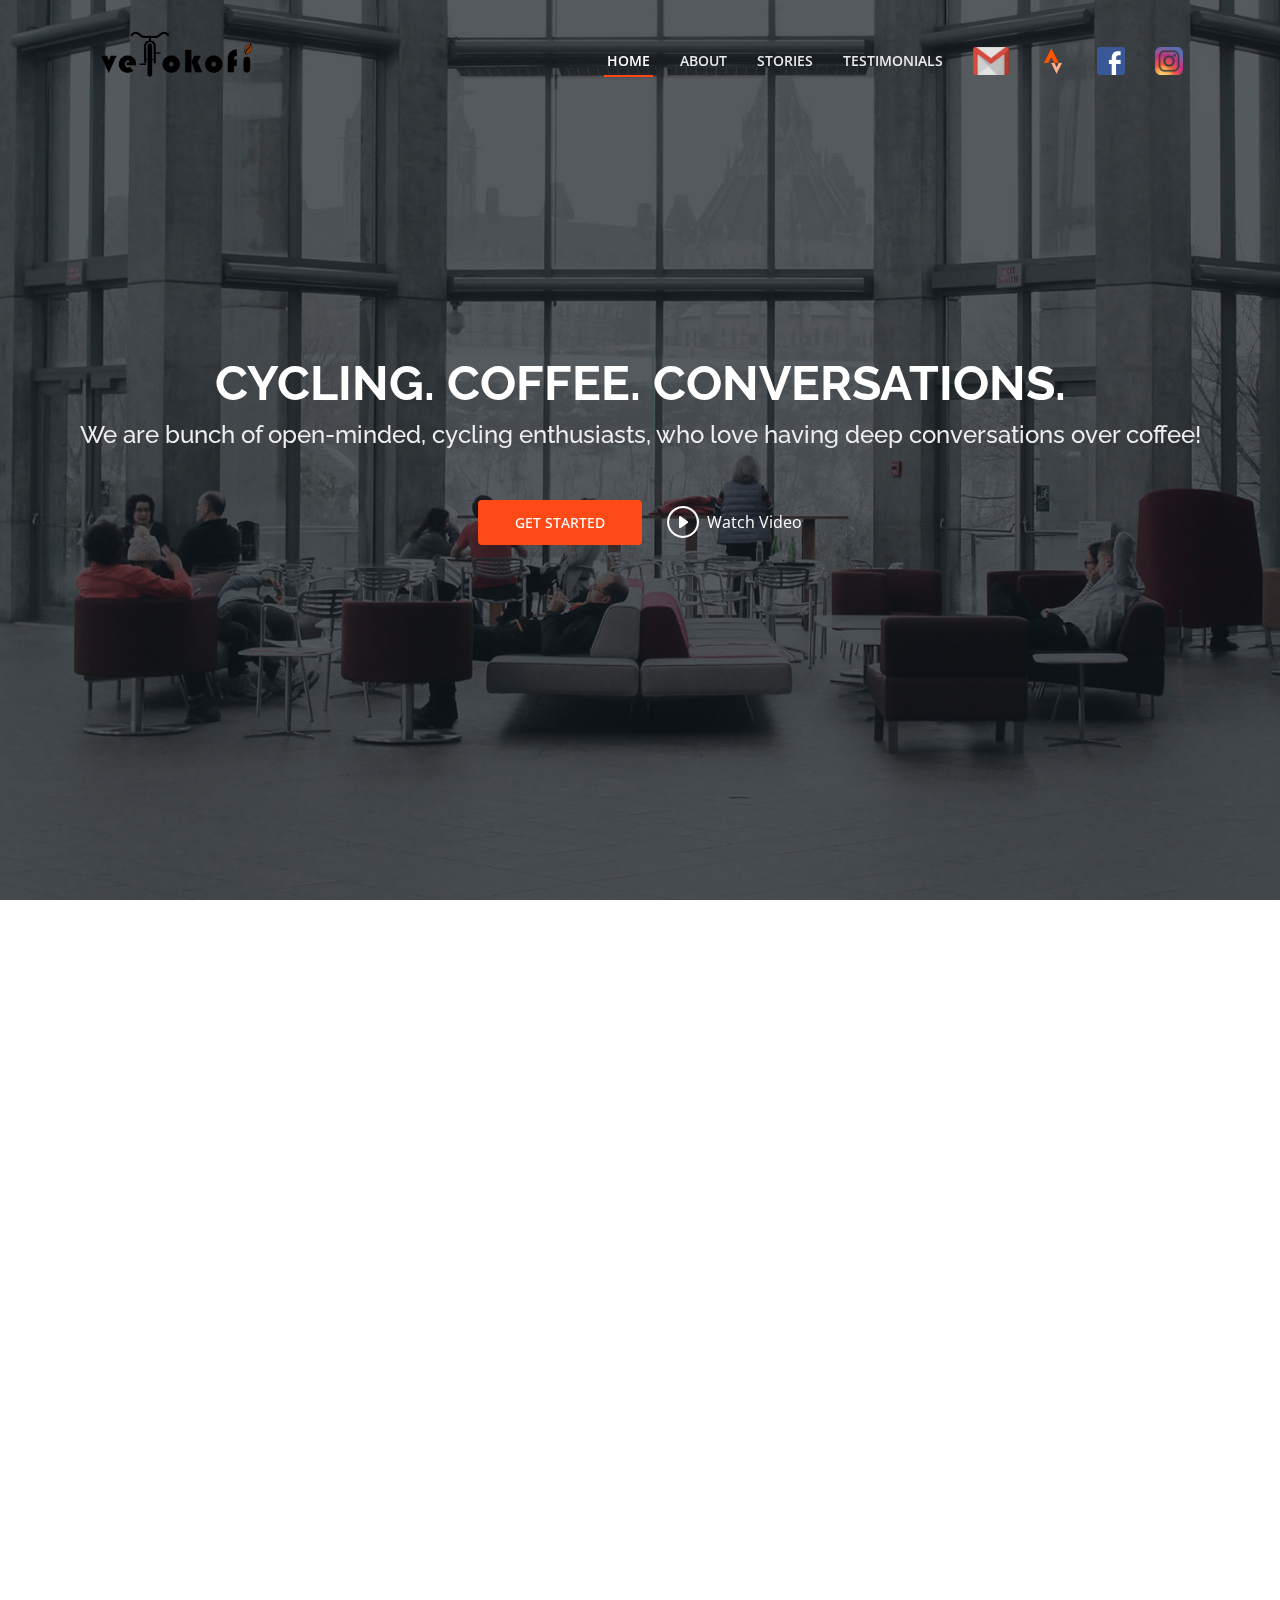
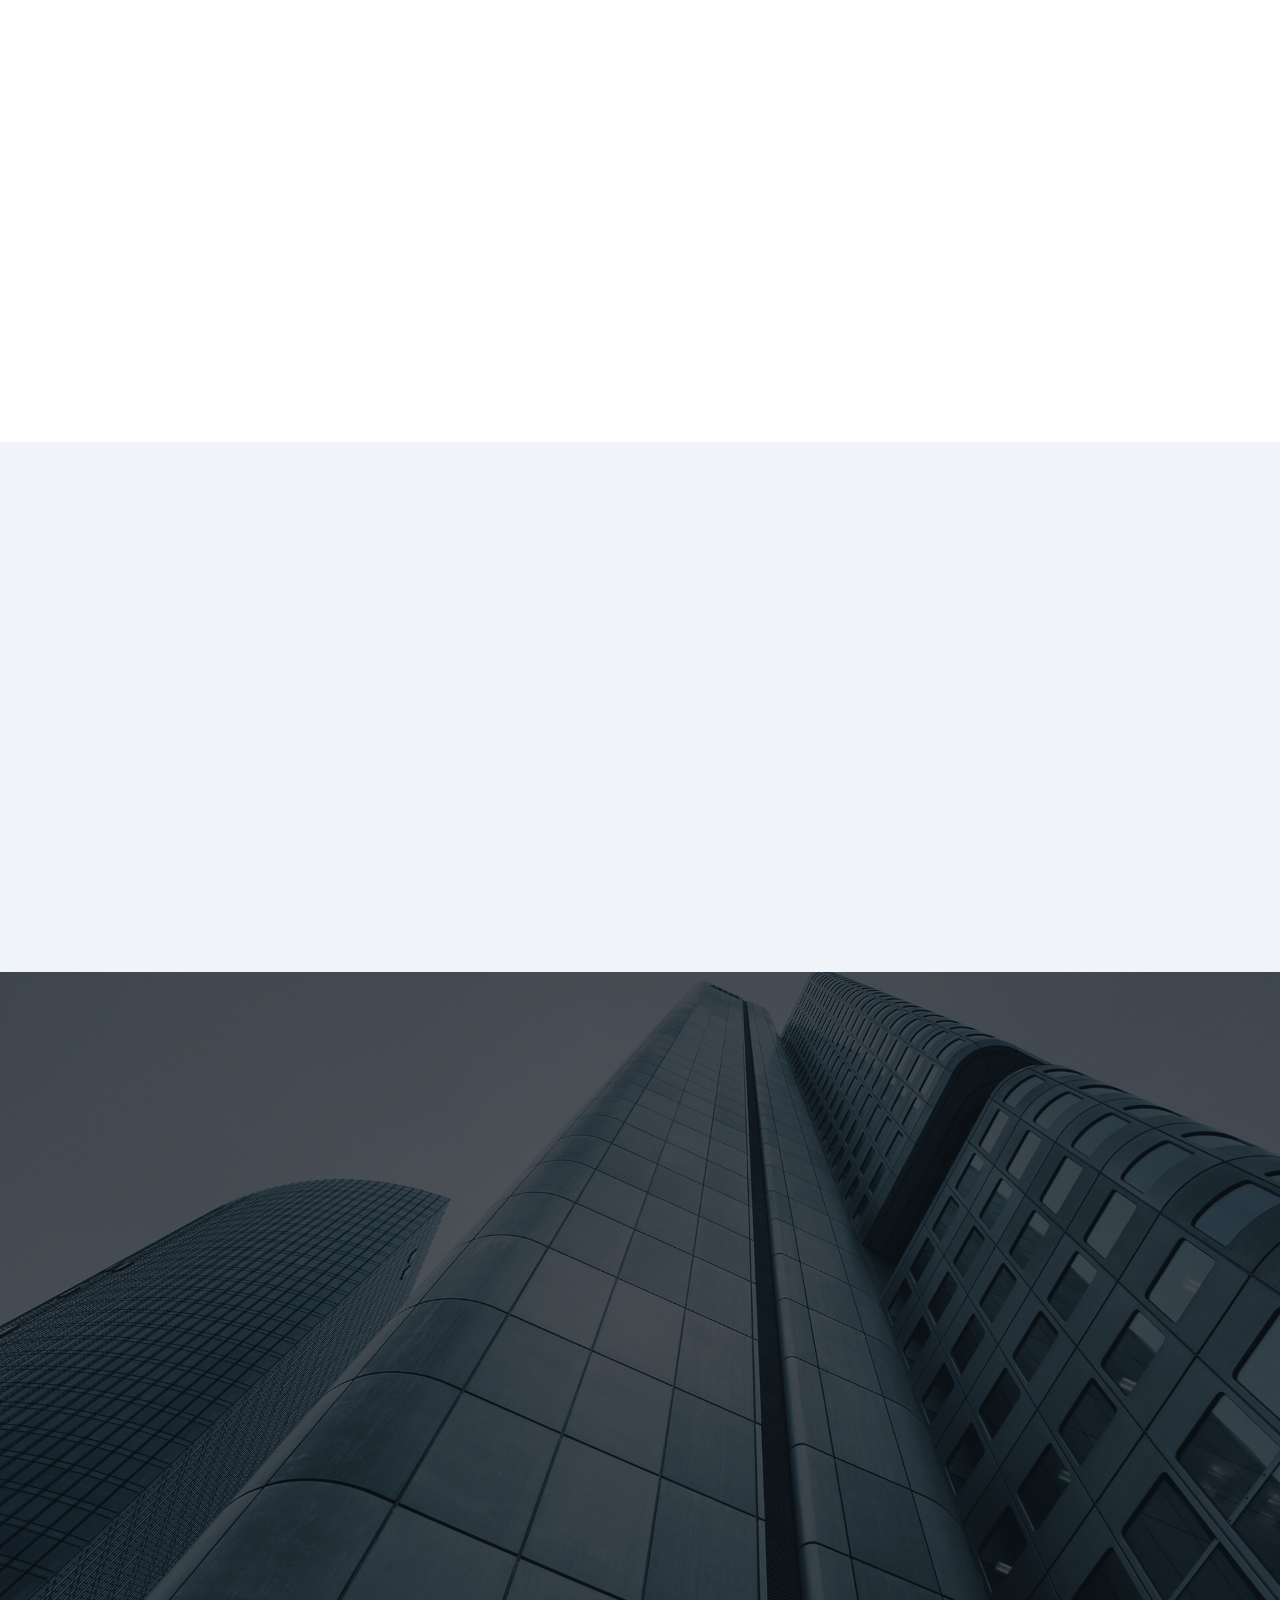
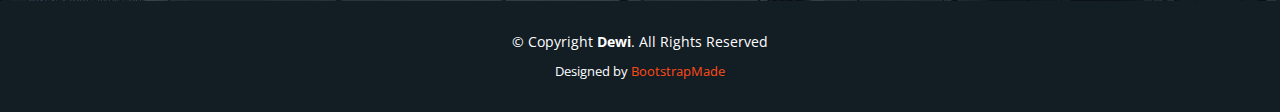
<file: index.html>
<!DOCTYPE html>
<html lang="en">

<head>
  <meta charset="utf-8">
  <meta content="width=device-width, initial-scale=1.0" name="viewport">

  <title>VeloKofi</title>
  <meta content="" name="description">
  <meta content="" name="keywords">

  <!-- Favicons -->
  <link href="assets/img/favicon.png" rel="icon">
  <link href="assets/img/apple-touch-icon.png" rel="apple-touch-icon">

  <!-- Google Fonts -->
  <link href="https://fonts.googleapis.com/css?family=Open+Sans:300,300i,400,400i,600,600i,700,700i|Raleway:300,300i,400,400i,500,500i,600,600i,700,700i|Poppins:300,300i,400,400i,500,500i,600,600i,700,700i" rel="stylesheet">

  <!-- Vendor CSS Files -->
  <link href="assets/vendor/aos/aos.css" rel="stylesheet">
  <link href="assets/vendor/bootstrap/css/bootstrap.min.css" rel="stylesheet">
  <link href="assets/vendor/bootstrap-icons/bootstrap-icons.css" rel="stylesheet">
  <link href="assets/vendor/boxicons/css/boxicons.min.css" rel="stylesheet">
  <link href="assets/vendor/glightbox/css/glightbox.min.css" rel="stylesheet">
  <link href="assets/vendor/remixicon/remixicon.css" rel="stylesheet">
  <link href="assets/vendor/swiper/swiper-bundle.min.css" rel="stylesheet">

  <!-- Template Main CSS File -->
  <link href="assets/css/style.css" rel="stylesheet">

  <!-- =======================================================
  * Template Name: Dewi - v4.1.0
  * Template URL: https://bootstrapmade.com/dewi-free-multi-purpose-html-template/
  * Author: BootstrapMade.com
  * License: https://bootstrapmade.com/license/
  ======================================================== -->
</head>

<body>

  <!-- ======= Header ======= -->
  <header id="header" class="fixed-top ">
    <div class="container d-flex align-items-center justify-content-between">

      <!--h1 class="logo"><a href="index.html">VeloKofi</a></h1-->
      <!-- Uncomment below if you prefer to use an image logo -->
      <a href="index.html"><img src="assets/img/logo.png" width="200" alt="VeloKofi"></a>

      <nav id="navbar" class="navbar">
        <ul>
          <li><a class="nav-link scrollto active" href="#hero">Home</a></li>
          <li><a class="nav-link scrollto" href="#about">About</a></li>
          <!--li><a class="nav-link scrollto" href="#events">Events</a></li-->
          <li><a class="nav-link scrollto" href="#stories">Stories</a></li>
          <li><a class="nav-link scrollto" href="#testimonials">Testimonials</a></li>
          <li>
            <a class="nav-link" target="_blank" href="mailto:velokofi@gmail.com">
              <img src="assets/img/icons/gmail.png" alt="gmail" style="width:36px;height:28px;border:0">
            </a>
          </li>
          <li>
            <a class="nav-link" target="_blank" href="https://www.strava.com/clubs/803095">
              <img src="assets/img/icons/strava.png" alt="strava" style="width:28px;height:28px;border:0">
            </a>
          </li>
          <li>
            <a class="nav-link" target="_blank" href="https://www.facebook.com/velo.kofi">
              <img src="assets/img/icons/facebook.png" alt="facebook" style="width:28px;height:28px;border:0">
            </a>
          </li>
          <li>
            <a class="nav-link" target="_blank" href="https://www.instagram.com/velokofi/">
              <img src="assets/img/icons/instagram.png" alt="instagram" style="width:28px;height:28px;border:0">
            </a>
          </li>
        </ul>
        <i class="bi bi-list mobile-nav-toggle"></i>
      </nav><!-- .navbar -->

    </div>
  </header><!-- End Header -->

  <!-- ======= Hero Section ======= -->
  <section id="hero">
    <div class="hero-container" data-aos="fade-up" data-aos-delay="150">
      <h1>Cycling. Coffee. Conversations.</h1>
      <h2>We are bunch of open-minded, cycling enthusiasts, who love having deep conversations over coffee!</h2>
      <div class="d-flex">
        <a href="#about" class="btn-get-started scrollto">Get Started</a>
        <a href="assets/video/getting_started.mp4" class="glightbox btn-watch-video"><i class="bi bi-play-circle"></i><span>Watch Video</span></a>
      </div>
    </div>
  </section><!-- End Hero -->

  <main id="main">

    <!-- ======= About Section ======= -->
    <section id="about" class="about">
      <div class="container" data-aos="fade-up">

        <div class="row justify-content-end">
          <div class="col-lg-11">
            <div class="row justify-content-end">

              <div class="col-lg-3 col-md-5 col-6 d-md-flex align-items-md-stretch">
                <div class="count-box">
                  <i class="bi bi-emoji-smile"></i>
                  <span data-purecounter-start="0" data-purecounter-end="52" data-purecounter-duration="1" class="purecounter"></span>
                  <p>Budding Cyclists!</p>
                </div>
              </div>

              <div class="col-lg-3 col-md-5 col-6 d-md-flex align-items-md-stretch">
                <div class="count-box">
                  <i class="bi bi-journal-richtext"></i>
                  <span data-purecounter-start="0" data-purecounter-end="6" data-purecounter-duration="1" class="purecounter"></span>
                  <p>Major events and counting!</p>
                </div>
              </div>

              <div class="col-lg-3 col-md-5 col-6 d-md-flex align-items-md-stretch">
                <div class="count-box">
                  <i class="bi bi-clock"></i>
                  <span data-purecounter-start="0" data-purecounter-end="100" data-purecounter-duration="1" class="purecounter"></span>
                  <p>Kgs of carbon emission reduction!</p>
                </div>
              </div>

              <div class="col-lg-3 col-md-5 col-6 d-md-flex align-items-md-stretch">
                <div class="count-box">
                  <i class="bi bi-award"></i>
                  <span data-purecounter-start="0" data-purecounter-end="4" data-purecounter-duration="1" class="purecounter"></span>
                  <p>Super Randonneurs and growing!</p>
                </div>
              </div>

            </div>
          </div>
        </div>

        <div class="row">

          <div class="col-lg-6 video-box align-self-baseline" data-aos="zoom-in" data-aos-delay="100">
            <img src="assets/img/hero-bg.jpg" class="img-fluid" alt="">
            <a href="assets/video/getting_started.mp4" class="glightbox play-btn mb-4"></a>
          </div>

          <div class="col-lg-6 pt-3 pt-lg-0 content">
            <h3>About VeloKofi</h3>
            <p class="fst-italic">
              Since we used to meet up for coffee <i class='bx bx-coffee'></i> while riding the bicycles
              <img src="assets/img/bicycle.png" width="20" alt="">
              , we named the group as VeloKofi – Velo in French means cycle and Kofi is Coffee in Bahasa :)
            </p>
            <p>
              Pandemic lockdowns and restrictions on vehicular movement forced many people to take up cycling, which was fantastic!
              Many of our friends, who were enthusiastic about cycling, also lost interest quickly as they didn’t know how to:
            </p>
            <ul>
              <li><i class="bx bx-check-double"></i> Fix bicycle problems on the road.</li>
              <li><i class="bx bx-check-double"></i> Get comfortable on the saddle.</li>
            </ul>
            <p>
              Thus VeloKofi was formed to help newbies wanting to take up cycling as a healthy lifestyle choice.
            </p>
          </div>
        </div>

      </div>
    </section><!-- End About Section -->

    <!-- ======= About Boxes Section ======= -->
    <section id="about-boxes" class="about-boxes">
      <div class="container" data-aos="fade-up">

        <div class="row">
          <div class="col-lg-4 col-md-6 d-flex align-items-stretch" data-aos="fade-up" data-aos-delay="300">
            <div class="card">
              <img src="assets/img/cycling.jpg" class="card-img-top" alt="...">
              <div class="card-icon">
                <i class="ri-movie-2-line"></i>
              </div>
              <div class="card-body">
                <h5 class="card-title"><a href="">Our Vision</a></h5>
                <p class="card-text">
                  Promote cycling as an alternative mode of transport and get more people to do long distance rides on a bicycle and reduce the carbon footprint.
                </p>
              </div>
            </div>
          </div>
          <div class="col-lg-4 col-md-6 d-flex align-items-stretch" data-aos="fade-up" data-aos-delay="100">
            <div class="card">
              <img src="assets/img/mission.jpg" class="card-img-top" alt="...">
              <div class="card-icon">
                <i class="ri-brush-4-line"></i>
              </div>
              <div class="card-body">
                <h5 class="card-title"><a href="">Our Mission</a></h5>
                <p class="card-text">
                  Build a community, assist riders in choosing the right bicycle, be self reliant on basic bicycle maintenance and prepare for long distance cycling.
                </p>
              </div>
            </div>
          </div>
          <div class="col-lg-4 col-md-6 d-flex align-items-stretch" data-aos="fade-up" data-aos-delay="200">
            <div class="card">
              <img src="assets/img/service.jpg" class="card-img-top" alt="...">
              <div class="card-icon">
                <i class="ri-calendar-check-line"></i>
              </div>
              <div class="card-body">
                <h5 class="card-title"><a href="">Our Plan</a></h5>
                <p class="card-text">
                  Conduct workshops, assist in bike and gear selection, organize group rides and challenges to take cycling to the next level.
                </p>
              </div>
            </div>
          </div>
        </div>

      </div>
    </section><!-- End About Boxes Section -->

    <!-- ======= Stories Section ======= -->
    <!--section id="events" class="events section-bg">
      <div class="container" data-aos="fade-up">

        <div class="section-title">
          <h2>Events</h2>
          <p>Check our Events</p>
        </div>
      </div>
    </section-->

    <!-- ======= Features Section ======= -->
    <!--section id="features" class="features">
      <div class="container" data-aos="fade-up">

        <ul class="nav nav-tabs row d-flex">
          <li class="nav-item col-3">
            <a class="nav-link" data-bs-toggle="tab" href="#tab-1">
              <i class="ri-gps-line"></i>
              <h4 class="d-none d-lg-block">Launch Pad</h4>
            </a>
          </li>
          <li class="nav-item col-3">
            <a class="nav-link" data-bs-toggle="tab" href="#tab-2">
              <i class="ri-medal-line"></i>
              <h4 class="d-none d-lg-block">Spoorthi</h4>
            </a>
          </li>
          <li class="nav-item col-3">
            <a class="nav-link" data-bs-toggle="tab" href="#tab-3">
              <i class="ri-sun-line"></i>
              <h4 class="d-none d-lg-block">0-200 KM</h4>
            </a>
          </li>
          <li class="nav-item col-3">
            <a class="nav-link" data-bs-toggle="tab" href="#tab-4">
              <i class="ri-star-line"></i>
              <h4 class="d-none d-lg-block">VeloStars</h4>
            </a>
          </li>
          <li class="nav-item col-3">
            <a class="nav-link" data-bs-toggle="tab" href="#tab-5">
              <i class="ri-store-line"></i>
              <h4 class="d-none d-lg-block">Hungry Velos</h4>
            </a>
          </li>
          <li class="nav-item col-3">
            <a class="nav-link" data-bs-toggle="tab" href="#tab-6">
              <i class="ri-calendar-check-line"></i>
              <h4 class="d-none d-lg-block">Sarvottama</h4>
            </a>
          </li>
        </ul>
      </div>
    </section--><!-- End Features Section -->

    <!-- ======= Stories Section ======= -->
    <section id="stories" class="stories section-bg">
      <div class="container" data-aos="fade-up">

        <div class="section-title">
          <h2>Stories</h2>
          <p>Check our Stories</p>
        </div>

        <div class="row" data-aos="fade-up" data-aos-delay="200">
          <div class="col-md-6">
            <div class="icon-box">
              <i class="bi bi-laptop"></i>
              <h4><a href="19hrs.html">19 hours to kill an internal demon</a></h4>
              <p>Musings over a BRM ride!</p>
            </div>
          </div>
          <div class="col-md-6 mt-4 mt-md-0">
            <div class="icon-box">
              <i class="bi bi-card-checklist"></i>
              <h4><a href="runner2rider.html">Runner to a Rider</a></h4>
              <p>Runner to an Endurance Rider!</p>
            </div>
          </div>
		  
		  <div class="col-md-6 mt-4 mt-md-0">
            <div class="icon-box">
              <i class="bi bi-card-checklist"></i>
              <h4><a href="spoorthi_suku.html">Spoorthi - Feb 2021</a></h4>
              <p>Let’s give it up for the winner of Spoorti – Feb 2021</p>
            </div>
          </div>
		  
		  <div class="col-md-6 mt-4 mt-md-0">
            <div class="icon-box">
              <i class="bi bi-card-checklist"></i>
              <h4><a href="weMoreThanMe.html">VeloKofi - We More Than Me</a></h4>
              <p>We More Than Me</p>
            </div>
          </div>
		  
		  <div class="col-md-6 mt-4 mt-md-0">
            <div class="icon-box">
              <i class="bi bi-card-checklist"></i>
              <h4><a href="giants.html">Standing on the shoulder of giants</a></h4>
              <p>A story about the giants of VeloKofi</p>
            </div>
          </div>

      </div>
    </section><!-- End Services Section -->

    <!-- ======= Testimonials Section ======= -->
    <section id="testimonials" class="testimonials">
      <div class="container" data-aos="zoom-in">

        <div class="testimonials-slider swiper-container" data-aos="fade-up" data-aos-delay="100">
          <div class="swiper-wrapper">

            <div class="swiper-slide" data-swiper-autoplay="10000">
              <div class="testimonial-item">
                <img src="assets/img/testimonials/nandu.jpg" class="testimonial-img" alt="">
                <h3>Nandini</h3>
                <h4>Homemaker</h4>
                <p>
                  <i class="bx bxs-quote-alt-left quote-icon-left"></i>
Velokofi has given me back the self confidence and the positive outlook that was missing for a while. The group has shown a way to achieve something for myself with their involvement in training,motivating during the rides, correcting the postures and handling of the bicycle.  I am glad to say that this team has boosted my " will do "and "can do " attitude. 
Thank you Velokofi!!
                  <i class="bx bxs-quote-alt-right quote-icon-right"></i>
                </p>
              </div>
            </div>

            <div class="swiper-slide" data-swiper-autoplay="10000">
              <div class="testimonial-item">
                <img src="assets/img/testimonials/ravis.jpeg" class="testimonial-img" alt="">
                <h3>Ravi Sunderrajan</h3>
                <h4>Managing Director, World renowned 360* IP company</h4>
                <p>
                  <i class="bx bxs-quote-alt-left quote-icon-left"></i>
The best thing that happened to me during the first wave of Covid-19 was cycling, after a gap of 30 years I started cycling few kilometers in my neighborhood and one day aspired to do a 100km ride which really seemed impossible & a distant possibility. I accidentally bumped into a mate from the group that I am now proudly part of - “Velokofi”, the group made this a reality. I had just started tracking my rides in Strava & had done about 800km by Oct’20 & I can proudly say that with the help of the group I could not only complete my first 100km ride , but also do 3 – 200km rides, 1 - 300km & several 100km plus rides. 100km now isn’t a big deal at all. This is mainly because of Velokofi, whether it is the Technical,  Cycle related, Fitness related or, Safety aspects support - they have it all covered. More than that  I just love everyone’s company here..it’s a group of humble souls who crave for coffee & dosa & to ride together. I feel energised, filled with positivity and bliss & can see infinite possibilities when I cycle and explore Bangalore & nearby areas today.. thanks to guidance and fellow VeloKofians who join me in during these rides
                  <i class="bx bxs-quote-alt-right quote-icon-right"></i>
                </p>
              </div>
            </div>

            <div class="swiper-slide" data-swiper-autoplay="10000">
              <div class="testimonial-item">
                <img src="assets/img/testimonials/manug.jpg" class="testimonial-img" alt="">
                <h3>Manu Gopinath</h3>
                <h4>Senior Manager, Renowned Software Product company</h4>
                <p>
                  <i class="bx bxs-quote-alt-left quote-icon-left"></i>
If you've got a cycle and a goal and aren't sure of how to go about it,  Velokofi is the solution. VeloKofians’ enthusiasm is infectious and you will fall in love with the group’s commitment and dedication to help each rider take their cycling to the next level. I have recently accomplished my first 200km with the Velokofi team , this milestone has helped me restore my belief to achieve the level of endurance that I was pursuing earnestly for a while. Just one outing with VeloKofi is all  that you need to energise your soul and to go back and relive your golden teenage  years.
                  <i class="bx bxs-quote-alt-right quote-icon-right"></i>
                </p>
              </div>
            </div>

            <div class="swiper-slide" data-swiper-autoplay="10000">
              <div class="testimonial-item">
                <img src="assets/img/testimonials/rev.jpg" class="testimonial-img" alt="">
                <h3>Revathi</h3>
                <h4>Development Architect, World renowned Cloud company</h4>
                <p>
                  <i class="bx bxs-quote-alt-left quote-icon-left"></i>
Velokofi is the inspiration for me to start back riding after a long break. Its been a support and confidence booster. Velokofi team motivates to push yourself to ride that extra kms you would not have thought of. Rides with vekofians is filled with lots of fun and coffee ☕️
                  <i class="bx bxs-quote-alt-right quote-icon-right"></i>
                </p>
              </div>
            </div>

            <div class="swiper-slide" data-swiper-autoplay="10000">
              <div class="testimonial-item">
                <img src="assets/img/testimonials/sunila.jpg" class="testimonial-img" alt="">
                <h3>Sunil Aachaar</h3>
                <h4>Entrepreneur & Evangelist</h4>
                <p>
                  <i class="bx bxs-quote-alt-left quote-icon-left"></i>
Quoting Warren buffet – 'Surround yourself with people that push you to do better'. No drama or negativity. Just higher goals and higher motivation.Good times and positive energy. No jealousy or hate. Simply bringing out the absolute best in each other. This summarises Team Velokofi. From my first fear-filled ride in Dec 2020 to a fully confident 200KM Nandi BRM in April 2021, is a reflection of the contribution of this team in my cycling journey. Definitely a go-to group for all cycling aspirants. Thanks to Velokofi for this wonderful platform!!
                  <i class="bx bxs-quote-alt-right quote-icon-right"></i>
                </p>
              </div>
            </div>

            <div class="swiper-slide" data-swiper-autoplay="10000">
              <div class="testimonial-item">
                <img src="assets/img/testimonials/manub.png" class="testimonial-img" alt="">
                <h3>Manasa Bharadwaj</h3>
                <h4>Interior Designer, Ambiance Design Studio</h4>
                <p>
                  <i class="bx bxs-quote-alt-left quote-icon-left"></i>
Finally, after a gap of 18years, I have regained the confidence to sit on the bicycle saddle and ride on busy roads. All thanks to VeloKofi. If not for this group, I don’t think I would have ever ventured out cycling again. The initial training sessions with Sagar (in-house professional trainer) gave me the confidence to start with 5-10km short rides. Participating in the group rides organised by VeloKofi helped me overcome the fear mindset. A big thanks to the team Velokofi for this initiative.
                  <i class="bx bxs-quote-alt-right quote-icon-right"></i>
                </p>
              </div>
            </div>

          </div>
          <div class="swiper-pagination"></div>
        </div>

      </div>
    </section><!-- End Testimonials Section -->

  </main><!-- End #main -->

  <!-- ======= Footer ======= -->
  <footer id="footer">
    <div class="container">
      <div class="copyright">
        &copy; Copyright <strong><span>Dewi</span></strong>. All Rights Reserved
      </div>
      <div class="credits">
        <!-- All the links in the footer should remain intact. -->
        <!-- You can delete the links only if you purchased the pro version. -->
        <!-- Licensing information: https://bootstrapmade.com/license/ -->
        <!-- Purchase the pro version with working PHP/AJAX contact form: https://bootstrapmade.com/dewi-free-multi-purpose-html-template/ -->
        Designed by <a href="https://bootstrapmade.com/">BootstrapMade</a>
      </div>
    </div>
  </footer><!-- End Footer -->

  <div id="preloader"></div>
  <a href="#" class="back-to-top d-flex align-items-center justify-content-center"><i class="bi bi-arrow-up-short"></i></a>

  <!-- Vendor JS Files -->
  <script src="assets/vendor/aos/aos.js"></script>
  <script src="assets/vendor/bootstrap/js/bootstrap.bundle.min.js"></script>
  <script src="assets/vendor/glightbox/js/glightbox.min.js"></script>
  <script src="assets/vendor/isotope-layout/isotope.pkgd.min.js"></script>
  <script src="assets/vendor/php-email-form/validate.js"></script>
  <script src="assets/vendor/purecounter/purecounter.js"></script>
  <script src="assets/vendor/swiper/swiper-bundle.min.js"></script>

  <!-- Template Main JS File -->
  <script src="assets/js/main.js"></script>

</body>

</html>
</file>
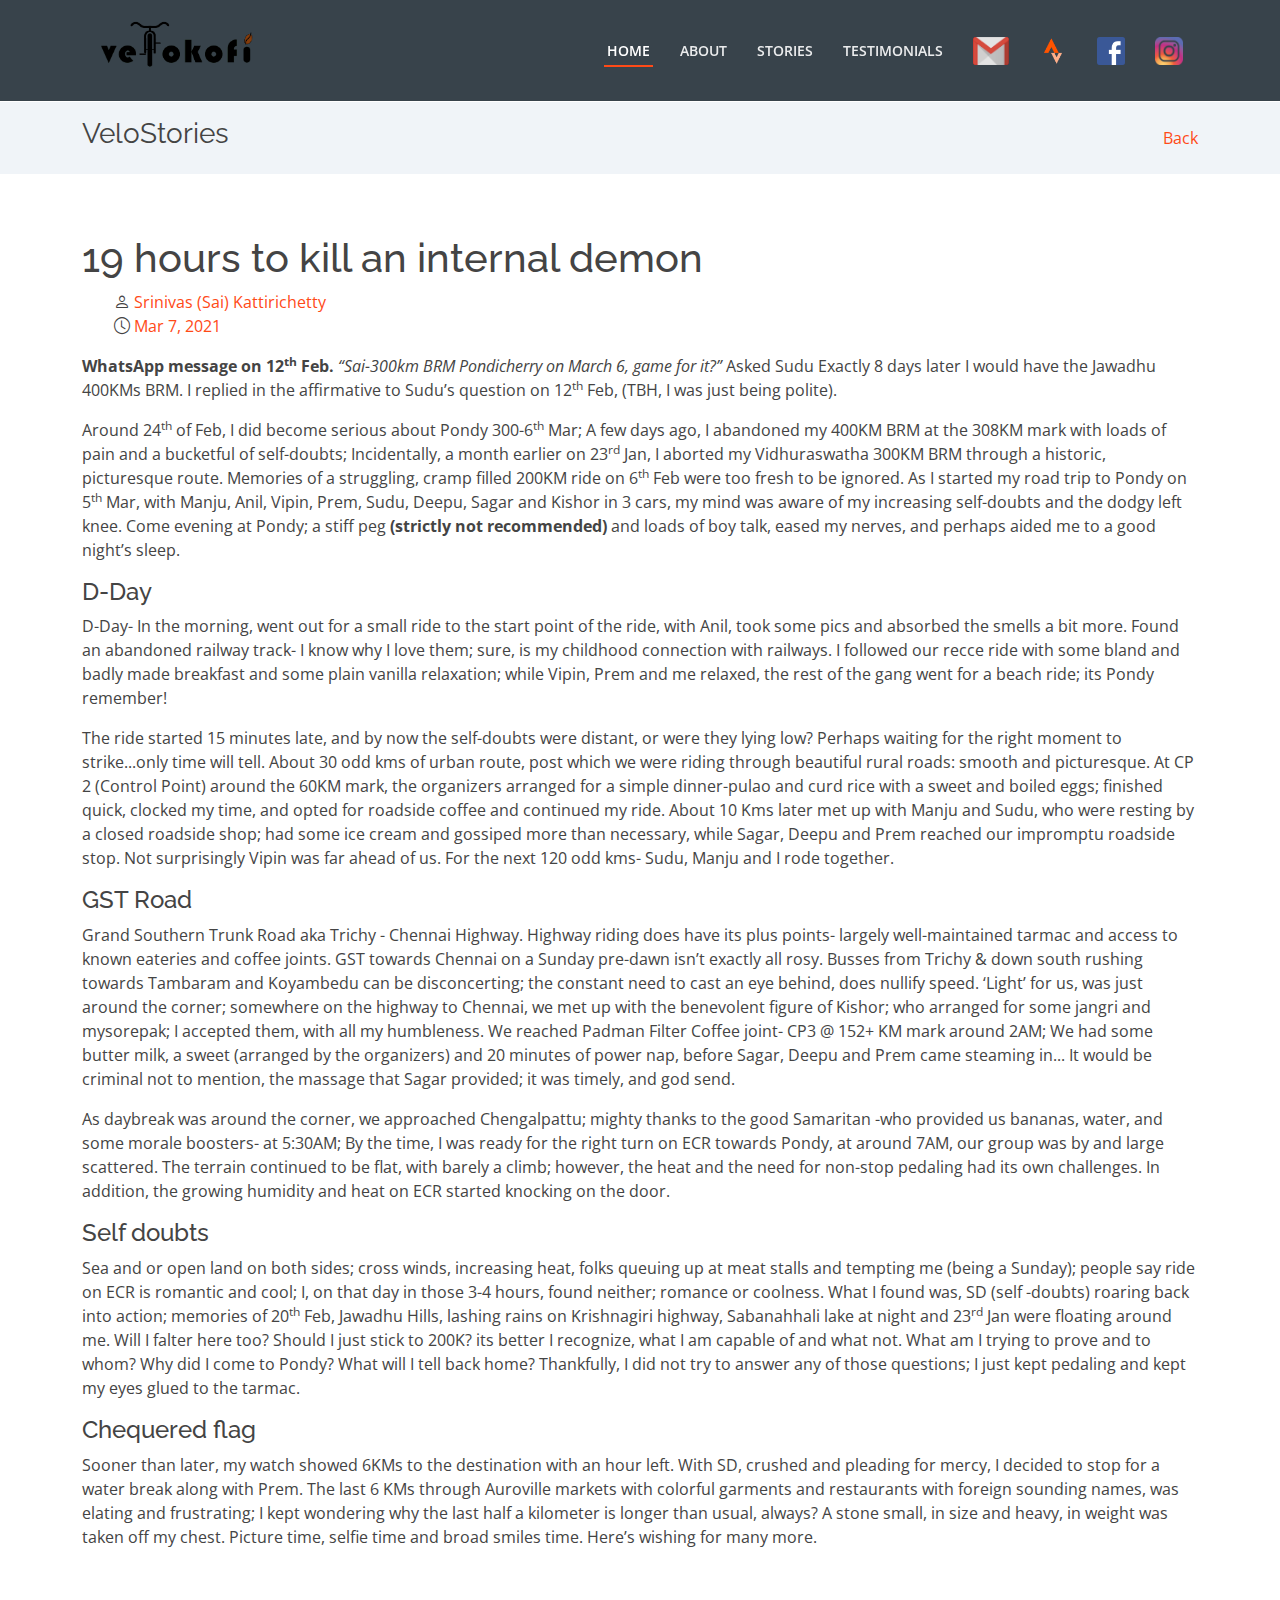
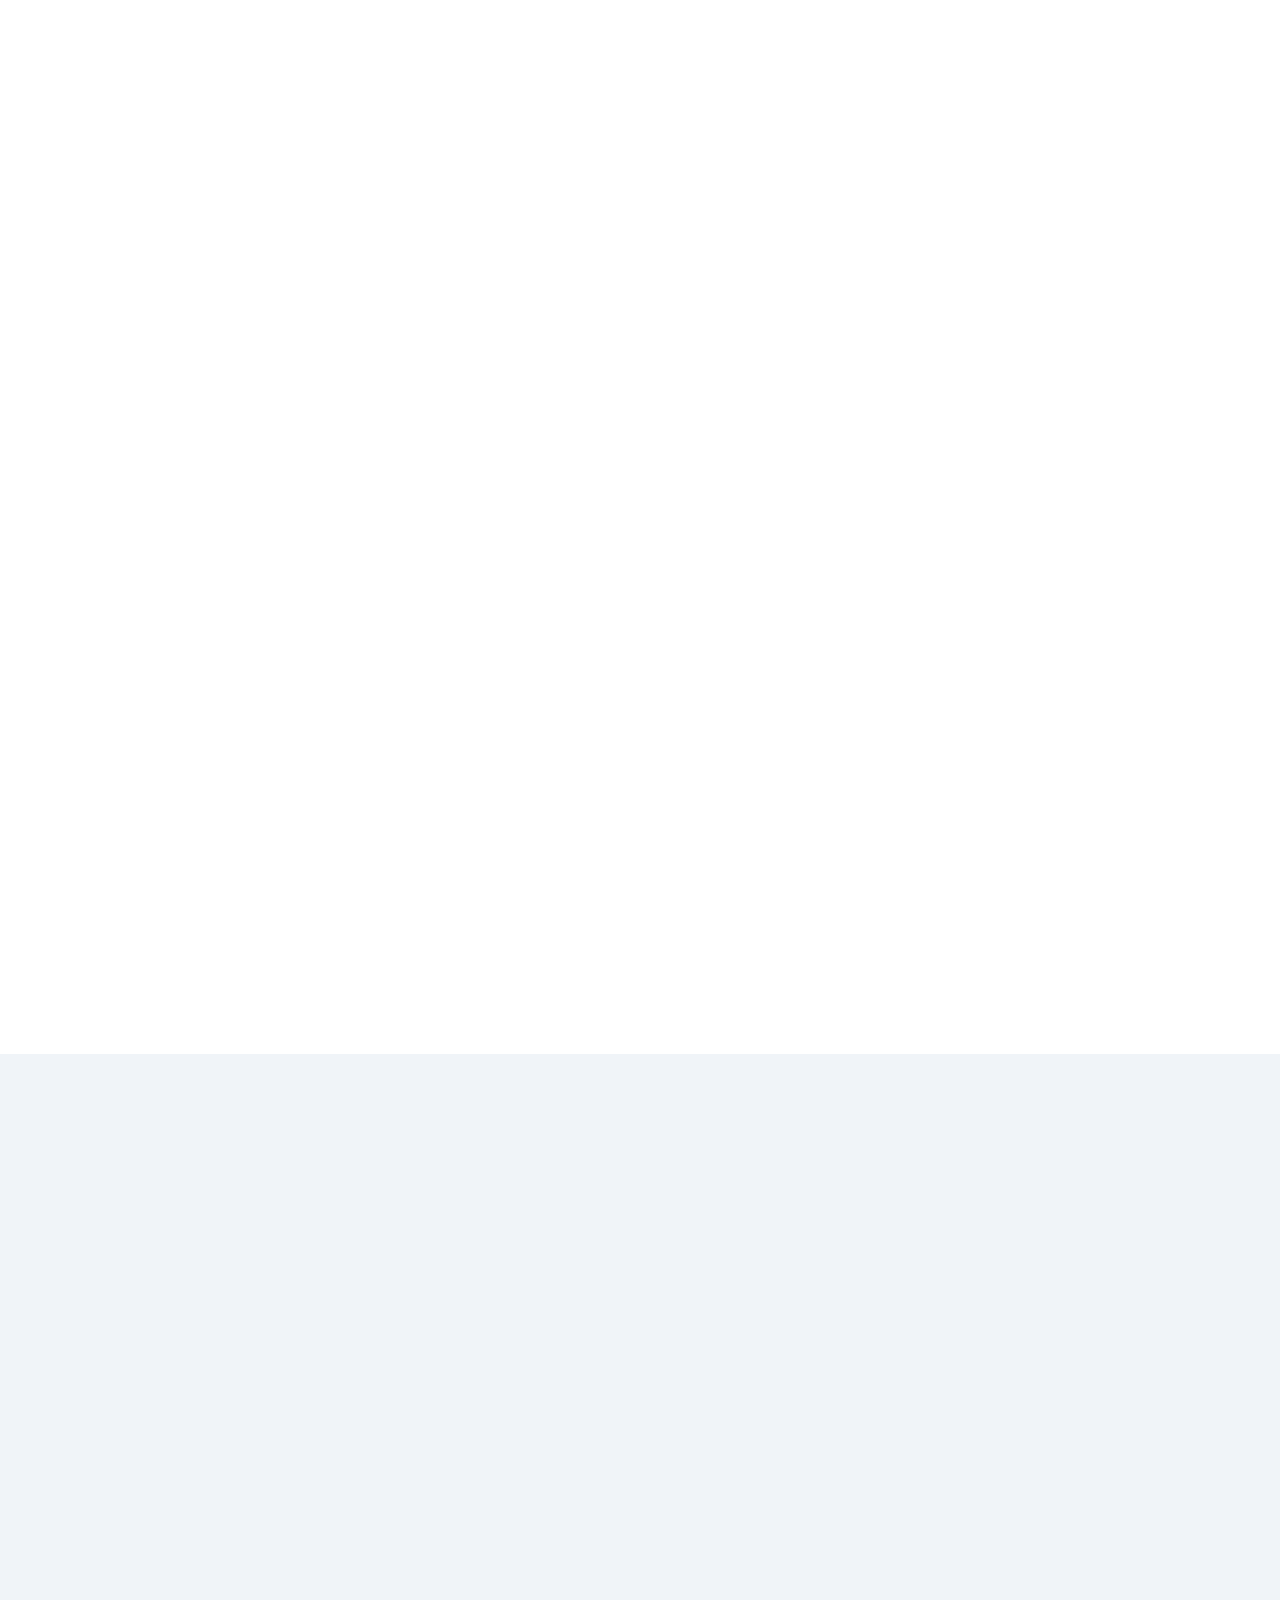
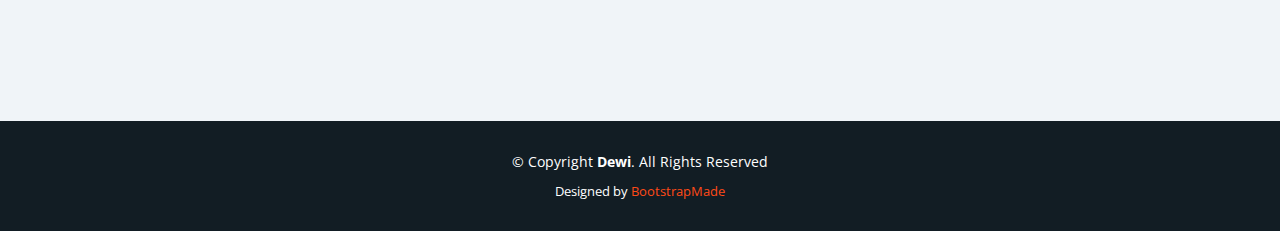
<file: 19hrs.html>
<!DOCTYPE html>
<html lang="en">

<head>
  <meta charset="utf-8">
  <meta content="width=device-width, initial-scale=1.0" name="viewport">

  <title>VeloKofi: 19 hours to kill an internal demon</title>
  <meta content="" name="description">
  <meta content="" name="keywords">

  <!-- Favicons -->
  <link href="assets/img/favicon.png" rel="icon">
  <link href="assets/img/apple-touch-icon.png" rel="apple-touch-icon">

  <!-- Google Fonts -->
  <link href="https://fonts.googleapis.com/css?family=Open+Sans:300,300i,400,400i,600,600i,700,700i|Raleway:300,300i,400,400i,500,500i,600,600i,700,700i|Poppins:300,300i,400,400i,500,500i,600,600i,700,700i" rel="stylesheet">

  <!-- Vendor CSS Files -->
  <link href="assets/vendor/aos/aos.css" rel="stylesheet">
  <link href="assets/vendor/bootstrap/css/bootstrap.min.css" rel="stylesheet">
  <link href="assets/vendor/bootstrap-icons/bootstrap-icons.css" rel="stylesheet">
  <link href="assets/vendor/boxicons/css/boxicons.min.css" rel="stylesheet">
  <link href="assets/vendor/glightbox/css/glightbox.min.css" rel="stylesheet">
  <link href="assets/vendor/remixicon/remixicon.css" rel="stylesheet">
  <link href="assets/vendor/swiper/swiper-bundle.min.css" rel="stylesheet">

  <!-- Template Main CSS File -->
  <link href="assets/css/style.css" rel="stylesheet">

  <!-- =======================================================
  * Template Name: Dewi - v4.1.0
  * Template URL: https://bootstrapmade.com/dewi-free-multi-purpose-html-template/
  * Author: BootstrapMade.com
  * License: https://bootstrapmade.com/license/
  ======================================================== -->
</head>

<body>

  <!-- ======= Header ======= -->
  <header id="header" class="fixed-top header-inner-pages">
    <div class="container d-flex align-items-center justify-content-between">

      <a href="index.html"><img src="assets/img/logo.png" width="200" alt="VeloKofi"></a>

      <nav id="navbar" class="navbar">
        <ul>
          <li><a class="nav-link scrollto active" href="index.html">Home</a></li>
          <li><a class="nav-link scrollto" href="index.html#about">About</a></li>
          <!--li><a class="nav-link scrollto" href="index.html#events">Events</a></li-->
          <li><a class="nav-link scrollto" href="index.html#stories">Stories</a></li>
          <li><a class="nav-link scrollto" href="index.html#testimonials">Testimonials</a></li>
          <li>
            <a class="nav-link" target="_blank" href="mailto:velokofi@gmail.com">
              <img src="assets/img/icons/gmail.png" alt="gmail" style="width:36px;height:28px;border:0">
            </a>
          </li>
          <li>
            <a class="nav-link" target="_blank" href="https://www.strava.com/clubs/803095">
              <img src="assets/img/icons/strava.png" alt="strava" style="width:28px;height:28px;border:0">
            </a>
          </li>
          <li>
            <a class="nav-link" target="_blank" href="https://www.facebook.com/velo.kofi">
              <img src="assets/img/icons/facebook.png" alt="facebook" style="width:28px;height:28px;border:0">
            </a>
          </li>
          <li>
            <a class="nav-link" target="_blank" href="https://www.instagram.com/velokofi/">
              <img src="assets/img/icons/instagram.png" alt="instagram" style="width:28px;height:28px;border:0">
            </a>
          </li>
        </ul>
        <i class="bi bi-list mobile-nav-toggle"></i>
      </nav><!-- .navbar -->

    </div>
  </header><!-- End Header -->

<br>

  <main id="main">

    <!-- ======= Breadcrumbs ======= -->
    <section class="breadcrumbs">
      <div class="container">

        <div class="d-flex justify-content-between align-items-center">
          <h2>VeloStories</h2>
          <ol>
            <li><a href="index.html#stories">Back</a></li>
          </ol>
        </div>
      </div>
    </section><!-- End Breadcrumbs -->

    <section class="inner-page">
      <div class="container">
        <h1>19 hours to kill an internal demon</h1>
        <div>
            <ul>
              <li class="d-flex align-items-center"><i class="bi bi-person"></i> <a href="#team">&nbsp;Srinivas (Sai) Kattirichetty</a></li>
              <li class="d-flex align-items-center"><i class="bi bi-clock"></i> <a href="#team"><time datetime="2021-03-07">&nbsp;Mar 7, 2021</time></a></li>
            </ul>
        </div>
        <p>
            <b>WhatsApp message on 12<sup>th</sup> Feb.</b> <i>“Sai-300km BRM Pondicherry on March 6, game for it?”</i> Asked Sudu
            Exactly 8 days later I would have the Jawadhu 400KMs BRM. I replied in the affirmative to Sudu’s
            question on 12<sup>th</sup> Feb, (TBH, I was just being polite).
        </p>
        <p>
            Around 24<sup>th</sup> of Feb, I did become serious about Pondy 300-6<sup>th</sup> Mar; A few days ago, I abandoned my
            400KM BRM at the 308KM mark with loads of pain and a bucketful of self-doubts; Incidentally, a month
            earlier on 23<sup>rd</sup> Jan, I aborted my Vidhuraswatha 300KM BRM through a historic, picturesque route.
            Memories of a struggling, cramp filled 200KM ride on 6<sup>th</sup> Feb were too fresh to be ignored.
            As I started my road trip to Pondy on 5<sup>th</sup> Mar, with Manju, Anil, Vipin, Prem, Sudu, Deepu, Sagar and
            Kishor in 3 cars, my mind was aware of my increasing self-doubts and the dodgy left knee. Come
            evening at Pondy; a stiff peg <b>(strictly not recommended)</b> and loads of boy talk, eased my nerves, and
            perhaps aided me to a good night’s sleep.
        </p>
        <h4>D-Day</h4>
        <p>
            D-Day- In the morning, went out for a small ride to the start point of the ride, with Anil, took some pics
            and absorbed the smells a bit more. Found an abandoned railway track- I know why I love them; sure, is
            my childhood connection with railways. I followed our recce ride with some bland and badly made
            breakfast and some plain vanilla relaxation; while Vipin, Prem and me relaxed, the rest of the gang went
            for a beach ride; its Pondy remember!
        </p>
        <p>
            The ride started 15 minutes late, and by now the self-doubts were distant, or were they lying low?
            Perhaps waiting for the right moment to strike...only time will tell. About 30 odd kms of urban route,
            post which we were riding through beautiful rural roads: smooth and picturesque. At CP 2 (Control
            Point) around the 60KM mark, the organizers arranged for a simple dinner-pulao and curd rice with a
            sweet and boiled eggs; finished quick, clocked my time, and opted for roadside coffee and continued my
            ride. About 10 Kms later met up with Manju and Sudu, who were resting by a closed roadside shop; had
            some ice cream and gossiped more than necessary, while Sagar, Deepu and Prem reached our
            impromptu roadside stop. Not surprisingly Vipin was far ahead of us. For the next 120 odd kms- Sudu,
            Manju and I rode together.
        </p>
        <h4>GST Road</h4>
        <p>
            Grand Southern Trunk Road aka Trichy - Chennai Highway. Highway riding does have its plus points-
            largely well-maintained tarmac and access to known eateries and coffee joints. GST towards Chennai on
            a Sunday pre-dawn isn’t exactly all rosy. Busses from Trichy & down south rushing towards Tambaram
            and Koyambedu can be disconcerting; the constant need to cast an eye behind, does nullify speed.
            ‘Light’ for us, was just around the corner; somewhere on the highway to Chennai, we met up with the
            benevolent figure of Kishor; who arranged for some jangri and mysorepak; I accepted them, with all my
            humbleness. We reached Padman Filter Coffee joint- CP3 @ 152+ KM mark around 2AM; We had some
            butter milk, a sweet (arranged by the organizers) and 20 minutes of power nap, before Sagar, Deepu
            and Prem came steaming in... It would be criminal not to mention, the massage that Sagar provided; it
            was timely, and god send.
        </p>
        <p>
            As daybreak was around the corner, we approached Chengalpattu; mighty thanks to the good Samaritan
            -who provided us bananas, water, and some morale boosters- at 5:30AM; By the time, I was ready for
            the right turn on ECR towards Pondy, at around 7AM, our group was by and large scattered.
            The terrain continued to be flat, with barely a climb; however, the heat and the need for non-stop
            pedaling had its own challenges. In addition, the growing humidity and heat on ECR started knocking on
            the door.
        </p>
        <h4>Self doubts</h4>
        <p>
            Sea and or open land on both sides; cross winds, increasing heat, folks queuing up at meat
            stalls and tempting me (being a Sunday); people say ride on ECR is romantic and cool; I, on that day in
            those 3-4 hours, found neither; romance or coolness. What I found was, SD (self -doubts) roaring back into
            action; memories of 20<sup>th</sup> Feb, Jawadhu Hills, lashing rains on Krishnagiri highway, Sabanahhali lake
            at night and 23<sup>rd</sup> Jan were floating around me. Will I falter here too? Should I just stick to 200K? its
            better I recognize, what I am capable of and what not. What am I trying to prove and to whom? Why
            did I come to Pondy? What will I tell back home? Thankfully, I did not try to answer any of those
            questions; I just kept pedaling and kept my eyes glued to the tarmac.
        </p>
        <h4>Chequered flag</h4>
        <p>
            Sooner than later, my watch showed 6KMs to the destination with an hour left. With
            SD, crushed and pleading for mercy, I decided to stop for a water break along with Prem. The last 6 KMs
            through Auroville markets with colorful garments and restaurants with foreign sounding names, was
            elating and frustrating; I kept wondering why the last half a kilometer is longer than usual, always?
            A stone small, in size and heavy, in weight was taken off my chest. Picture time, selfie time and broad
            smiles time. Here’s wishing for many more.
        </p>
      </div>
    </section>

    <!-- ======= Portfolio Section ======= -->
    <section id="portfolio" class="portfolio">
      <div class="container" data-aos="fade-up">

        <div class="section-title">
          <h2>19 hours to kill an internal demon</h2>
          <p>Gallery</p>
        </div>

        <div class="row portfolio-container" data-aos="fade-up" data-aos-delay="200">

          <div class="col-lg-4 col-md-6 portfolio-item">
            <img src="assets/stories/19hrs/1.jpeg" class="img-fluid" alt="">
            <div class="portfolio-info">
              <h4>After the ride</h4>
              <p></p>
            </div>
          </div>

          <div class="col-lg-4 col-md-6 portfolio-item">
            <img src="assets/stories/19hrs/2.jpeg" class="img-fluid" alt="">
            <div class="portfolio-info">
              <h4>Group Picture</h4>
              <p></p>
            </div>
          </div>

          <div class="col-lg-4 col-md-6 portfolio-item">
            <img src="assets/stories/19hrs/4.jpg" class="img-fluid" alt="">
            <div class="portfolio-info">
              <h4>Group Picture</h4>
              <p></p>
            </div>
          </div>

          <div class="col-lg-4 col-md-6 portfolio-item">
            <img src="assets/stories/19hrs/3.jpeg" class="img-fluid" alt="">
            <div class="portfolio-info">
              <h4>Abandoned Railway Track</h4>
            </div>
          </div>

        </div>

      </div>
    </section><!-- End Portfolio Section -->

    <!-- ======= Team Section ======= -->
    <section id="team" class="team section-bg">
      <div class="container" data-aos="fade-up">

        <div class="section-title">
          <h2>VeloStories</h2>
          <p>Author</p>
        </div>

        <div class="row">

          <div class="col-lg-4 col-md-6">
            <div class="member" data-aos="fade-up" data-aos-delay="100">
              <div class="pic"><img src="assets/stories/19hrs/author.png" class="img-fluid" alt=""></div>
              <div class="member-info">
                <h4>Srinivas (Sai) Kattirichetty</h4>
                <span>Associate Vice President - India’s biggest IT and ITES company</span>
                <div class="social">
                  <!--a target="_blank" href="https://www.facebook.com/sai.srinivas.2209"><i class="bi bi-facebook"></i></a>
                  <a target="_blank" href="https://www.instagram.com/saisrinivas.k/"><i class="bi bi-instagram"></i></a>
                  <a target="_blank" href="https://in.linkedin.com/in/saisrinivas112"><i class="bi bi-linkedin"></i></a-->
                  <a target="_blank" href="https://www.strava.com/athletes/35940578"><img src="assets/img/icons/strava.png" alt="strava" style="width:22px;height:22px;border:0"></a>
                </div>
              </div>
            </div>
          </div>

          <div class="col-md-6 mt-4 mt-md-0">
            <div class="icon-box">
              <h4><a href="#">About the author</a></h4>
              <p>
Sai “Katthi” Srinivas is a Bangalore based passionate runner and an ardent cyclist. He pens witty limericks during his spare time and is a voracious reader. When not penning poems or worming on pages, Sai is out hunting Jilebis and Rabdis in the lesser known gallis of Bangalore. It is also important to mention about Sai’s special connection with the railway tracks, should you come cross a railway crossing or, a railway bridge or, a railway station when you are with him, you can be rest assured of a frozen Sai, agape and with full of wonder, admiring the tracks no end...
              </p>
            </div>
          </div>

        </div>

      </div>
    </section><!-- End Team Section -->


  </main><!-- End #main -->

  <!-- ======= Footer ======= -->
  <footer id="footer">
    <div class="container">
      <div class="copyright">
        &copy; Copyright <strong><span>Dewi</span></strong>. All Rights Reserved
      </div>
      <div class="credits">
        <!-- All the links in the footer should remain intact. -->
        <!-- You can delete the links only if you purchased the pro version. -->
        <!-- Licensing information: https://bootstrapmade.com/license/ -->
        <!-- Purchase the pro version with working PHP/AJAX contact form: https://bootstrapmade.com/dewi-free-multi-purpose-html-template/ -->
        Designed by <a href="https://bootstrapmade.com/">BootstrapMade</a>
      </div>
    </div>
  </footer><!-- End Footer -->

  <div id="preloader"></div>
  <a href="#" class="back-to-top d-flex align-items-center justify-content-center"><i class="bi bi-arrow-up-short"></i></a>

  <!-- Vendor JS Files -->
  <script src="assets/vendor/aos/aos.js"></script>
  <script src="assets/vendor/bootstrap/js/bootstrap.bundle.min.js"></script>
  <script src="assets/vendor/glightbox/js/glightbox.min.js"></script>
  <script src="assets/vendor/isotope-layout/isotope.pkgd.min.js"></script>
  <script src="assets/vendor/php-email-form/validate.js"></script>
  <script src="assets/vendor/purecounter/purecounter.js"></script>
  <script src="assets/vendor/swiper/swiper-bundle.min.js"></script>

  <!-- Template Main JS File -->
  <script src="assets/js/main.js"></script>

</body>

</html>
</file>
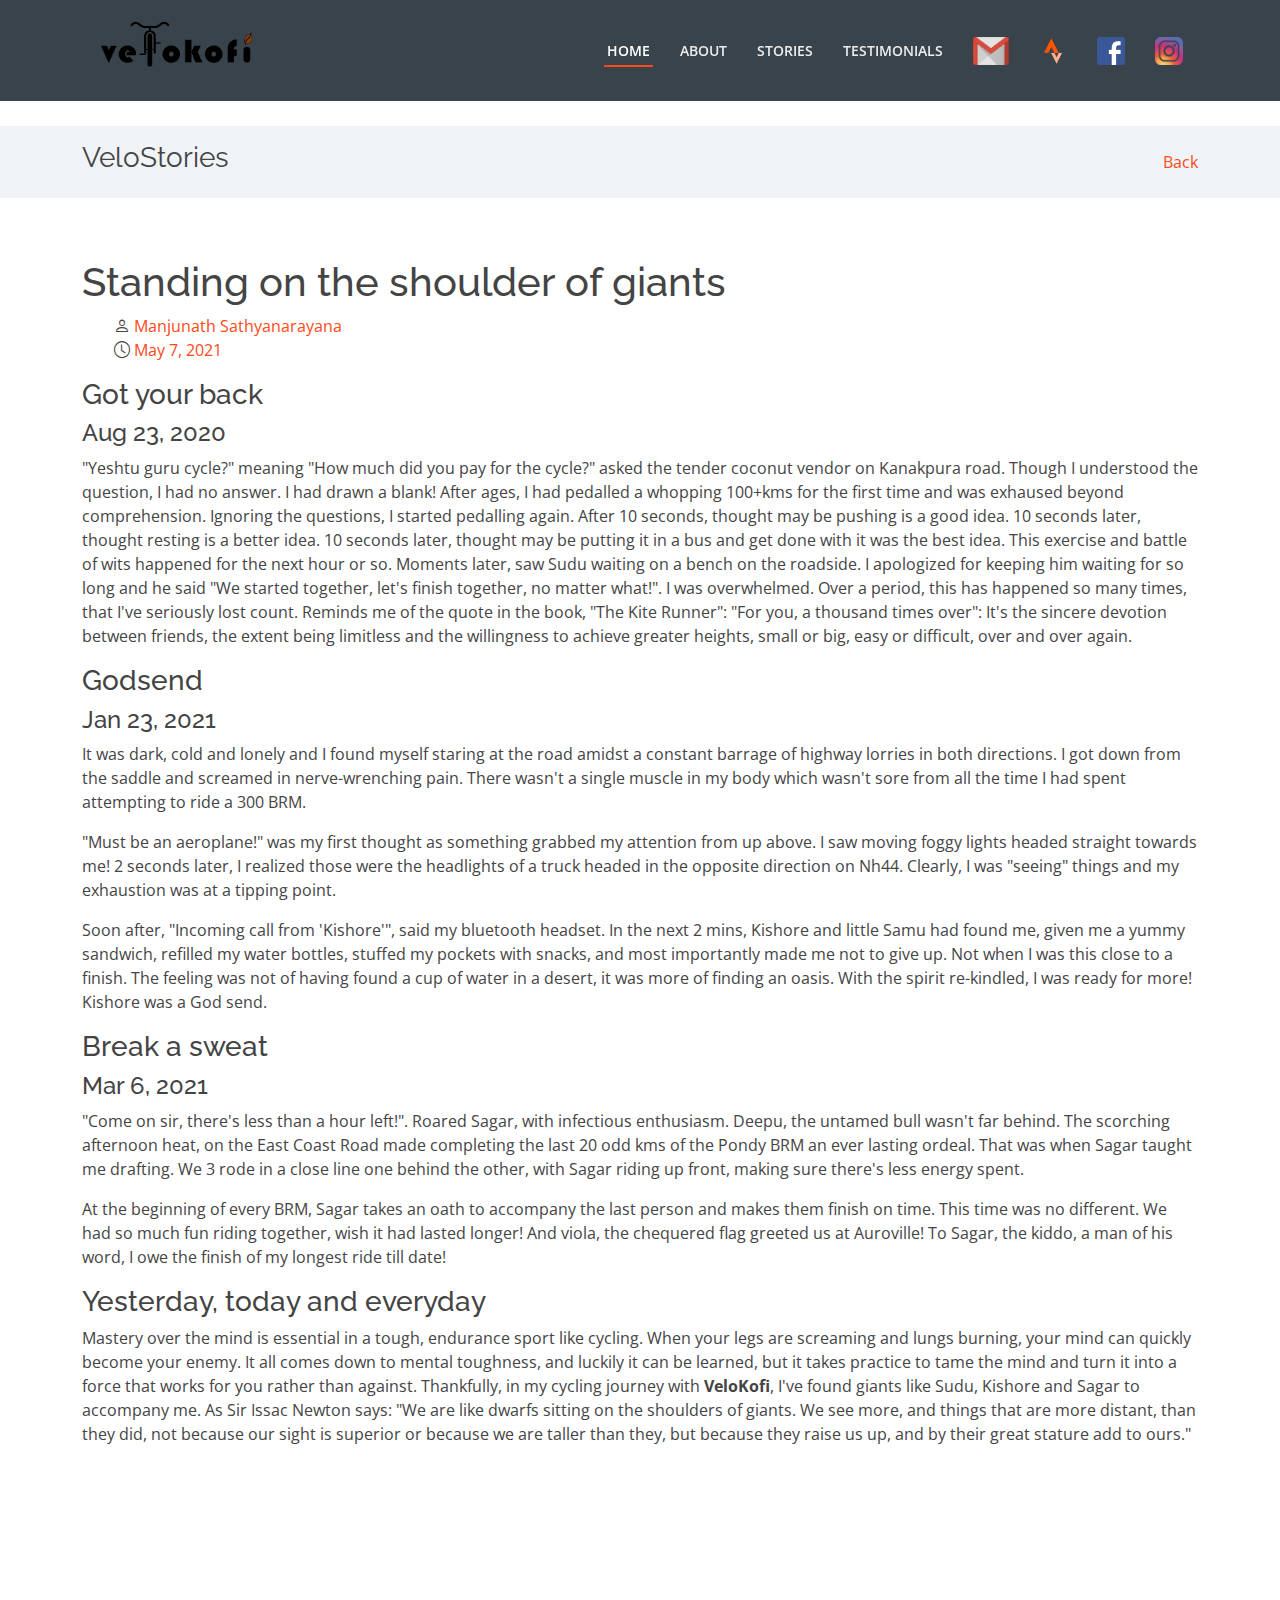
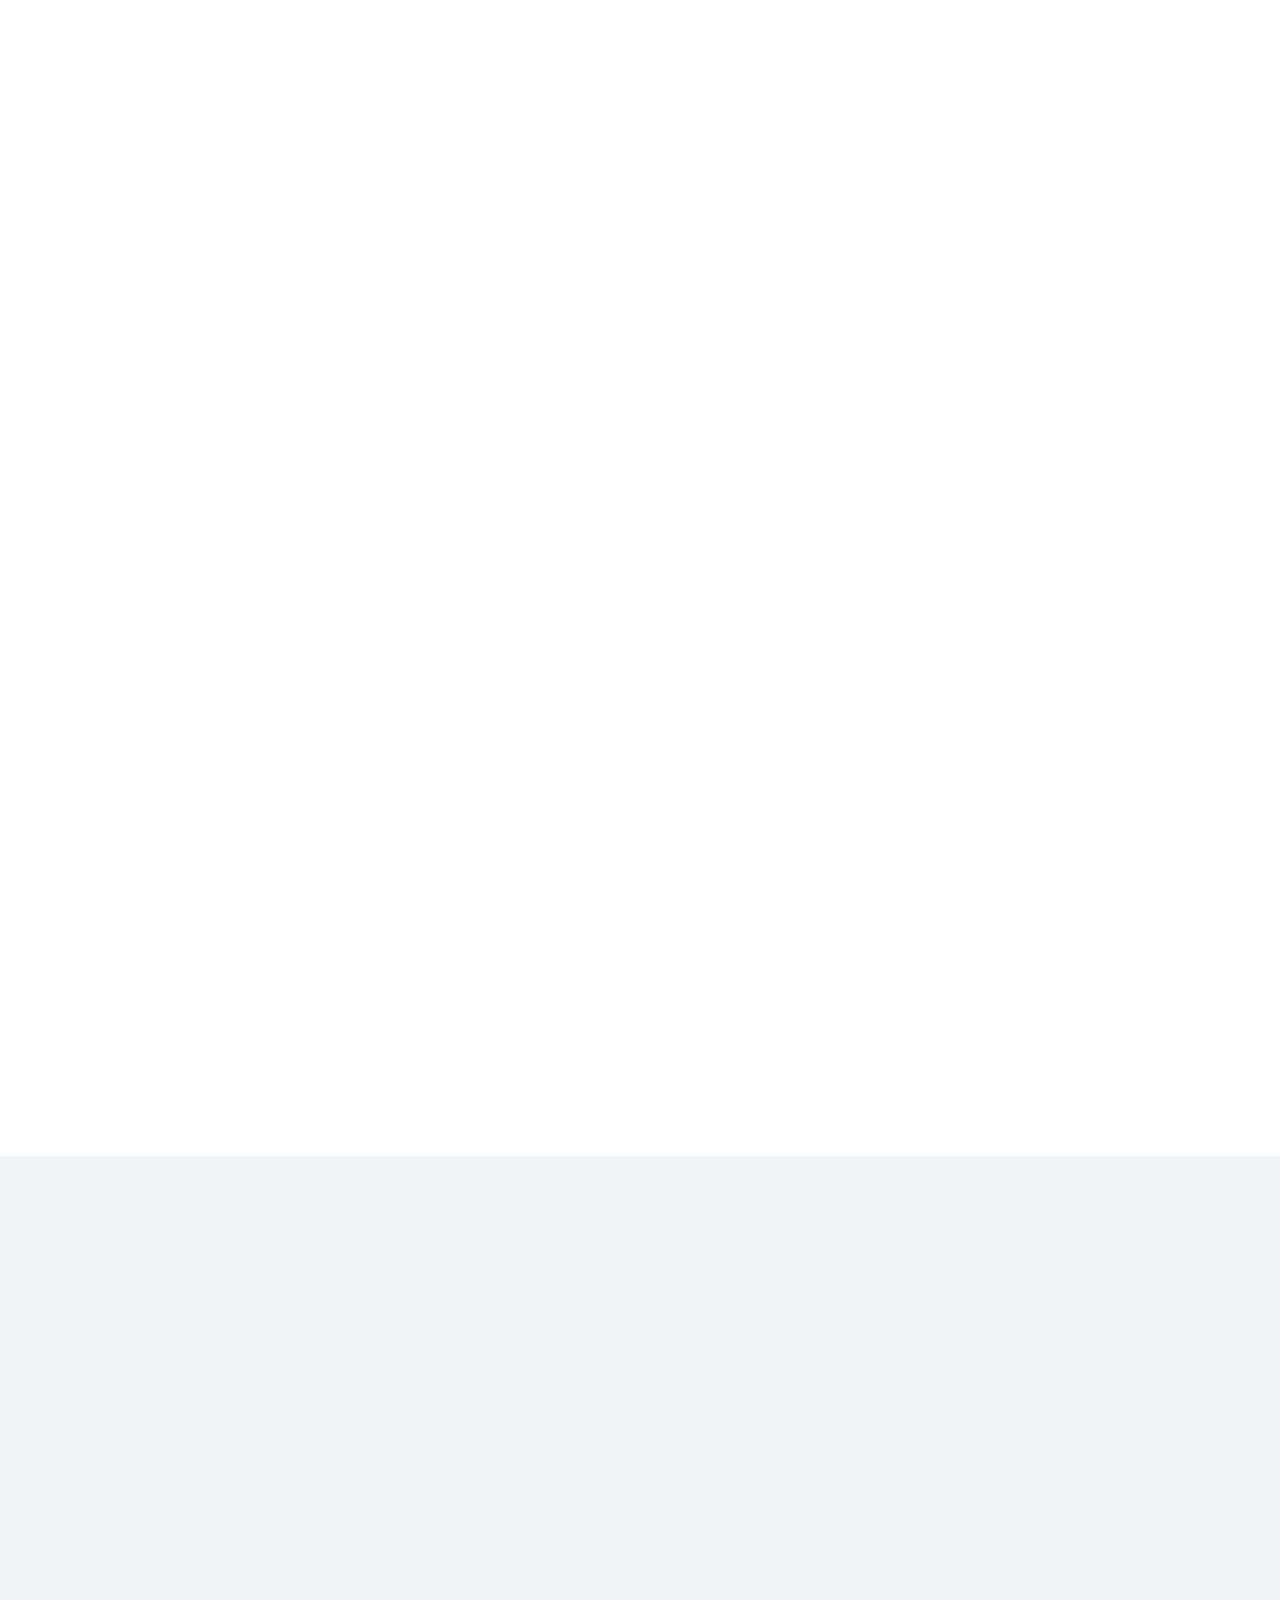
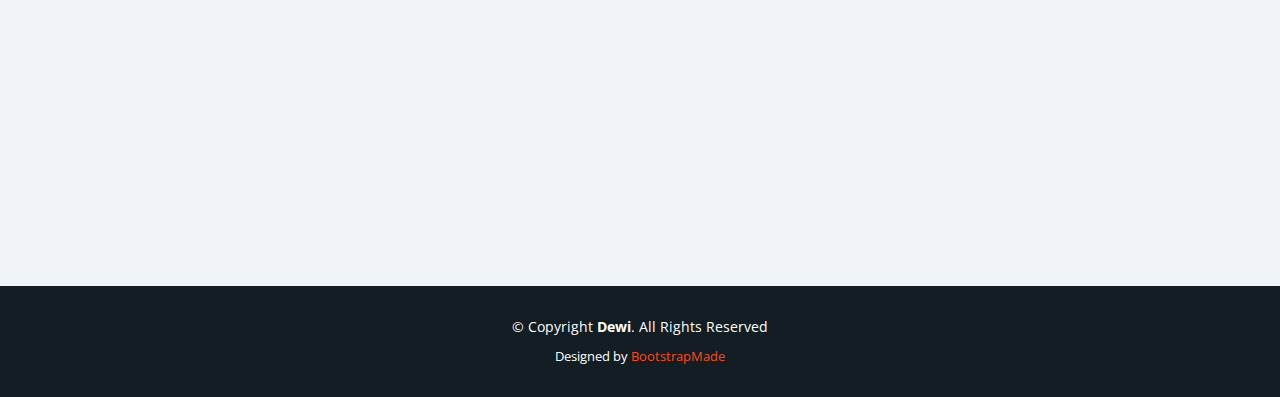
<file: giants.html>
<!DOCTYPE html>
<html lang="en">

<head>
  <meta charset="utf-8">
  <meta content="width=device-width, initial-scale=1.0" name="viewport">

  <title>VeloKofi: Standing on the shoulder of giants</title>
  <meta content="" name="description">
  <meta content="" name="keywords">

  <!-- Favicons -->
  <link href="assets/img/favicon.png" rel="icon">
  <link href="assets/img/apple-touch-icon.png" rel="apple-touch-icon">

  <!-- Google Fonts -->
  <link href="https://fonts.googleapis.com/css?family=Open+Sans:300,300i,400,400i,600,600i,700,700i|Raleway:300,300i,400,400i,500,500i,600,600i,700,700i|Poppins:300,300i,400,400i,500,500i,600,600i,700,700i" rel="stylesheet">

  <!-- Vendor CSS Files -->
  <link href="assets/vendor/aos/aos.css" rel="stylesheet">
  <link href="assets/vendor/bootstrap/css/bootstrap.min.css" rel="stylesheet">
  <link href="assets/vendor/bootstrap-icons/bootstrap-icons.css" rel="stylesheet">
  <link href="assets/vendor/boxicons/css/boxicons.min.css" rel="stylesheet">
  <link href="assets/vendor/glightbox/css/glightbox.min.css" rel="stylesheet">
  <link href="assets/vendor/remixicon/remixicon.css" rel="stylesheet">
  <link href="assets/vendor/swiper/swiper-bundle.min.css" rel="stylesheet">

  <!-- Template Main CSS File -->
  <link href="assets/css/style.css" rel="stylesheet">

  <!-- =======================================================
  * Template Name: Dewi - v4.1.0
  * Template URL: https://bootstrapmade.com/dewi-free-multi-purpose-html-template/
  * Author: BootstrapMade.com
  * License: https://bootstrapmade.com/license/
  ======================================================== -->
</head>

<body>

  <!-- ======= Header ======= -->
  <header id="header" class="fixed-top header-inner-pages">
    <div class="container d-flex align-items-center justify-content-between">

      <a href="index.html"><img src="assets/img/logo.png" width="200" alt="VeloKofi"></a>

      <nav id="navbar" class="navbar">
        <ul>
          <li><a class="nav-link scrollto active" href="index.html">Home</a></li>
          <li><a class="nav-link scrollto" href="index.html#about">About</a></li>
          <!--li><a class="nav-link scrollto" href="index.html#events">Events</a></li-->
          <li><a class="nav-link scrollto" href="index.html#stories">Stories</a></li>
          <li><a class="nav-link scrollto" href="index.html#testimonials">Testimonials</a></li>
          <li>
            <a class="nav-link" target="_blank" href="mailto:velokofi@gmail.com">
              <img src="assets/img/icons/gmail.png" alt="gmail" style="width:36px;height:28px;border:0">
            </a>
          </li>
          <li>
            <a class="nav-link" target="_blank" href="https://www.strava.com/clubs/803095">
              <img src="assets/img/icons/strava.png" alt="strava" style="width:28px;height:28px;border:0">
            </a>
          </li>
          <li>
            <a class="nav-link" target="_blank" href="https://www.facebook.com/velo.kofi">
              <img src="assets/img/icons/facebook.png" alt="facebook" style="width:28px;height:28px;border:0">
            </a>
          </li>
          <li>
            <a class="nav-link" target="_blank" href="https://www.instagram.com/velokofi/">
              <img src="assets/img/icons/instagram.png" alt="instagram" style="width:28px;height:28px;border:0">
            </a>
          </li>
        </ul>
        <i class="bi bi-list mobile-nav-toggle"></i>
      </nav><!-- .navbar -->

    </div>
  </header><!-- End Header -->

  <br>
  <br>

  <main id="main">

    <!-- ======= Breadcrumbs ======= -->
    <section class="breadcrumbs">
      <div class="container">

        <div class="d-flex justify-content-between align-items-center">
          <h2>VeloStories</h2>
          <ol>
            <li><a href="index.html#stories">Back</a></li>
          </ol>
        </div>
      </div>
    </section><!-- End Breadcrumbs -->

    <section class="inner-page">
      <div class="container">
        <h1>Standing on the shoulder of giants</h1>
        <div>
            <ul>
              <li class="d-flex align-items-center"><i class="bi bi-person"></i> <a href="#team">&nbsp;Manjunath Sathyanarayana</a></li>
              <li class="d-flex align-items-center"><i class="bi bi-clock"></i> <a href="#team"><time datetime="2021-03-07">&nbsp;May 7, 2021</time></a></li>
            </ul>
        </div>
        <p>
<h3>Got your back</h3>
<h4>Aug 23, 2020</h4>
"Yeshtu guru cycle?" meaning "How much did you pay for the cycle?" asked the tender coconut vendor on Kanakpura road. Though I understood the question, I had no answer. I had drawn a blank! After ages, I had pedalled a whopping 100+kms for the first time and was exhaused beyond comprehension. Ignoring the questions, I started pedalling again. After 10 seconds, thought may be pushing is a good idea. 10 seconds later, thought resting is a better idea. 10 seconds later, thought may be putting it in a bus and get done with it was the best idea. This exercise and battle of wits happened for the next  hour or so. Moments later, saw Sudu waiting on a bench on the roadside. I apologized for keeping him waiting for so long and he said "We started together, let's finish together, no matter what!". I was overwhelmed. Over a period, this has happened so many times, that I've seriously lost count. Reminds me of the quote in the book, "The Kite Runner":
"For you, a thousand times over": It's the sincere devotion between friends, the extent being limitless and the willingness to achieve greater heights, small or big, easy or difficult, over and over again.
</p>
<p>
<h3>Godsend</h3>
<h4>Jan 23, 2021</h4>
It was dark, cold and lonely and I found myself staring at the road amidst a constant barrage of highway lorries in both directions. I got down from the saddle and screamed in nerve-wrenching pain. There wasn't a single muscle in my body which wasn't sore from all the time I had spent attempting to ride a 300 BRM. 
</p>
<p>
"Must be an aeroplane!" was my first thought as something grabbed my attention from up above. I saw moving foggy lights headed straight towards me! 2 seconds later, I realized those were the headlights of a truck headed in the opposite direction on Nh44. Clearly, I was "seeing" things and my exhaustion was at a tipping point.
</p>
<p>
Soon after, "Incoming call from 'Kishore'", said my bluetooth headset. In the next 2 mins, Kishore and little Samu had found me, given me a yummy sandwich, refilled my water bottles, stuffed my pockets with snacks, and most importantly made me not to give up. Not when I was this close to a finish. The feeling was not of having found a cup of water in a desert, it was more of finding an oasis. With the spirit re-kindled, I was ready for more! Kishore was a God send.
</p>
<p>
<h3>Break a sweat</h3>
<h4>Mar 6, 2021</h4>
"Come on sir, there's less than a hour left!". Roared Sagar, with infectious enthusiasm. Deepu, the untamed bull wasn't far behind. The scorching afternoon heat, on the East Coast Road made completing the last 20 odd kms of the Pondy BRM an ever lasting ordeal. That was when Sagar taught me drafting. We 3 rode in a close line one behind the other, with Sagar riding up front, making sure there's less energy spent.
</p>
<p>
At the beginning of every BRM, Sagar takes an oath to accompany the last person and makes them finish on time. This time was no different. We had so much fun riding together, wish it had lasted longer! And viola, the chequered flag greeted us at Auroville! To Sagar, the kiddo, a man of his word, I owe the finish of my longest ride till date!
</p>
<p>
<h3>Yesterday, today and everyday</h3>
Mastery over the mind is essential in a tough, endurance sport like cycling. When your legs are screaming and lungs burning, your mind can quickly become your enemy. It all comes down to mental toughness, and luckily it can be learned, but it takes practice to tame the mind and turn it into a force that works for you rather than against. Thankfully, in my cycling journey with <b>VeloKofi</b>, I've found giants like Sudu, Kishore and Sagar to accompany me. As Sir Issac Newton says:
"We are like dwarfs sitting on the shoulders of giants. We see more, and things that are more distant, than they did, not because our sight is superior or because we are taller than they, but because they raise us up, and by their great stature add to ours."
        </p>
      </div>
    </section>

    <!-- ======= Portfolio Section ======= -->
    <section id="portfolio" class="portfolio">
      <div class="container" data-aos="fade-up">

        <div class="section-title">
          <h2>Standing on the shoulder of giants</h2>
          <p>Gallery</p>
        </div>

        <div class="row portfolio-container" data-aos="fade-up" data-aos-delay="200">

          <div class="col-lg-4 col-md-6 portfolio-item">
            <img src="assets/stories/giants/1.png" class="img-fluid" alt="">
            <div class="portfolio-info">
              <h4>Sagar and Sudu</h4>
              <p></p>
            </div>
          </div>

          <div class="col-lg-4 col-md-6 portfolio-item">
            <img src="assets/stories/giants/2.png" class="img-fluid" alt="">
            <div class="portfolio-info">
              <h4>Kishor</h4>
              <p></p>
            </div>
          </div>

          <div class="col-lg-4 col-md-6 portfolio-item">
            <img src="assets/stories/giants/4.png" class="img-fluid" alt="">
            <div class="portfolio-info">
              <h4>Samu</h4>
              <p></p>
            </div>
          </div>

          <div class="col-lg-4 col-md-6 portfolio-item">
            <img src="assets/stories/giants/3.png" class="img-fluid" alt="">
            <div class="portfolio-info">
              <h4>Kishor, Samu, Nandini and Sudu</h4>
            </div>
          </div>

        </div>

      </div>
    </section><!-- End Portfolio Section -->

    <!-- ======= Team Section ======= -->
    <section id="team" class="team section-bg">
      <div class="container" data-aos="fade-up">

        <div class="section-title">
          <h2>VeloStories</h2>
          <p>Author</p>
        </div>

        <div class="row">

          <div class="col-lg-4 col-md-6">
            <div class="member" data-aos="fade-up" data-aos-delay="100">
              <div class="pic"><img src="assets/stories/giants/author.png" class="img-fluid" alt=""></div>
              <div class="member-info">
                <h4>Manjunath Sathyanarayana</h4>
                <span>Senior Lead Engineer - A middleware company</span>
                <div class="social">
                  <!--a target="_blank" href="https://www.facebook.com/sai.srinivas.2209"><i class="bi bi-facebook"></i></a>
                  <a target="_blank" href="https://www.instagram.com/saisrinivas.k/"><i class="bi bi-instagram"></i></a>
                  <a target="_blank" href="https://in.linkedin.com/in/saisrinivas112"><i class="bi bi-linkedin"></i></a-->
                  <a target="_blank" href="https://www.strava.com/athletes/37177283"><img src="assets/img/icons/strava.png" alt="strava" style="width:22px;height:22px;border:0"></a>
                </div>
              </div>
            </div>
          </div>

          <div class="col-md-6 mt-4 mt-md-0">
            <div class="icon-box">
              <h4><a href="#">About the author</a></h4>
              <p>
Manjunath Sathyanarayana has recently started cycling and completed 200, and 300 BRMs. He's planning to get an SR title by 2021
              </p>
            </div>
          </div>

        </div>

      </div>
    </section><!-- End Team Section -->


  </main><!-- End #main -->

  <!-- ======= Footer ======= -->
  <footer id="footer">
    <div class="container">
      <div class="copyright">
        &copy; Copyright <strong><span>Dewi</span></strong>. All Rights Reserved
      </div>
      <div class="credits">
        <!-- All the links in the footer should remain intact. -->
        <!-- You can delete the links only if you purchased the pro version. -->
        <!-- Licensing information: https://bootstrapmade.com/license/ -->
        <!-- Purchase the pro version with working PHP/AJAX contact form: https://bootstrapmade.com/dewi-free-multi-purpose-html-template/ -->
        Designed by <a href="https://bootstrapmade.com/">BootstrapMade</a>
      </div>
    </div>
  </footer><!-- End Footer -->

  <div id="preloader"></div>
  <a href="#" class="back-to-top d-flex align-items-center justify-content-center"><i class="bi bi-arrow-up-short"></i></a>

  <!-- Vendor JS Files -->
  <script src="assets/vendor/aos/aos.js"></script>
  <script src="assets/vendor/bootstrap/js/bootstrap.bundle.min.js"></script>
  <script src="assets/vendor/glightbox/js/glightbox.min.js"></script>
  <script src="assets/vendor/isotope-layout/isotope.pkgd.min.js"></script>
  <script src="assets/vendor/php-email-form/validate.js"></script>
  <script src="assets/vendor/purecounter/purecounter.js"></script>
  <script src="assets/vendor/swiper/swiper-bundle.min.js"></script>

  <!-- Template Main JS File -->
  <script src="assets/js/main.js"></script>

</body>

</html>
</file>
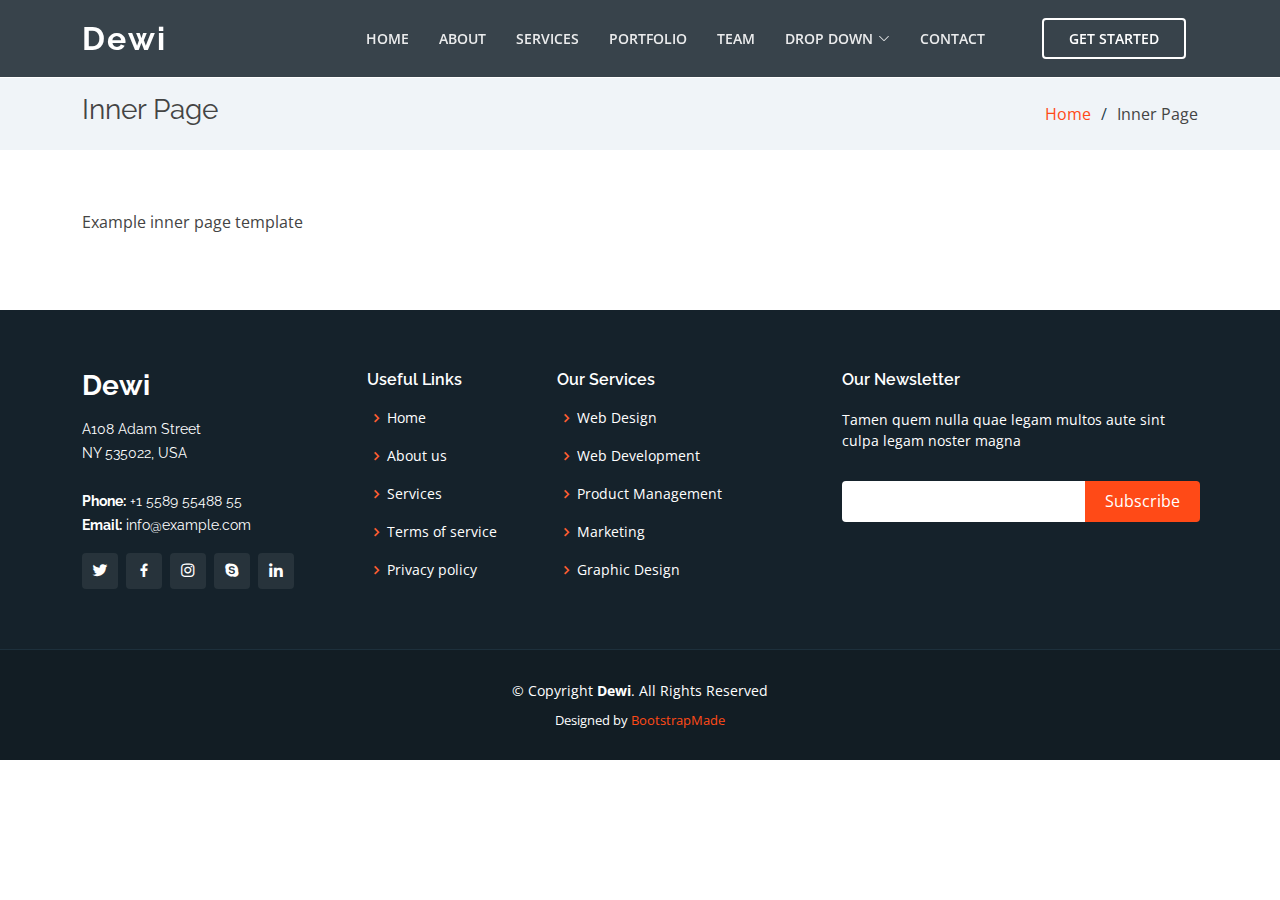
<file: inner-page.html>
<!DOCTYPE html>
<html lang="en">

<head>
  <meta charset="utf-8">
  <meta content="width=device-width, initial-scale=1.0" name="viewport">

  <title>Inner Page - Dewi Bootstrap Template</title>
  <meta content="" name="description">
  <meta content="" name="keywords">

  <!-- Favicons -->
  <link href="assets/img/favicon.png" rel="icon">
  <link href="assets/img/apple-touch-icon.png" rel="apple-touch-icon">

  <!-- Google Fonts -->
  <link href="https://fonts.googleapis.com/css?family=Open+Sans:300,300i,400,400i,600,600i,700,700i|Raleway:300,300i,400,400i,500,500i,600,600i,700,700i|Poppins:300,300i,400,400i,500,500i,600,600i,700,700i" rel="stylesheet">

  <!-- Vendor CSS Files -->
  <link href="assets/vendor/aos/aos.css" rel="stylesheet">
  <link href="assets/vendor/bootstrap/css/bootstrap.min.css" rel="stylesheet">
  <link href="assets/vendor/bootstrap-icons/bootstrap-icons.css" rel="stylesheet">
  <link href="assets/vendor/boxicons/css/boxicons.min.css" rel="stylesheet">
  <link href="assets/vendor/glightbox/css/glightbox.min.css" rel="stylesheet">
  <link href="assets/vendor/remixicon/remixicon.css" rel="stylesheet">
  <link href="assets/vendor/swiper/swiper-bundle.min.css" rel="stylesheet">

  <!-- Template Main CSS File -->
  <link href="assets/css/style.css" rel="stylesheet">

  <!-- =======================================================
  * Template Name: Dewi - v4.1.0
  * Template URL: https://bootstrapmade.com/dewi-free-multi-purpose-html-template/
  * Author: BootstrapMade.com
  * License: https://bootstrapmade.com/license/
  ======================================================== -->
</head>

<body>

  <!-- ======= Header ======= -->
  <header id="header" class="fixed-top header-inner-pages">
    <div class="container d-flex align-items-center justify-content-between">

      <h1 class="logo"><a href="index.html">Dewi</a></h1>
      <!-- Uncomment below if you prefer to use an image logo -->
      <!-- <a href="index.html" class="logo"><img src="assets/img/logo.png" alt="" class="img-fluid"></a>-->

      <nav id="navbar" class="navbar">
        <ul>
          <li><a class="nav-link scrollto " href="#hero">Home</a></li>
          <li><a class="nav-link scrollto" href="#about">About</a></li>
          <li><a class="nav-link scrollto" href="#services">Services</a></li>
          <li><a class="nav-link scrollto " href="#portfolio">Portfolio</a></li>
          <li><a class="nav-link scrollto" href="#team">Team</a></li>
          <li class="dropdown"><a href="#"><span>Drop Down</span> <i class="bi bi-chevron-down"></i></a>
            <ul>
              <li><a href="#">Drop Down 1</a></li>
              <li class="dropdown"><a href="#"><span>Deep Drop Down</span> <i class="bi bi-chevron-right"></i></a>
                <ul>
                  <li><a href="#">Deep Drop Down 1</a></li>
                  <li><a href="#">Deep Drop Down 2</a></li>
                  <li><a href="#">Deep Drop Down 3</a></li>
                  <li><a href="#">Deep Drop Down 4</a></li>
                  <li><a href="#">Deep Drop Down 5</a></li>
                </ul>
              </li>
              <li><a href="#">Drop Down 2</a></li>
              <li><a href="#">Drop Down 3</a></li>
              <li><a href="#">Drop Down 4</a></li>
            </ul>
          </li>
          <li><a class="nav-link scrollto" href="#contact">Contact</a></li>
          <li><a class="getstarted scrollto" href="#about">Get Started</a></li>
        </ul>
        <i class="bi bi-list mobile-nav-toggle"></i>
      </nav><!-- .navbar -->

    </div>
  </header><!-- End Header -->

  <main id="main">

    <!-- ======= Breadcrumbs ======= -->
    <section class="breadcrumbs">
      <div class="container">

        <div class="d-flex justify-content-between align-items-center">
          <h2>Inner Page</h2>
          <ol>
            <li><a href="index.html">Home</a></li>
            <li>Inner Page</li>
          </ol>
        </div>

      </div>
    </section><!-- End Breadcrumbs -->

    <section class="inner-page">
      <div class="container">
        <p>
          Example inner page template
        </p>
      </div>
    </section>

  </main><!-- End #main -->

  <!-- ======= Footer ======= -->
  <footer id="footer">
    <div class="footer-top">
      <div class="container">
        <div class="row">

          <div class="col-lg-3 col-md-6">
            <div class="footer-info">
              <h3>Dewi</h3>
              <p>
                A108 Adam Street <br>
                NY 535022, USA<br><br>
                <strong>Phone:</strong> +1 5589 55488 55<br>
                <strong>Email:</strong> info@example.com<br>
              </p>
              <div class="social-links mt-3">
                <a href="#" class="twitter"><i class="bx bxl-twitter"></i></a>
                <a href="#" class="facebook"><i class="bx bxl-facebook"></i></a>
                <a href="#" class="instagram"><i class="bx bxl-instagram"></i></a>
                <a href="#" class="google-plus"><i class="bx bxl-skype"></i></a>
                <a href="#" class="linkedin"><i class="bx bxl-linkedin"></i></a>
              </div>
            </div>
          </div>

          <div class="col-lg-2 col-md-6 footer-links">
            <h4>Useful Links</h4>
            <ul>
              <li><i class="bx bx-chevron-right"></i> <a href="#">Home</a></li>
              <li><i class="bx bx-chevron-right"></i> <a href="#">About us</a></li>
              <li><i class="bx bx-chevron-right"></i> <a href="#">Services</a></li>
              <li><i class="bx bx-chevron-right"></i> <a href="#">Terms of service</a></li>
              <li><i class="bx bx-chevron-right"></i> <a href="#">Privacy policy</a></li>
            </ul>
          </div>

          <div class="col-lg-3 col-md-6 footer-links">
            <h4>Our Services</h4>
            <ul>
              <li><i class="bx bx-chevron-right"></i> <a href="#">Web Design</a></li>
              <li><i class="bx bx-chevron-right"></i> <a href="#">Web Development</a></li>
              <li><i class="bx bx-chevron-right"></i> <a href="#">Product Management</a></li>
              <li><i class="bx bx-chevron-right"></i> <a href="#">Marketing</a></li>
              <li><i class="bx bx-chevron-right"></i> <a href="#">Graphic Design</a></li>
            </ul>
          </div>

          <div class="col-lg-4 col-md-6 footer-newsletter">
            <h4>Our Newsletter</h4>
            <p>Tamen quem nulla quae legam multos aute sint culpa legam noster magna</p>
            <form action="" method="post">
              <input type="email" name="email"><input type="submit" value="Subscribe">
            </form>

          </div>

        </div>
      </div>
    </div>

    <div class="container">
      <div class="copyright">
        &copy; Copyright <strong><span>Dewi</span></strong>. All Rights Reserved
      </div>
      <div class="credits">
        <!-- All the links in the footer should remain intact. -->
        <!-- You can delete the links only if you purchased the pro version. -->
        <!-- Licensing information: https://bootstrapmade.com/license/ -->
        <!-- Purchase the pro version with working PHP/AJAX contact form: https://bootstrapmade.com/dewi-free-multi-purpose-html-template/ -->
        Designed by <a href="https://bootstrapmade.com/">BootstrapMade</a>
      </div>
    </div>
  </footer><!-- End Footer -->

  <div id="preloader"></div>
  <a href="#" class="back-to-top d-flex align-items-center justify-content-center"><i class="bi bi-arrow-up-short"></i></a>

  <!-- Vendor JS Files -->
  <script src="assets/vendor/aos/aos.js"></script>
  <script src="assets/vendor/bootstrap/js/bootstrap.bundle.min.js"></script>
  <script src="assets/vendor/glightbox/js/glightbox.min.js"></script>
  <script src="assets/vendor/isotope-layout/isotope.pkgd.min.js"></script>
  <script src="assets/vendor/php-email-form/validate.js"></script>
  <script src="assets/vendor/purecounter/purecounter.js"></script>
  <script src="assets/vendor/swiper/swiper-bundle.min.js"></script>

  <!-- Template Main JS File -->
  <script src="assets/js/main.js"></script>

</body>

</html>
</file>
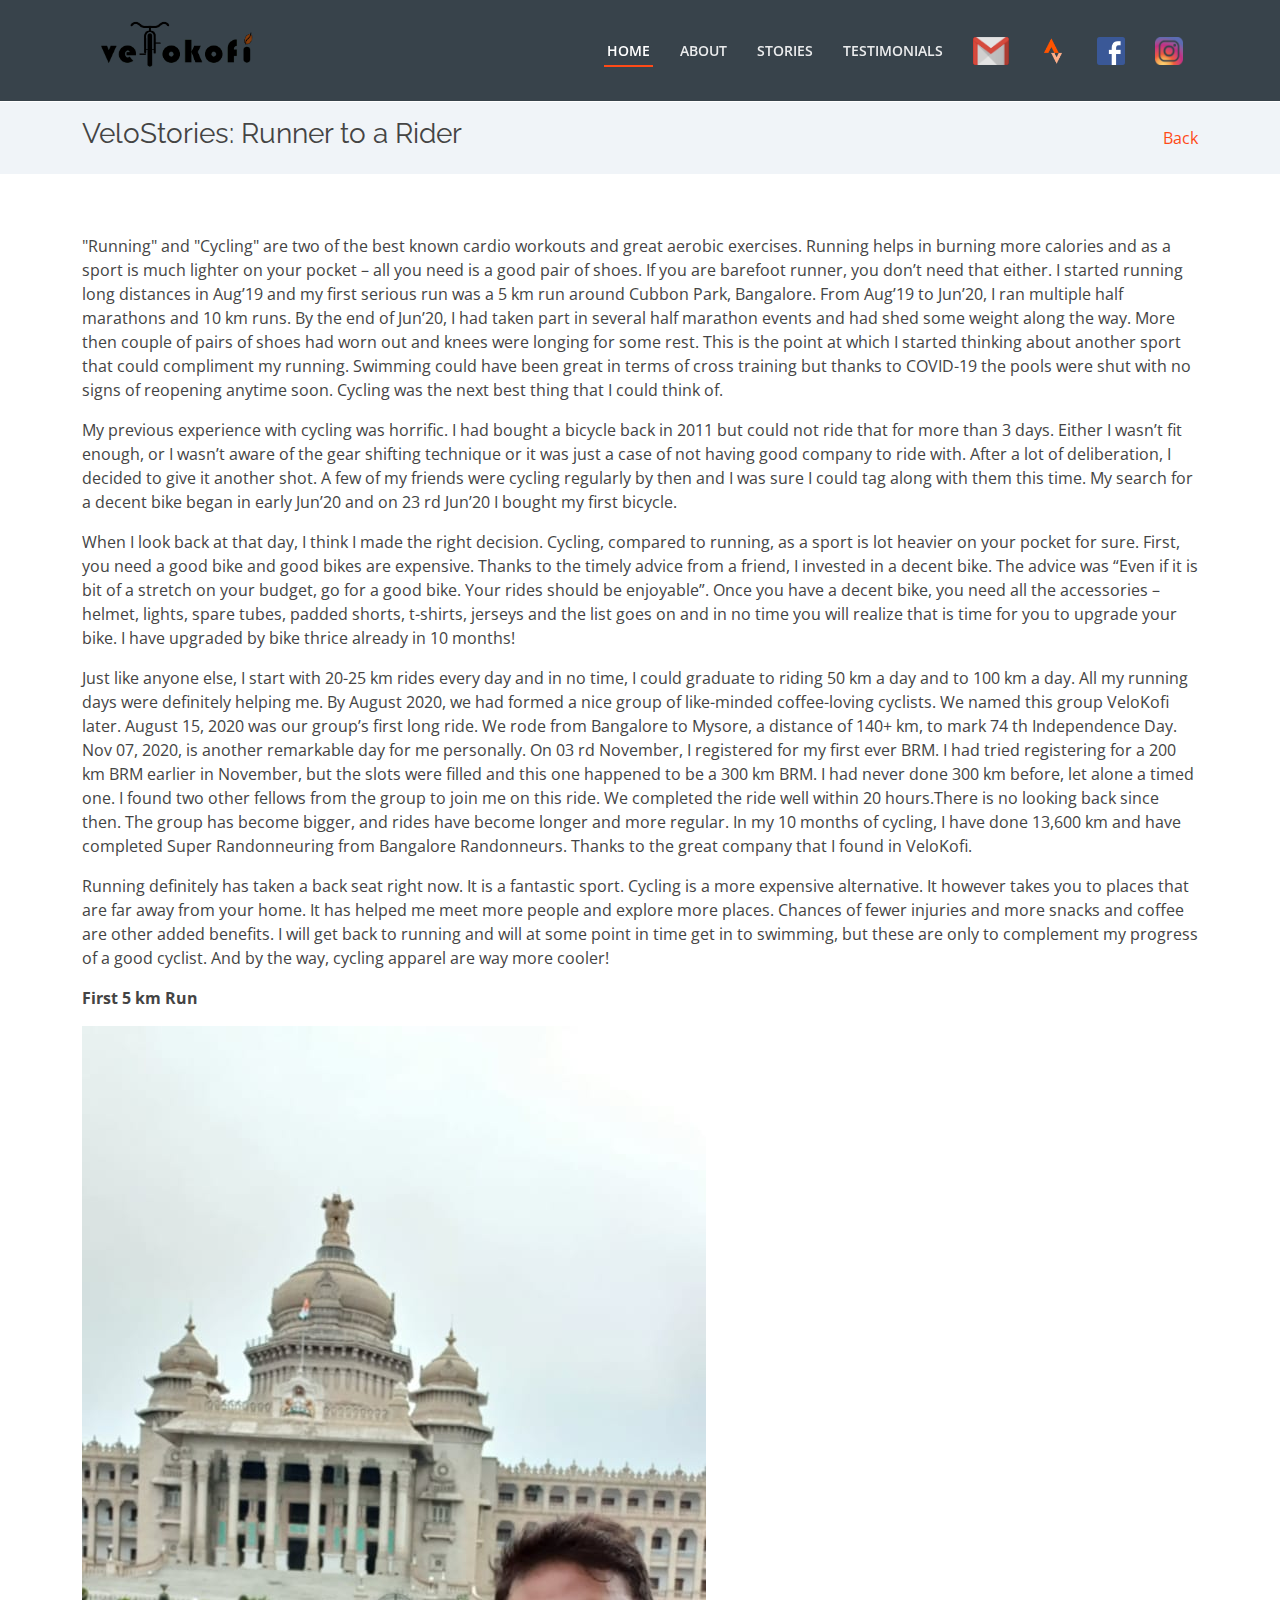
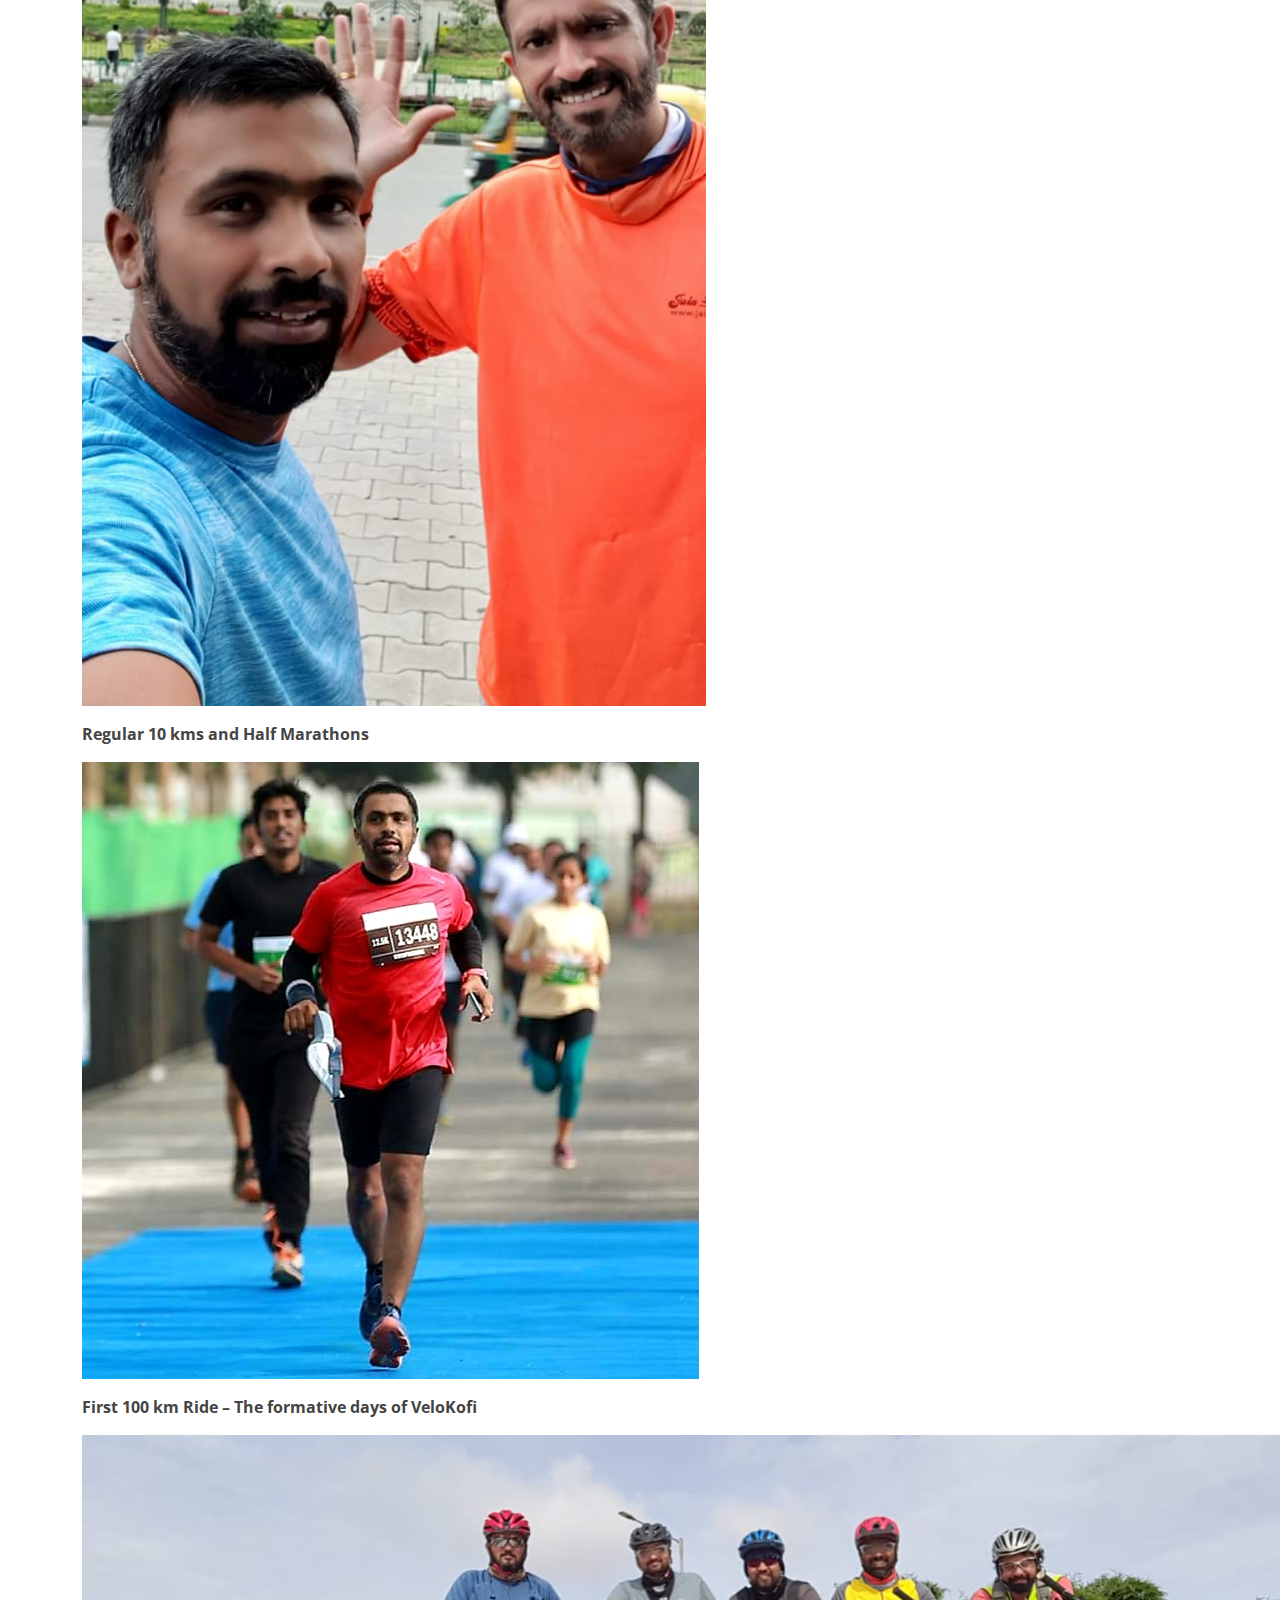
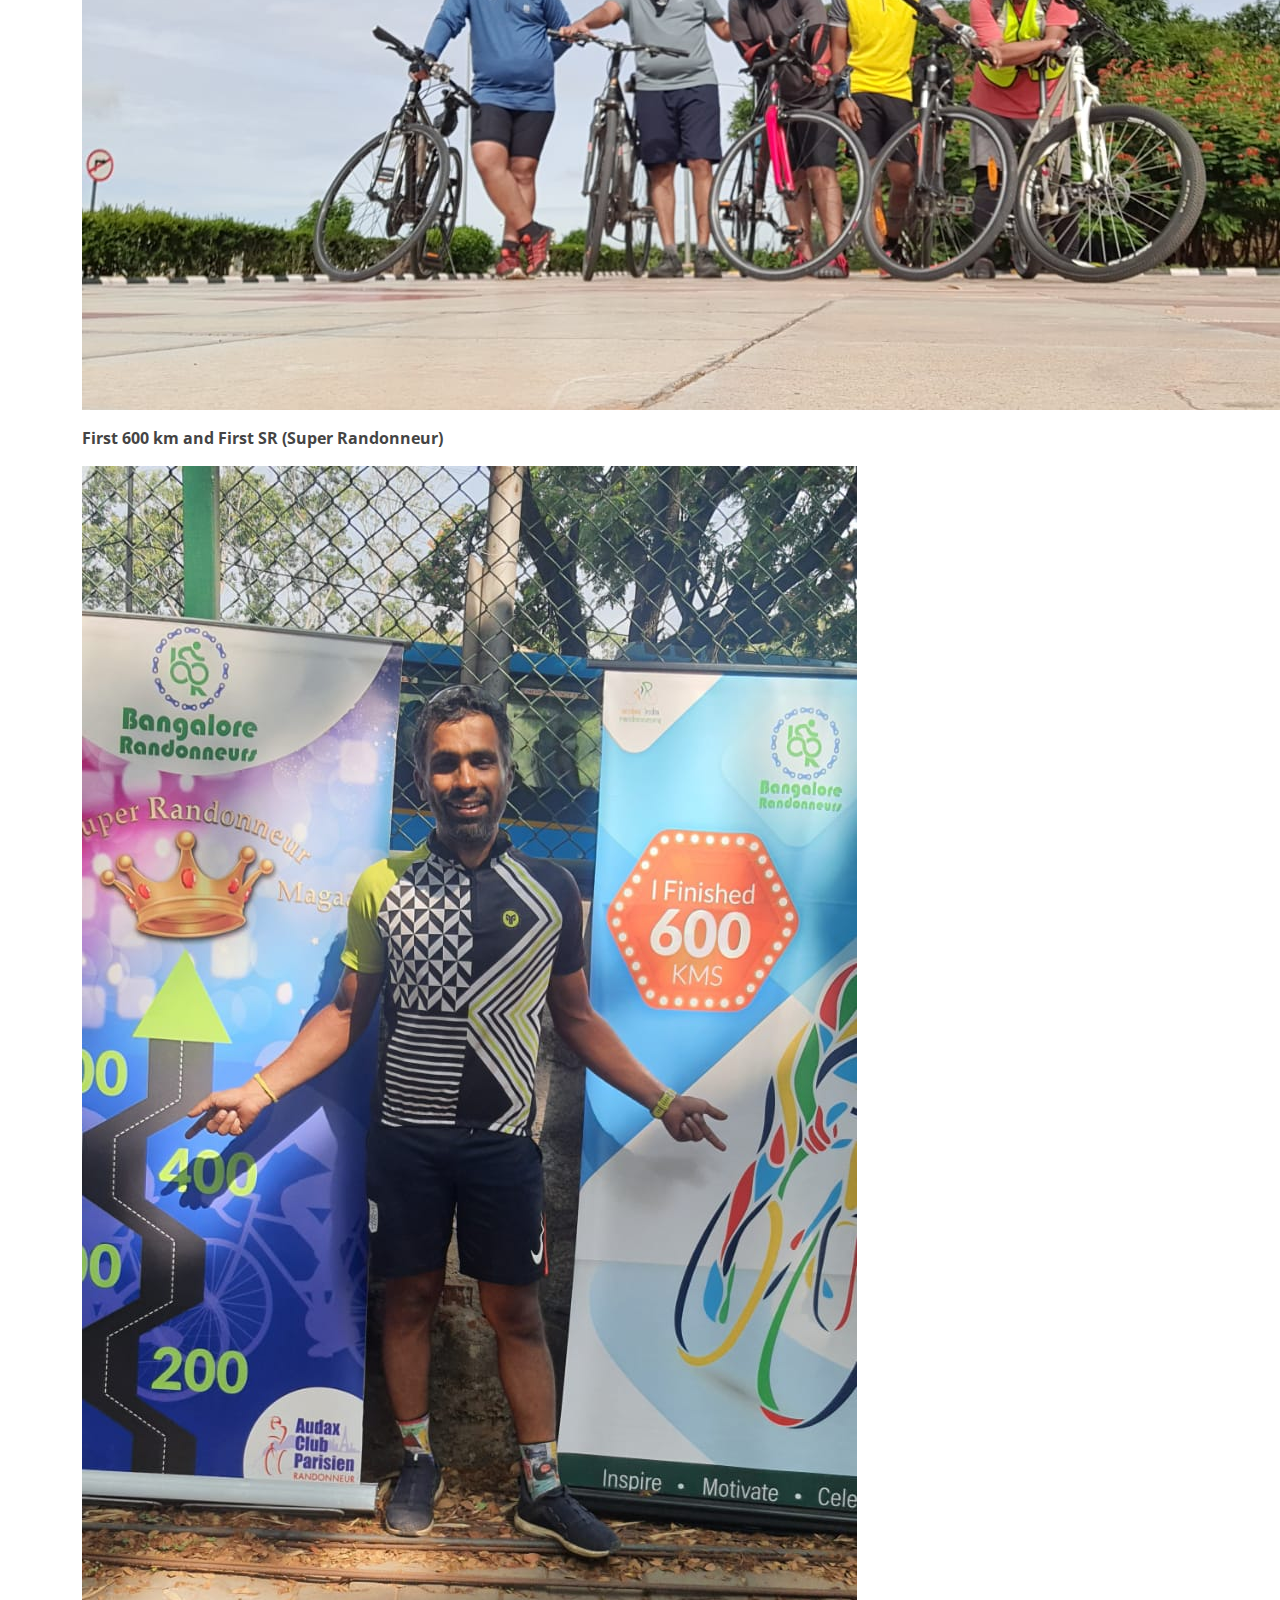
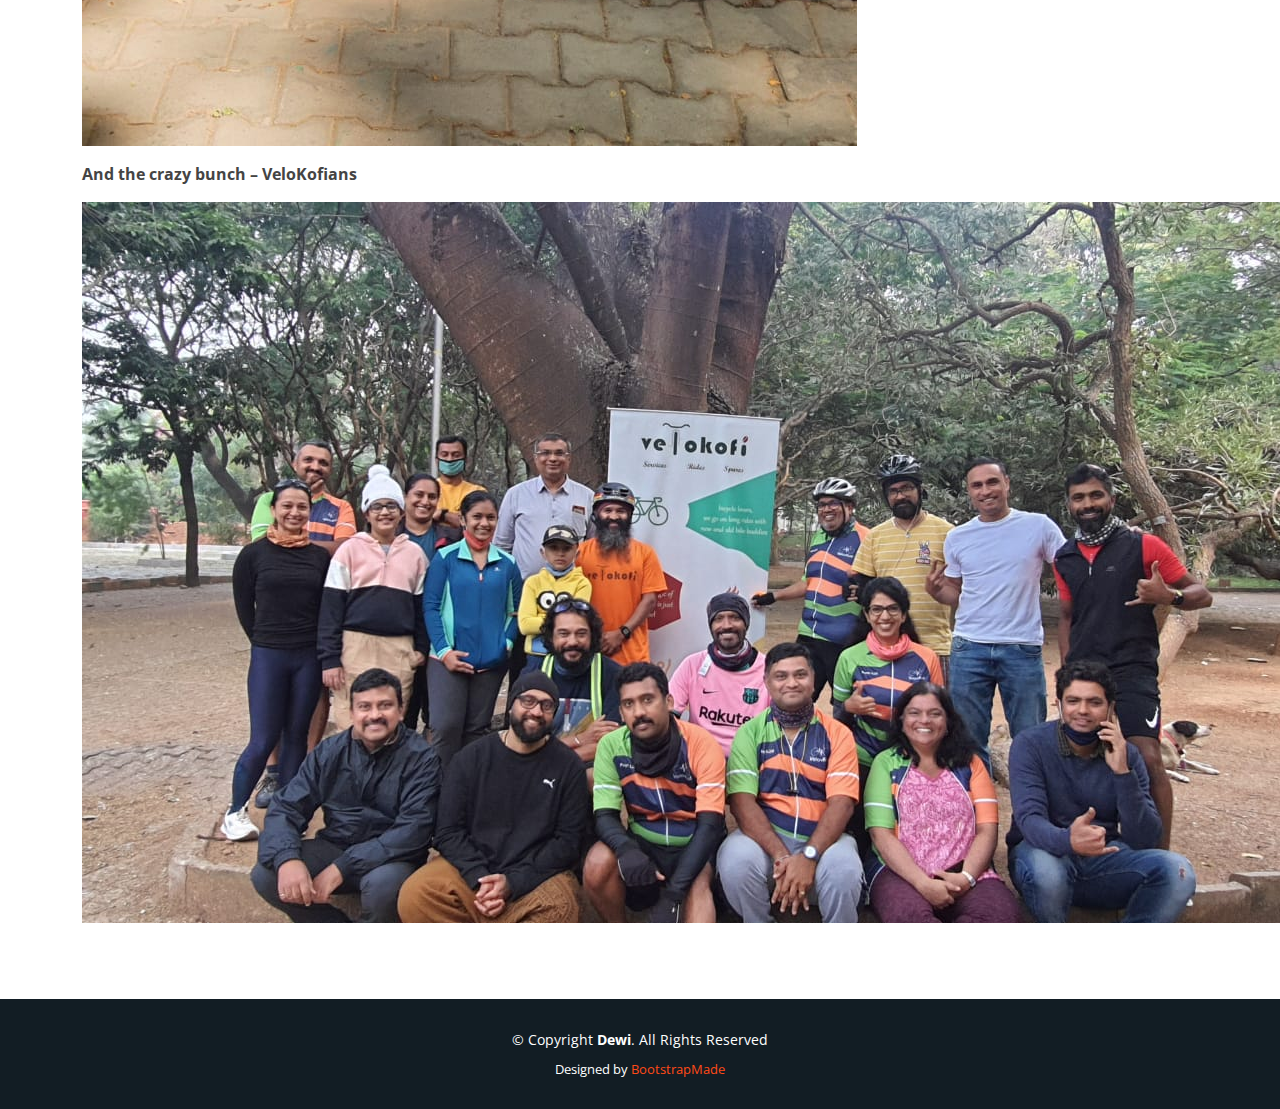
<file: runner2rider.html>
<!DOCTYPE html>
<html lang="en">

<head>
  <meta charset="utf-8">
  <meta content="width=device-width, initial-scale=1.0" name="viewport">

  <title>VeloKofi: Runner to a Rider</title>
  <meta content="" name="description">
  <meta content="" name="keywords">

  <!-- Favicons -->
  <link href="assets/img/favicon.png" rel="icon">
  <link href="assets/img/apple-touch-icon.png" rel="apple-touch-icon">

  <!-- Google Fonts -->
  <link href="https://fonts.googleapis.com/css?family=Open+Sans:300,300i,400,400i,600,600i,700,700i|Raleway:300,300i,400,400i,500,500i,600,600i,700,700i|Poppins:300,300i,400,400i,500,500i,600,600i,700,700i" rel="stylesheet">

  <!-- Vendor CSS Files -->
  <link href="assets/vendor/aos/aos.css" rel="stylesheet">
  <link href="assets/vendor/bootstrap/css/bootstrap.min.css" rel="stylesheet">
  <link href="assets/vendor/bootstrap-icons/bootstrap-icons.css" rel="stylesheet">
  <link href="assets/vendor/boxicons/css/boxicons.min.css" rel="stylesheet">
  <link href="assets/vendor/glightbox/css/glightbox.min.css" rel="stylesheet">
  <link href="assets/vendor/remixicon/remixicon.css" rel="stylesheet">
  <link href="assets/vendor/swiper/swiper-bundle.min.css" rel="stylesheet">

  <!-- Template Main CSS File -->
  <link href="assets/css/style.css" rel="stylesheet">

  <!-- =======================================================
  * Template Name: Dewi - v4.1.0
  * Template URL: https://bootstrapmade.com/dewi-free-multi-purpose-html-template/
  * Author: BootstrapMade.com
  * License: https://bootstrapmade.com/license/
  ======================================================== -->
</head>

<body>

  <!-- ======= Header ======= -->
  <header id="header" class="fixed-top header-inner-pages">
    <div class="container d-flex align-items-center justify-content-between">

      <a href="index.html"><img src="assets/img/logo.png" width="200" alt="VeloKofi"></a>

      <nav id="navbar" class="navbar">
        <ul>
          <li><a class="nav-link scrollto active" href="#hero">Home</a></li>
          <li><a class="nav-link scrollto" href="index.html#about">About</a></li>
          <!--li><a class="nav-link scrollto" href="index.html#events">Events</a></li-->
          <li><a class="nav-link scrollto" href="index.html#stories">Stories</a></li>
          <li><a class="nav-link scrollto" href="index.html#testimonials">Testimonials</a></li>
          <li>
            <a class="nav-link" target="_blank" href="mailto:velokofi@gmail.com">
              <img src="assets/img/icons/gmail.png" alt="gmail" style="width:36px;height:28px;border:0">
            </a>
          </li>
          <li>
            <a class="nav-link" target="_blank" href="https://www.strava.com/clubs/803095">
              <img src="assets/img/icons/strava.png" alt="strava" style="width:28px;height:28px;border:0">
            </a>
          </li>
          <li>
            <a class="nav-link" target="_blank" href="https://www.facebook.com/velo.kofi">
              <img src="assets/img/icons/facebook.png" alt="facebook" style="width:28px;height:28px;border:0">
            </a>
          </li>
          <li>
            <a class="nav-link" target="_blank" href="https://www.instagram.com/velokofi/">
              <img src="assets/img/icons/instagram.png" alt="instagram" style="width:28px;height:28px;border:0">
            </a>
          </li>
        </ul>
        <i class="bi bi-list mobile-nav-toggle"></i>
      </nav><!-- .navbar -->

    </div>
  </header><!-- End Header -->

<br>

  <main id="main">

    <!-- ======= Breadcrumbs ======= -->
    <section class="breadcrumbs">
      <div class="container">

        <div class="d-flex justify-content-between align-items-center">
          <h2>VeloStories: Runner to a Rider</h2>
          <ol>
            <li><a href="index.html#stories">Back</a></li>
          </ol>
        </div>

      </div>
    </section><!-- End Breadcrumbs -->

    <section class="inner-page">
      <div class="container">
        <p>
            "Running" and "Cycling" are two of the best known cardio workouts and great aerobic exercises.
            Running helps in burning more calories and as a sport is much lighter on your pocket – all you
            need is a good pair of shoes. If you are barefoot runner, you don’t need that either.
            I started running long distances in Aug’19 and my first serious run was a 5 km run around
            Cubbon Park, Bangalore. From Aug’19 to Jun’20, I ran multiple half marathons and 10 km runs.
            By the end of Jun’20, I had taken part in several half marathon events and had shed some
            weight along the way. More then couple of pairs of shoes had worn out and knees were
            longing for some rest. This is the point at which I started thinking about another sport that
            could compliment my running. Swimming could have been great in terms of cross training but
            thanks to COVID-19 the pools were shut with no signs of reopening anytime soon. Cycling was
            the next best thing that I could think of.
        </p>
        <p>
            My previous experience with cycling was horrific. I had bought a bicycle back in 2011 but could
            not ride that for more than 3 days. Either I wasn’t fit enough, or I wasn’t aware of the gear
            shifting technique or it was just a case of not having good company to ride with. After a lot of
            deliberation, I decided to give it another shot. A few of my friends were cycling regularly by
            then and I was sure I could tag along with them this time. My search for a decent bike began in
            early Jun’20 and on 23 rd Jun’20 I bought my first bicycle.
        </p>
        <p>
            When I look back at that day, I think I made the right decision.
            Cycling, compared to running, as a sport is lot heavier on your pocket for sure. First, you need
            a good bike and good bikes are expensive. Thanks to the timely advice from a friend, I invested
            in a decent bike. The advice was “Even if it is bit of a stretch on your budget, go for a good bike.
            Your rides should be enjoyable”. Once you have a decent bike, you need all the accessories –
            helmet, lights, spare tubes, padded shorts, t-shirts, jerseys and the list goes on and in no time
            you will realize that is time for you to upgrade your bike. I have upgraded by bike thrice already
            in 10 months!
        </p>
        <p>
            Just like anyone else, I start with 20-25 km rides every day and in no time, I could graduate to
            riding 50 km a day and to 100 km a day. All my running days were definitely helping me. By
            August 2020, we had formed a nice group of like-minded coffee-loving cyclists. We named this
            group VeloKofi later. August 15, 2020 was our group’s first long ride. We rode from Bangalore
            to Mysore, a distance of 140+ km, to mark 74 th Independence Day. Nov 07, 2020, is another
            remarkable day for me personally. On 03 rd November, I registered for my first ever BRM. I had
            tried registering for a 200 km BRM earlier in November, but the slots were filled and this one
            happened to be a 300 km BRM. I had never done 300 km before, let alone a timed one. I found
            two other fellows from the group to join me on this ride. We completed the ride well within 20
            hours.There is no looking back since then. The group has become bigger, and rides have become
            longer and more regular. In my 10 months of cycling, I have done 13,600 km and have
            completed Super Randonneuring from Bangalore Randonneurs. Thanks to the great company
            that I found in VeloKofi.
        </p>
        <p>
            Running definitely has taken a back seat right now. It is a fantastic sport. Cycling is a more
            expensive alternative. It however takes you to places that are far away from your home. It has
            helped me meet more people and explore more places. Chances of fewer injuries and more
            snacks and coffee are other added benefits. I will get back to running and will at some point in
            time get in to swimming, but these are only to complement my progress of a good cyclist.
            And by the way, cycling apparel are way more cooler!
        </p>
        <p><b>First 5 km Run</b></p>
        <p><img src="assets/stories/runner2rider/1.jpeg"></p>
        <p><b>Regular 10 kms and Half Marathons</b></p>
        <p><img src="assets/stories/runner2rider/2.jpeg"></p>
        <p><b>First 100 km Ride – The formative days of VeloKofi</b></p>
        <p><img src="assets/stories/runner2rider/3.jpeg"></p>
        <p><b>First 600 km and First SR (Super Randonneur)</b></p>
        <p><img src="assets/stories/runner2rider/4.jpeg"></p>
        <p><b>And the crazy bunch – VeloKofians</b></p>
        <p><img src="assets/stories/runner2rider/5.jpeg"></p>
      </div>
    </section>

  </main><!-- End #main -->

  <!-- ======= Footer ======= -->
  <footer id="footer">
    <div class="container">
      <div class="copyright">
        &copy; Copyright <strong><span>Dewi</span></strong>. All Rights Reserved
      </div>
      <div class="credits">
        <!-- All the links in the footer should remain intact. -->
        <!-- You can delete the links only if you purchased the pro version. -->
        <!-- Licensing information: https://bootstrapmade.com/license/ -->
        <!-- Purchase the pro version with working PHP/AJAX contact form: https://bootstrapmade.com/dewi-free-multi-purpose-html-template/ -->
        Designed by <a href="https://bootstrapmade.com/">BootstrapMade</a>
      </div>
    </div>
  </footer><!-- End Footer -->

  <div id="preloader"></div>
  <a href="#" class="back-to-top d-flex align-items-center justify-content-center"><i class="bi bi-arrow-up-short"></i></a>

  <!-- Vendor JS Files -->
  <script src="assets/vendor/aos/aos.js"></script>
  <script src="assets/vendor/bootstrap/js/bootstrap.bundle.min.js"></script>
  <script src="assets/vendor/glightbox/js/glightbox.min.js"></script>
  <script src="assets/vendor/isotope-layout/isotope.pkgd.min.js"></script>
  <script src="assets/vendor/php-email-form/validate.js"></script>
  <script src="assets/vendor/purecounter/purecounter.js"></script>
  <script src="assets/vendor/swiper/swiper-bundle.min.js"></script>

  <!-- Template Main JS File -->
  <script src="assets/js/main.js"></script>

</body>

</html>
</file>
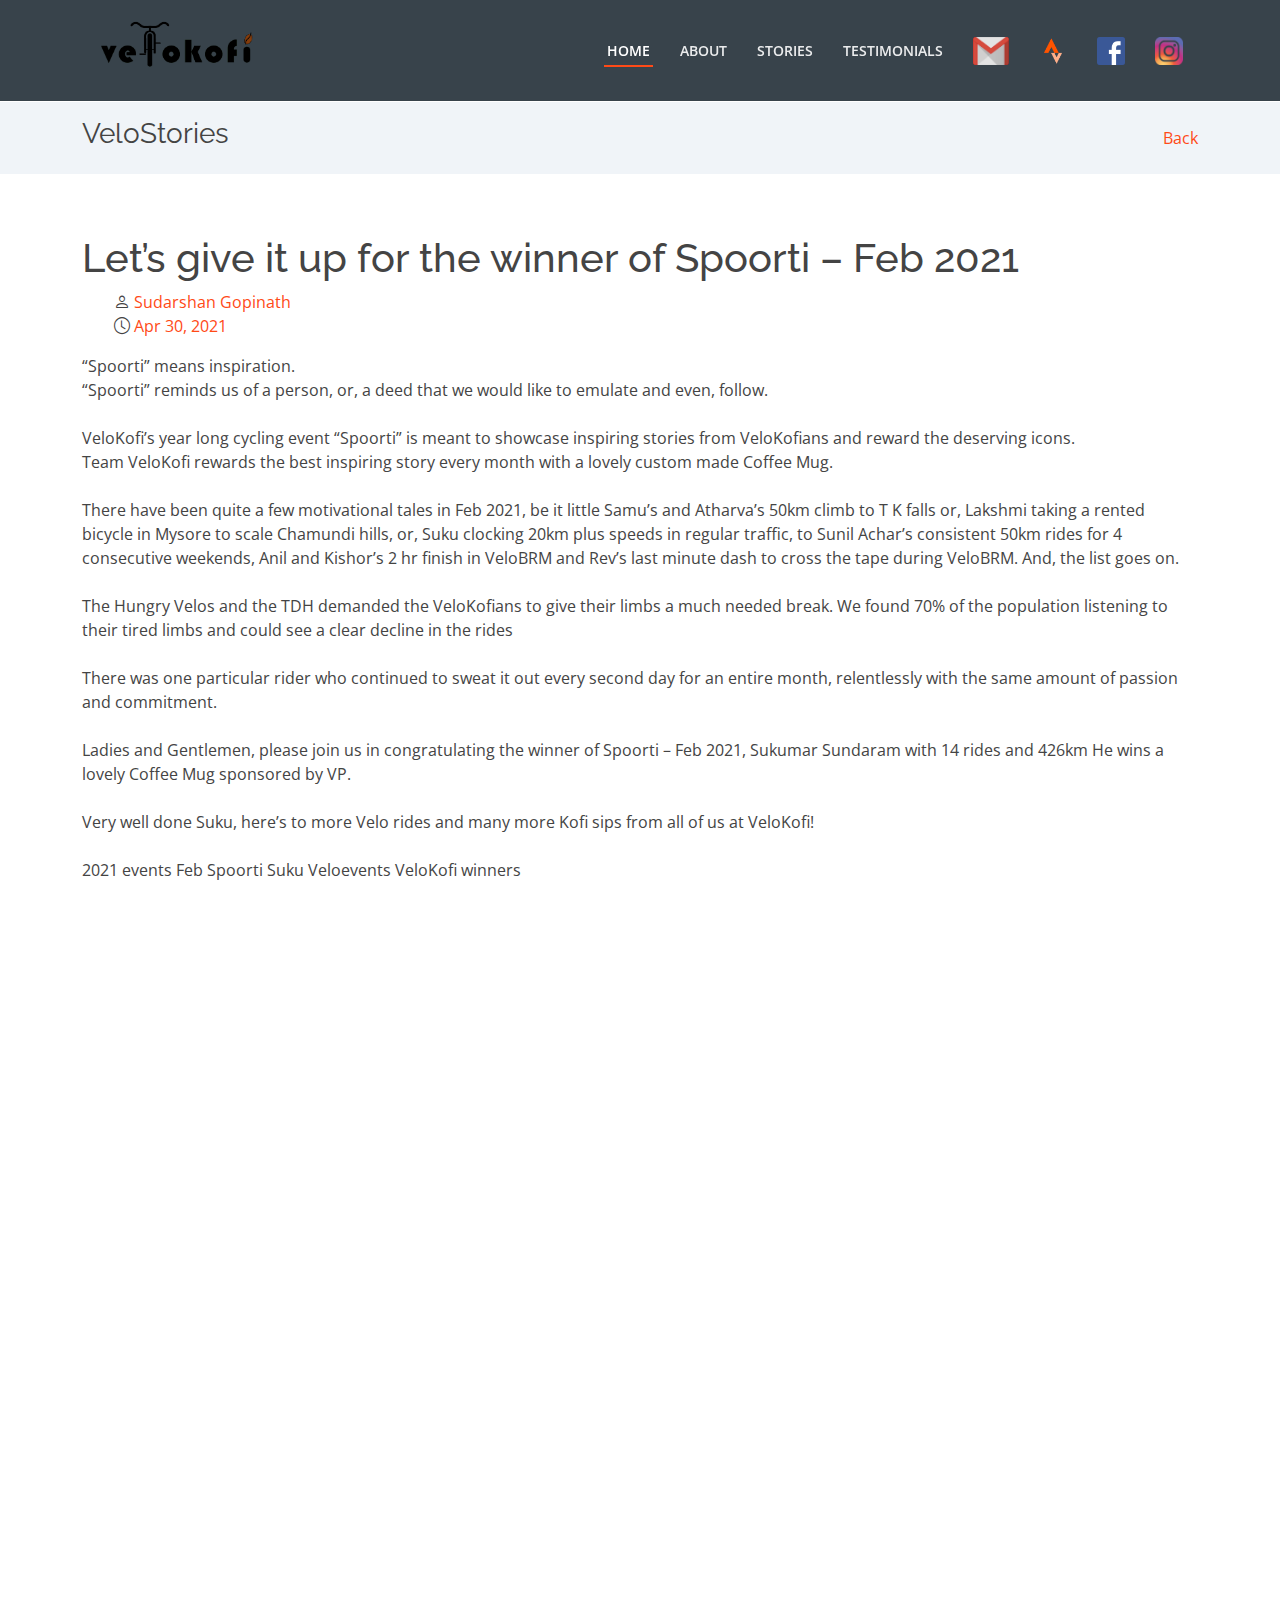
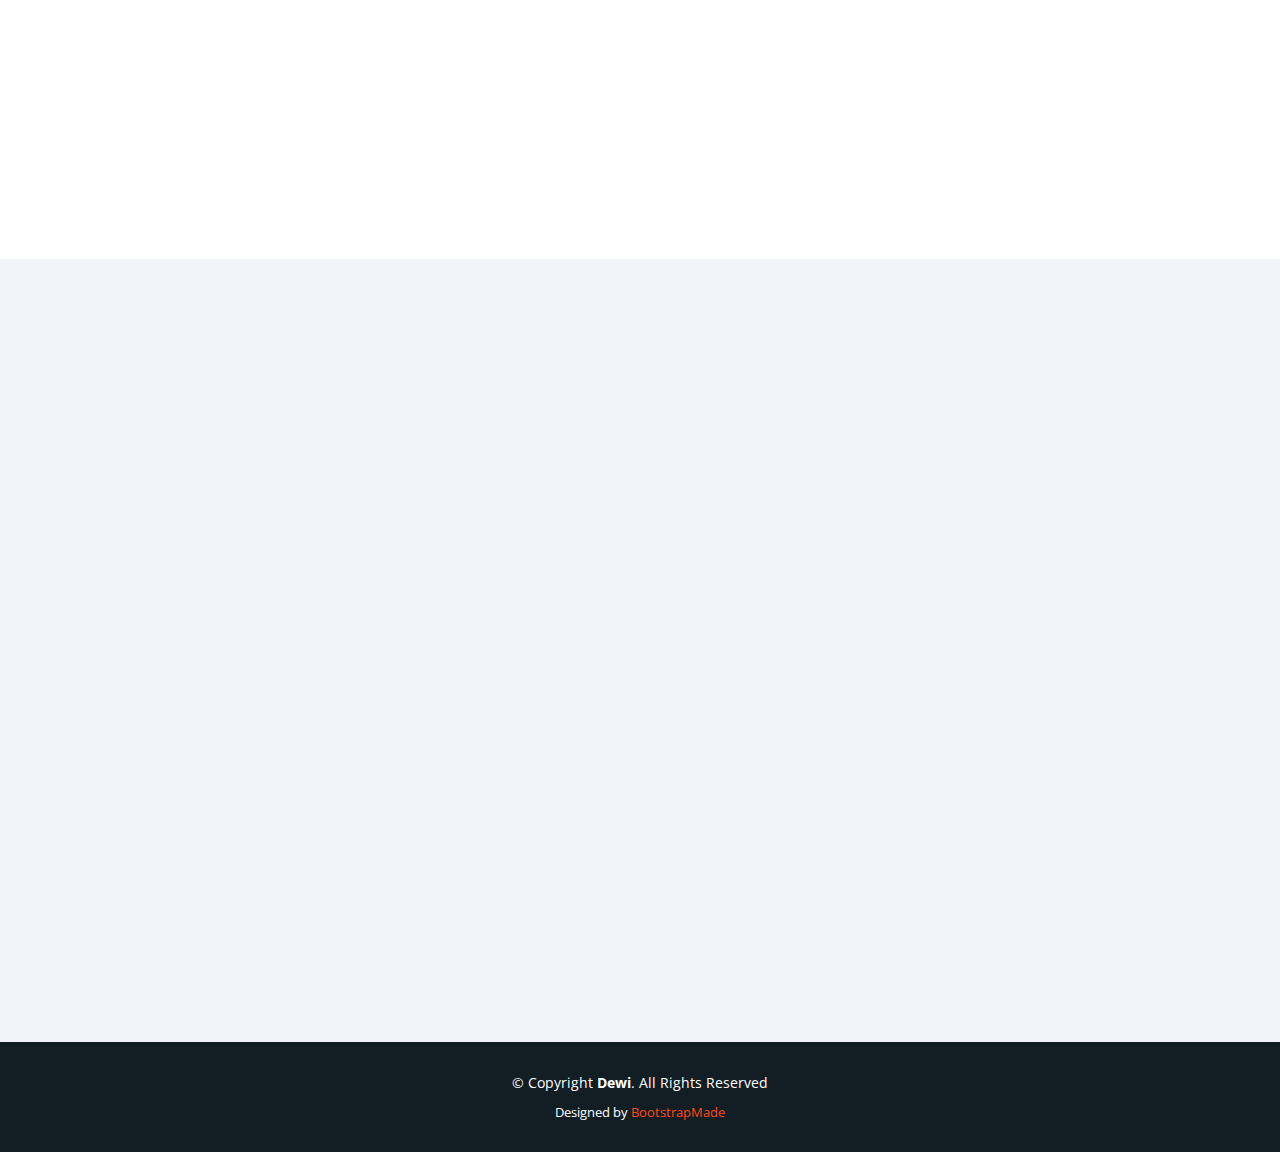
<file: spoorthi_suku.html>
<!DOCTYPE html>
<html lang="en">

<head>
  <meta charset="utf-8">
  <meta content="width=device-width, initial-scale=1.0" name="viewport">

  <title>VeloKofi: Let’s give it up for the winner of Spoorti – Feb 2021</title>
  <meta content="" name="description">
  <meta content="" name="keywords">

  <!-- Favicons -->
  <link href="assets/img/favicon.png" rel="icon">
  <link href="assets/img/apple-touch-icon.png" rel="apple-touch-icon">

  <!-- Google Fonts -->
  <link href="https://fonts.googleapis.com/css?family=Open+Sans:300,300i,400,400i,600,600i,700,700i|Raleway:300,300i,400,400i,500,500i,600,600i,700,700i|Poppins:300,300i,400,400i,500,500i,600,600i,700,700i" rel="stylesheet">

  <!-- Vendor CSS Files -->
  <link href="assets/vendor/aos/aos.css" rel="stylesheet">
  <link href="assets/vendor/bootstrap/css/bootstrap.min.css" rel="stylesheet">
  <link href="assets/vendor/bootstrap-icons/bootstrap-icons.css" rel="stylesheet">
  <link href="assets/vendor/boxicons/css/boxicons.min.css" rel="stylesheet">
  <link href="assets/vendor/glightbox/css/glightbox.min.css" rel="stylesheet">
  <link href="assets/vendor/remixicon/remixicon.css" rel="stylesheet">
  <link href="assets/vendor/swiper/swiper-bundle.min.css" rel="stylesheet">

  <!-- Template Main CSS File -->
  <link href="assets/css/style.css" rel="stylesheet">

  <!-- =======================================================
  * Template Name: Dewi - v4.1.0
  * Template URL: https://bootstrapmade.com/dewi-free-multi-purpose-html-template/
  * Author: BootstrapMade.com
  * License: https://bootstrapmade.com/license/
  ======================================================== -->
</head>

<body>

  <!-- ======= Header ======= -->
  <header id="header" class="fixed-top header-inner-pages">
    <div class="container d-flex align-items-center justify-content-between">

      <a href="index.html"><img src="assets/img/logo.png" width="200" alt="VeloKofi"></a>

      <nav id="navbar" class="navbar">
        <ul>
          <li><a class="nav-link scrollto active" href="index.html">Home</a></li>
          <li><a class="nav-link scrollto" href="index.html#about">About</a></li>
          <!--li><a class="nav-link scrollto" href="index.html#events">Events</a></li-->
          <li><a class="nav-link scrollto" href="index.html#stories">Stories</a></li>
          <li><a class="nav-link scrollto" href="index.html#testimonials">Testimonials</a></li>
          <li>
            <a class="nav-link" target="_blank" href="mailto:velokofi@gmail.com">
              <img src="assets/img/icons/gmail.png" alt="gmail" style="width:36px;height:28px;border:0">
            </a>
          </li>
          <li>
            <a class="nav-link" target="_blank" href="https://www.strava.com/clubs/803095">
              <img src="assets/img/icons/strava.png" alt="strava" style="width:28px;height:28px;border:0">
            </a>
          </li>
          <li>
            <a class="nav-link" target="_blank" href="https://www.facebook.com/velo.kofi">
              <img src="assets/img/icons/facebook.png" alt="facebook" style="width:28px;height:28px;border:0">
            </a>
          </li>
          <li>
            <a class="nav-link" target="_blank" href="https://www.instagram.com/velokofi/">
              <img src="assets/img/icons/instagram.png" alt="instagram" style="width:28px;height:28px;border:0">
            </a>
          </li>
        </ul>
        <i class="bi bi-list mobile-nav-toggle"></i>
      </nav><!-- .navbar -->

    </div>
  </header><!-- End Header -->

<br>

  <main id="main">

    <!-- ======= Breadcrumbs ======= -->
    <section class="breadcrumbs">
      <div class="container">

        <div class="d-flex justify-content-between align-items-center">
          <h2>VeloStories</h2>
          <ol>
            <li><a href="index.html#stories">Back</a></li>
          </ol>
        </div>
      </div>
    </section><!-- End Breadcrumbs -->

    <section class="inner-page">
      <div class="container">
        <h1>Let’s give it up for the winner of Spoorti – Feb 2021</h1>
        <div>
            <ul>
              <li class="d-flex align-items-center"><i class="bi bi-person"></i> <a href="#team">&nbsp;Sudarshan Gopinath</a></li>
              <li class="d-flex align-items-center"><i class="bi bi-clock"></i> <a href="#team"><time datetime="2021-03-07">&nbsp;Apr 30, 2021</time></a></li>
            </ul>
        </div>
        <p>
“Spoorti” means inspiration. <br>
“Spoorti” reminds us of a person, or, a deed that we would like to emulate and even, follow. <br><br>


VeloKofi’s year long cycling event “Spoorti” is meant to  showcase inspiring stories from VeloKofians and reward the deserving icons.<br>
Team VeloKofi rewards the best inspiring story every month with a lovely custom made Coffee Mug.<br><br>

There have been quite a few motivational tales in Feb 2021, be it little Samu’s and Atharva’s 50km climb to T K falls or, Lakshmi taking a rented bicycle in Mysore to scale Chamundi hills, or, Suku clocking 20km plus speeds in regular traffic, to Sunil Achar’s consistent 50km rides for 4 consecutive weekends, Anil and Kishor’s 2 hr finish in VeloBRM and Rev’s last minute dash to cross the tape during VeloBRM. And, the list goes on.<br><br>

The Hungry Velos and the TDH demanded the VeloKofians to give their limbs a much needed break. We found 70% of the population listening to their tired limbs and could see a clear decline in the rides<br><br>

There was one particular rider who continued to sweat it out every second day for an entire month, relentlessly with the same amount of passion and commitment.<br><br>

Ladies and Gentlemen, please join us in congratulating the winner of Spoorti – Feb 2021, Sukumar Sundaram with 14 rides and 426km He wins a lovely Coffee Mug sponsored by VP.<br><br>

Very well done Suku, here’s to more Velo rides and many more Kofi sips from all of us at VeloKofi!<br><br>

2021 events Feb Spoorti Suku Veloevents VeloKofi winners
        </p>
      </div>
    </section>

    <!-- ======= Portfolio Section ======= -->
    <section id="portfolio" class="portfolio">
      <div class="container" data-aos="fade-up">

        <div class="section-title">
          <h2>Let’s give it up for the winner of Spoorti – Feb 2021</h2>
          <p>Gallery</p>
        </div>

        <div class="row portfolio-container" data-aos="fade-up" data-aos-delay="200">

          <div class="col-lg-4 col-md-6 portfolio-item">
            <img src="assets/stories/spoorthi_suku/1.png" class="img-fluid" alt="">
            <div class="portfolio-info">
              <h4>Sukumar Sundaram</h4>
              <p></p>
            </div>
          </div>

        </div>

      </div>
    </section><!-- End Portfolio Section -->

    <!-- ======= Team Section ======= -->
    <section id="team" class="team section-bg">
      <div class="container" data-aos="fade-up">

        <div class="section-title">
          <h2>VeloStories</h2>
          <p>Author</p>
        </div>

        <div class="row">

          <div class="col-lg-4 col-md-6">
            <div class="member" data-aos="fade-up" data-aos-delay="100">
              <div class="pic"><img src="assets/stories/spoorthi_suku/author.jpeg" class="img-fluid" alt=""></div>
              <div class="member-info">
                <h4>Sudarshan Gopinath</h4>
                <span>Client Operations Head - Working for a global leader in digital services and consulting.</span>
                <div class="social">
                  <a target="_blank" href="https://www.strava.com/athletes/28550167"><img src="assets/img/icons/strava.png" alt="strava" style="width:22px;height:22px;border:0"></a>
                </div>
              </div>
            </div>
          </div>

          <div class="col-md-6 mt-4 mt-md-0">
            <div class="icon-box">
              <h4><a href="#">About the author</a></h4>
              <p>
Jack’s got your back and he always seems to know right where you are at!

As Captain Jack of VeloKofi, he makes sure his fellow riders don’t wander off in different directions.  He knows the bylanes of Namma Bengaluru better than any autowalas. He will have a quick fix for bike breakdowns during the long bike rides

Sudarshan, better know as Sudu or Captain Jack in the VeloKofi group, loves his cycles, cuppa, and conversations.  He's in love with life, rain, mountains, forests, bicycles, long walks, enfield, seashore, silence, stars and more.
He's a seeker of passion in anything he does and strongly advocates as well as practices the philosophy of sharing and caring. He's a bundle of positive energy and always has something up his sleeve.

If you go by external appearances, with the forlorn look on his face, one can easily confuse him with a baba, but he's more than what meets the eye and believe it or not, he knows more than what you can imagine!
              </p>
            </div>
          </div>

        </div>

      </div>
    </section><!-- End Team Section -->


  </main><!-- End #main -->

  <!-- ======= Footer ======= -->
  <footer id="footer">
    <div class="container">
      <div class="copyright">
        &copy; Copyright <strong><span>Dewi</span></strong>. All Rights Reserved
      </div>
      <div class="credits">
        <!-- All the links in the footer should remain intact. -->
        <!-- You can delete the links only if you purchased the pro version. -->
        <!-- Licensing information: https://bootstrapmade.com/license/ -->
        <!-- Purchase the pro version with working PHP/AJAX contact form: https://bootstrapmade.com/dewi-free-multi-purpose-html-template/ -->
        Designed by <a href="https://bootstrapmade.com/">BootstrapMade</a>
      </div>
    </div>
  </footer><!-- End Footer -->

  <div id="preloader"></div>
  <a href="#" class="back-to-top d-flex align-items-center justify-content-center"><i class="bi bi-arrow-up-short"></i></a>

  <!-- Vendor JS Files -->
  <script src="assets/vendor/aos/aos.js"></script>
  <script src="assets/vendor/bootstrap/js/bootstrap.bundle.min.js"></script>
  <script src="assets/vendor/glightbox/js/glightbox.min.js"></script>
  <script src="assets/vendor/isotope-layout/isotope.pkgd.min.js"></script>
  <script src="assets/vendor/php-email-form/validate.js"></script>
  <script src="assets/vendor/purecounter/purecounter.js"></script>
  <script src="assets/vendor/swiper/swiper-bundle.min.js"></script>

  <!-- Template Main JS File -->
  <script src="assets/js/main.js"></script>

</body>

</html>
</file>
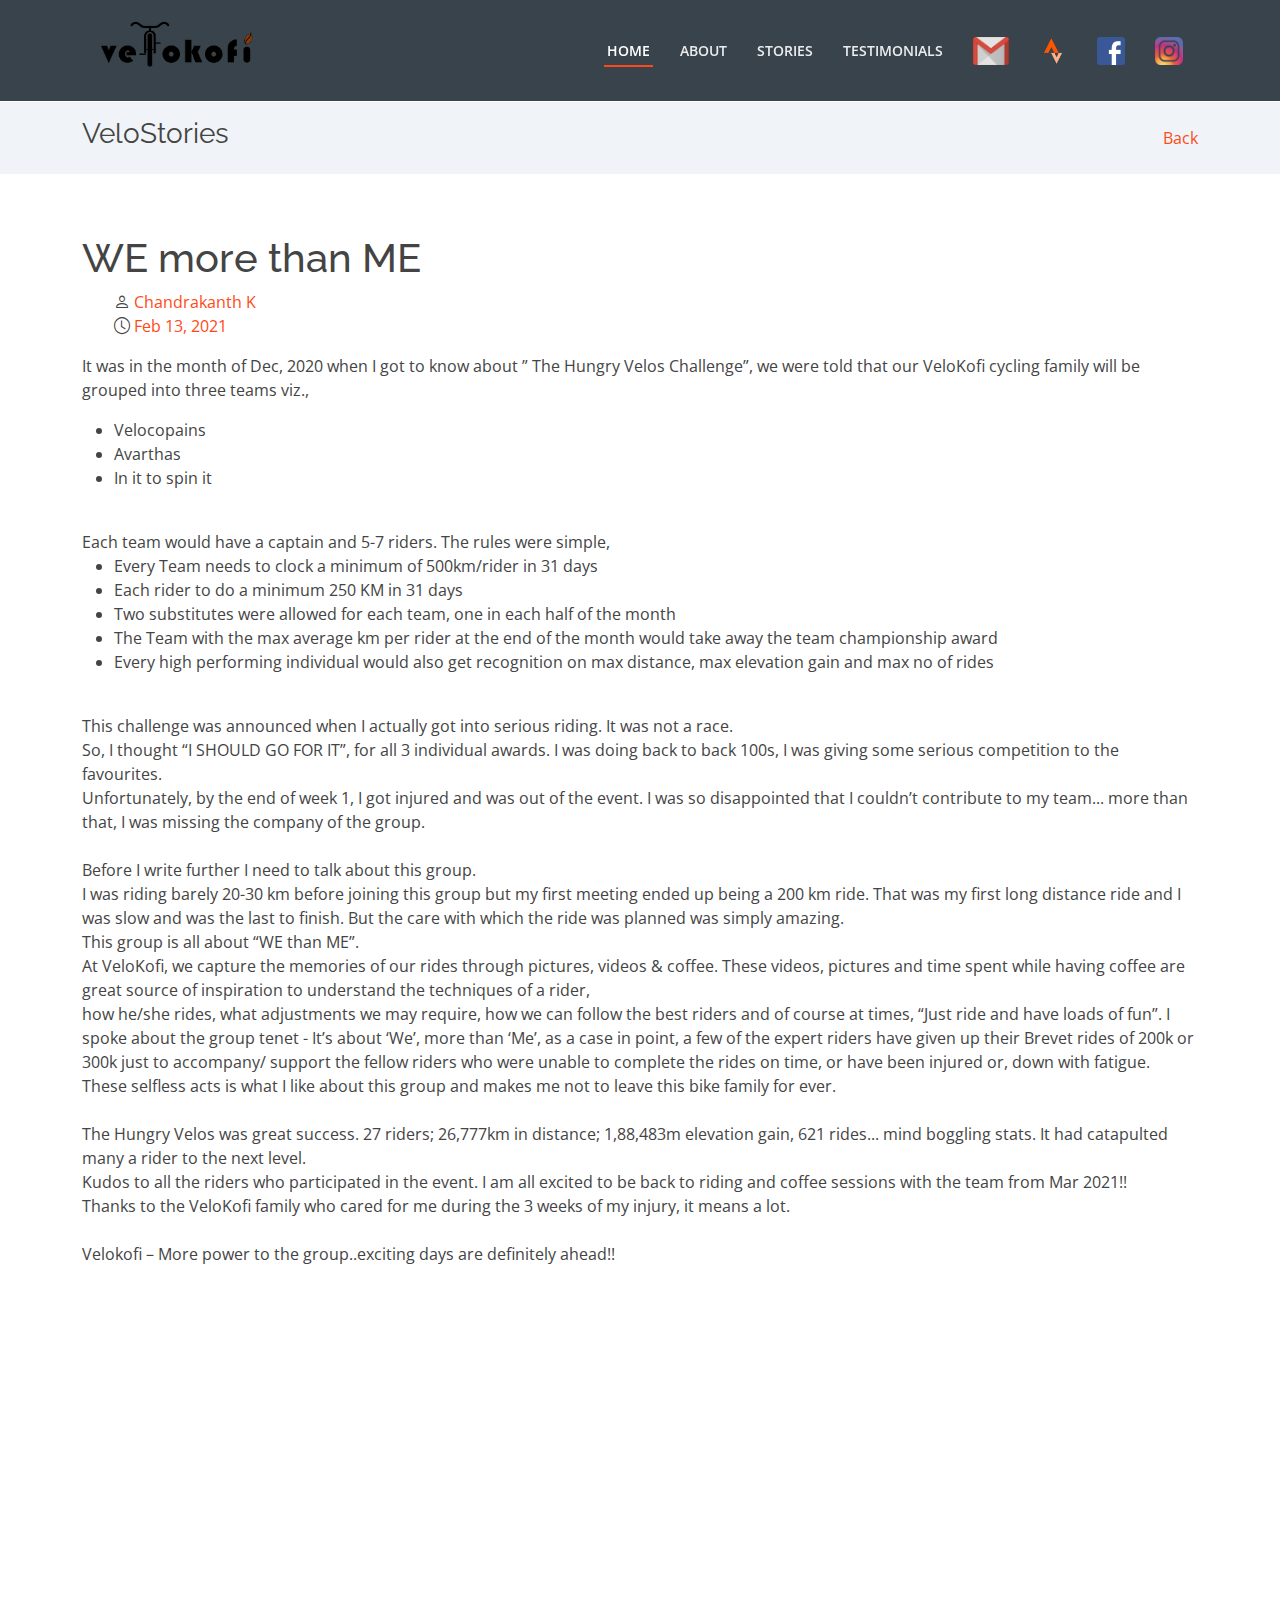
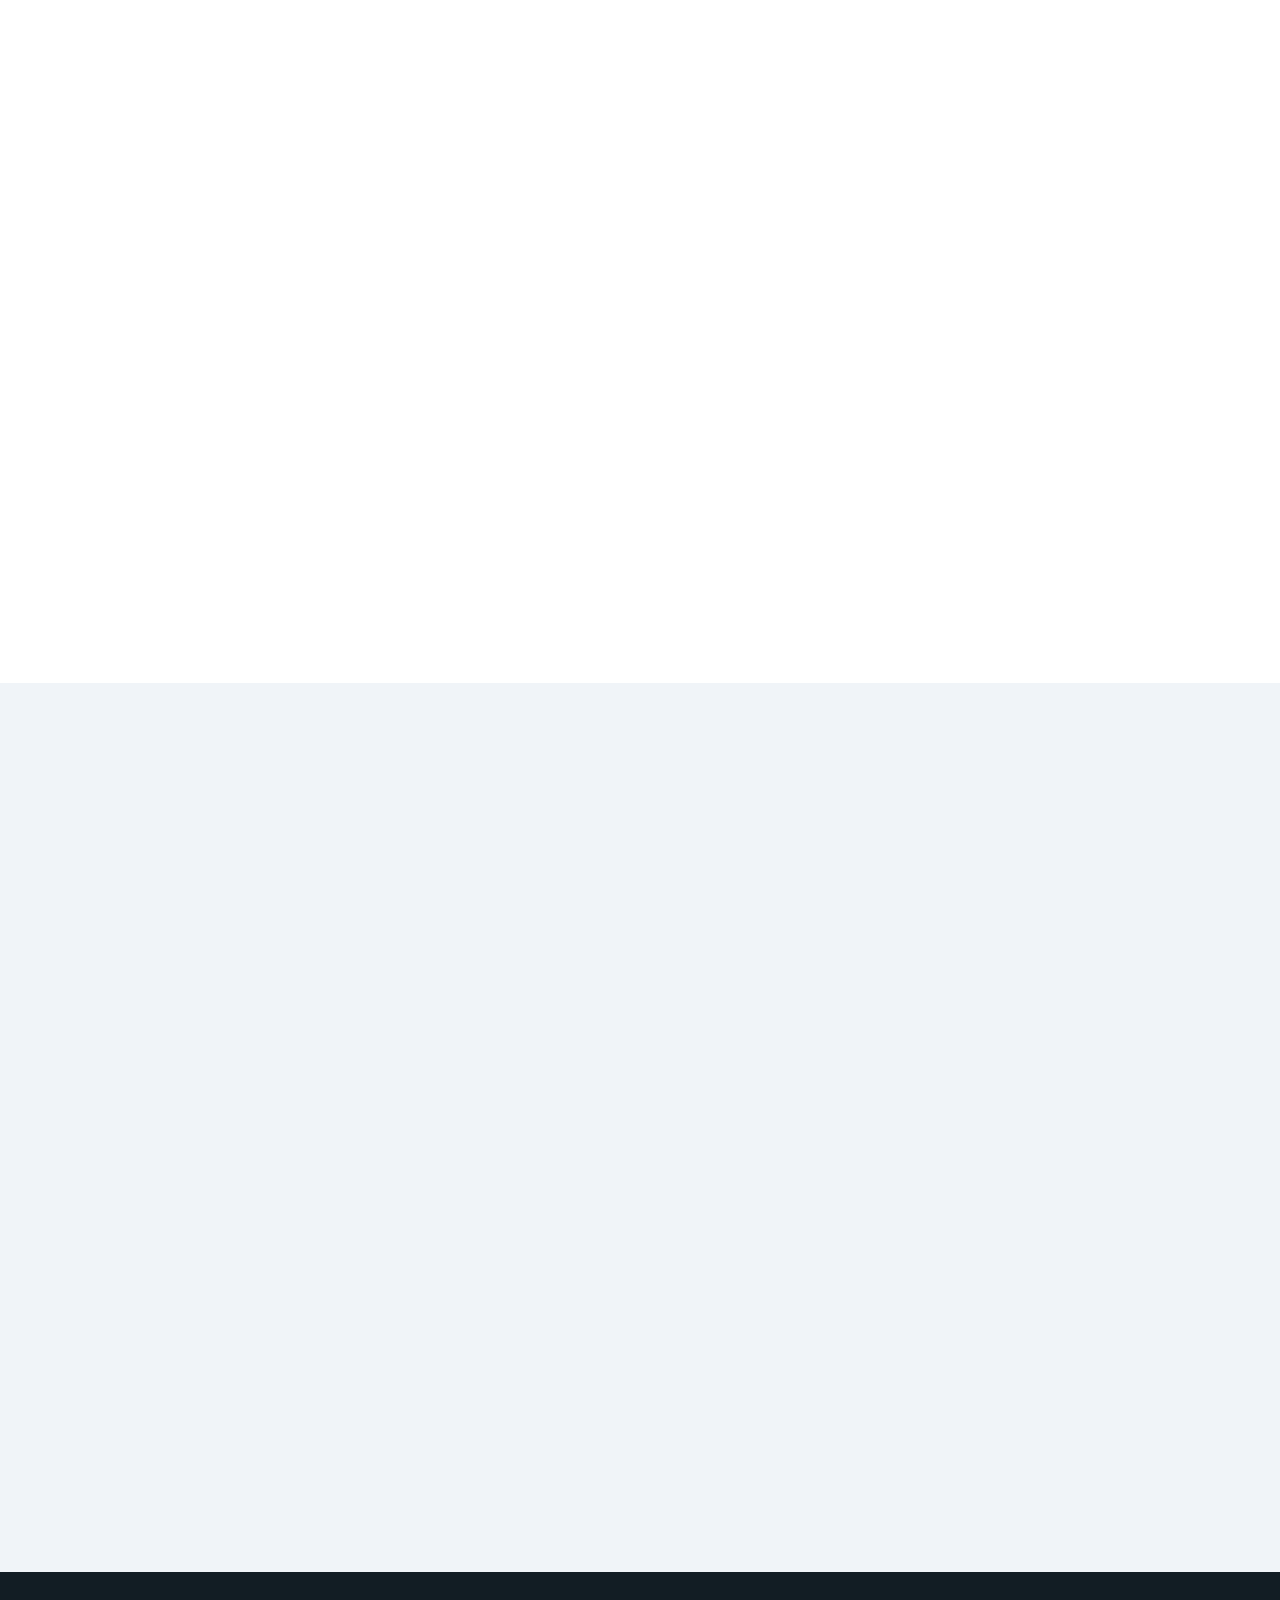
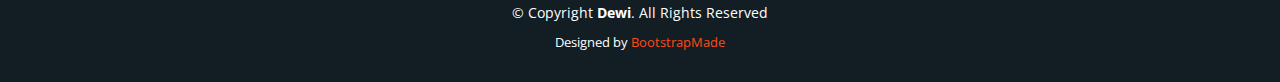
<file: weMoreThanMe.html>
<!DOCTYPE html>
<html lang="en">

<head>
  <meta charset="utf-8">
  <meta content="width=device-width, initial-scale=1.0" name="viewport">

  <title>VeloKofi: WE more than ME</title>
  <meta content="" name="description">
  <meta content="" name="keywords">

  <!-- Favicons -->
  <link href="assets/img/favicon.png" rel="icon">
  <link href="assets/img/apple-touch-icon.png" rel="apple-touch-icon">

  <!-- Google Fonts -->
  <link href="https://fonts.googleapis.com/css?family=Open+Sans:300,300i,400,400i,600,600i,700,700i|Raleway:300,300i,400,400i,500,500i,600,600i,700,700i|Poppins:300,300i,400,400i,500,500i,600,600i,700,700i" rel="stylesheet">

  <!-- Vendor CSS Files -->
  <link href="assets/vendor/aos/aos.css" rel="stylesheet">
  <link href="assets/vendor/bootstrap/css/bootstrap.min.css" rel="stylesheet">
  <link href="assets/vendor/bootstrap-icons/bootstrap-icons.css" rel="stylesheet">
  <link href="assets/vendor/boxicons/css/boxicons.min.css" rel="stylesheet">
  <link href="assets/vendor/glightbox/css/glightbox.min.css" rel="stylesheet">
  <link href="assets/vendor/remixicon/remixicon.css" rel="stylesheet">
  <link href="assets/vendor/swiper/swiper-bundle.min.css" rel="stylesheet">

  <!-- Template Main CSS File -->
  <link href="assets/css/style.css" rel="stylesheet">

  <!-- =======================================================
  * Template Name: Dewi - v4.1.0
  * Template URL: https://bootstrapmade.com/dewi-free-multi-purpose-html-template/
  * Author: BootstrapMade.com
  * License: https://bootstrapmade.com/license/
  ======================================================== -->
</head>

<body>

  <!-- ======= Header ======= -->
  <header id="header" class="fixed-top header-inner-pages">
    <div class="container d-flex align-items-center justify-content-between">

      <a href="index.html"><img src="assets/img/logo.png" width="200" alt="VeloKofi"></a>

      <nav id="navbar" class="navbar">
        <ul>
          <li><a class="nav-link scrollto active" href="index.html">Home</a></li>
          <li><a class="nav-link scrollto" href="index.html#about">About</a></li>
          <!--li><a class="nav-link scrollto" href="index.html#events">Events</a></li-->
          <li><a class="nav-link scrollto" href="index.html#stories">Stories</a></li>
          <li><a class="nav-link scrollto" href="index.html#testimonials">Testimonials</a></li>
          <li>
            <a class="nav-link" target="_blank" href="mailto:velokofi@gmail.com">
              <img src="assets/img/icons/gmail.png" alt="gmail" style="width:36px;height:28px;border:0">
            </a>
          </li>
          <li>
            <a class="nav-link" target="_blank" href="https://www.strava.com/clubs/803095">
              <img src="assets/img/icons/strava.png" alt="strava" style="width:28px;height:28px;border:0">
            </a>
          </li>
          <li>
            <a class="nav-link" target="_blank" href="https://www.facebook.com/velo.kofi">
              <img src="assets/img/icons/facebook.png" alt="facebook" style="width:28px;height:28px;border:0">
            </a>
          </li>
          <li>
            <a class="nav-link" target="_blank" href="https://www.instagram.com/velokofi/">
              <img src="assets/img/icons/instagram.png" alt="instagram" style="width:28px;height:28px;border:0">
            </a>
          </li>
        </ul>
        <i class="bi bi-list mobile-nav-toggle"></i>
      </nav><!-- .navbar -->

    </div>
  </header><!-- End Header -->

<br>

  <main id="main">

    <!-- ======= Breadcrumbs ======= -->
    <section class="breadcrumbs">
      <div class="container">

        <div class="d-flex justify-content-between align-items-center">
          <h2>VeloStories</h2>
          <ol>
            <li><a href="index.html#stories">Back</a></li>
          </ol>
        </div>

      </div>
    </section><!-- End Breadcrumbs -->

    <section class="inner-page">
      <div class="container">
        <h1>WE more than ME</h1>
        <div>
            <ul>
              <li class="d-flex align-items-center"><i class="bi bi-person"></i> <a href="#team">&nbsp;Chandrakanth K</a></li>
              <li class="d-flex align-items-center"><i class="bi bi-clock"></i> <a href="#team"><time datetime="2021-04-25">&nbsp;Feb 13, 2021</time></a></li>
            </ul>
        </div>
<p>
It was in the month of Dec, 2020 when I got to know about ” The Hungry Velos Challenge”, we were told that our VeloKofi cycling family will be grouped into three teams viz.,<br>
<ul>
<li>Velocopains</li>
<li>Avarthas</li>
<li>In it to spin it</li>
</ul>
<br>
Each team would have a captain and 5-7 riders. The rules were simple, <br>
<ul>
<li>Every Team needs to clock a minimum of 500km/rider in 31 days</li>
<li>Each rider to do a minimum 250 KM in 31 days</li>
<li>Two substitutes were allowed for each team, one in each half of the month</li>
<li>The Team with the max average km per rider at the end of the month would take away the team championship award</li>
<li>Every high performing individual would also get recognition on max distance, max elevation gain and max no of rides</li>
</ul>
<br>
This challenge was announced when I actually got into serious riding. It was not a race.<br>
So, I thought “I SHOULD GO FOR IT”, for all 3 individual awards. I was doing back to back 100s, I was giving some serious competition to the favourites.<br>
Unfortunately, by the end of  week 1, I got injured and was out of the event. I was so disappointed that I couldn’t contribute to my team... more than that, I was missing the company of the group.<br>
<br>
Before I write further I need to talk about this group.<br>
I was riding barely 20-30 km before joining this group but my first meeting ended up being a 200 km ride. That was my first long distance  ride and I was slow and was the last to finish. But the care with which the ride was planned was simply amazing.<br>
This group is all about “WE than ME”.<br>
At VeloKofi, we capture the memories of our rides through pictures, videos & coffee. These videos, pictures and time spent while having coffee are great source of inspiration to understand the techniques of a rider,<br>
how he/she rides, what adjustments we may require, how we can follow the best riders and of course at times, “Just ride and have loads of fun”. I spoke about the group tenet - It’s about ‘We’, more than ‘Me’,  as a case in point, a few of the expert riders have given up their Brevet rides of 200k or 300k  just to accompany/ support the fellow riders who were unable to complete the rides on time, or have been injured or, down with  fatigue. These selfless acts is what I like about this group and makes me not to leave this bike family for ever. <br>
<br>
The Hungry Velos was great success. 27 riders; 26,777km in distance; 1,88,483m elevation gain, 621 rides... mind boggling stats. It had catapulted many a rider to the next level. <br>
Kudos to all the riders who participated in the event. I am all excited to be back to riding and coffee sessions with the team from Mar 2021!!<br>
Thanks to the VeloKofi family who cared for me during the 3 weeks of my injury,  it means a lot.<br>
<br>
Velokofi – More power to the group..exciting days are definitely ahead!!
</p>
      </div>
    </section>

    <!-- ======= Portfolio Section ======= -->
    <section id="portfolio" class="portfolio">
      <div class="container" data-aos="fade-up">

        <div class="section-title">
          <h2>WE more than ME</h2>
          <p>Gallery</p>
        </div>

        <div class="row portfolio-container" data-aos="fade-up" data-aos-delay="200">

          <div class="col-lg-4 col-md-6 portfolio-item">
            <img src="assets/stories/weMoreThanMe/1.png" class="img-fluid" alt="">
            <div class="portfolio-info">
              <h4>Lover boy!</h4>
              <p></p>
            </div>
          </div>

          <div class="col-lg-4 col-md-6 portfolio-item">
            <img src="assets/stories/weMoreThanMe/2.png" class="img-fluid" alt="">
            <div class="portfolio-info">
              <h4>Group picture!</h4>
              <p></p>
            </div>
          </div>

          <div class="col-lg-4 col-md-6 portfolio-item">
            <img src="assets/stories/weMoreThanMe/3.png" class="img-fluid" alt="">
            <div class="portfolio-info">
              <h4>On Stage!</h4>
            </div>
          </div>

          <div class="col-lg-4 col-md-6 portfolio-item">
            <img src="assets/stories/weMoreThanMe/4.png" class="img-fluid" alt="">
            <div class="portfolio-info">
              <h4>Support duty!</h4>
              <p></p>
            </div>
          </div>

          <div class="col-lg-4 col-md-6 portfolio-item">
            <img src="assets/stories/weMoreThanMe/5.png" class="img-fluid" alt="">
            <div class="portfolio-info">
              <h4>We more than Me!</h4>
              <p></p>
            </div>
          </div>

        </div>

      </div>
    </section><!-- End Portfolio Section -->

    <!-- ======= Team Section ======= -->
    <section id="team" class="team section-bg">
      <div class="container" data-aos="fade-up">

        <div class="section-title">
          <h2>VeloStories</h2>
          <p>Author</p>
        </div>

        <div class="row">

          <div class="col-lg-4 col-md-6">
            <div class="member" data-aos="fade-up" data-aos-delay="100">
              <div class="pic"><img src="assets/stories/weMoreThanMe/author.png" class="img-fluid" alt=""></div>
              <div class="member-info">
                <h4>Chandrakanth K</h4>
                <span>Analytics Expert - Company delivering innovative technologies to customers</span>
                <div class="social">
                  <a target="_blank" href="https://www.strava.com/athletes/38148750"><img src="assets/img/icons/strava.png" alt="strava" style="width:22px;height:22px;border:0"></a>
                </div>
              </div>
            </div>
          </div>

          <div class="col-md-6 mt-4 mt-md-0">
            <div class="icon-box">
              <h4><a href="#">About the author</a></h4>
              <p>
Chandrakanth or as lovingly called as Chandu is a fun person to be with! His love for roses and his better half is shown by him proposing in true lover boy style after every ride!
Apart from being a romantic person, he's great example of grit and determination. He's won back to back "Spoorthi" awards for consistency with the most number of rides during a calendar month.
Chandu wears many hats - he's a runner, dancer (vaathi coming), mc for team events, and an analyst for team events. His comeback from a fall during a ride is commendable too.
              </p>
            </div>
          </div>

        </div>

      </div>
    </section><!-- End Team Section -->

  </main><!-- End #main -->

  <!-- ======= Footer ======= -->
  <footer id="footer">
    <div class="container">
      <div class="copyright">
        &copy; Copyright <strong><span>Dewi</span></strong>. All Rights Reserved
      </div>
      <div class="credits">
        <!-- All the links in the footer should remain intact. -->
        <!-- You can delete the links only if you purchased the pro version. -->
        <!-- Licensing information: https://bootstrapmade.com/license/ -->
        <!-- Purchase the pro version with working PHP/AJAX contact form: https://bootstrapmade.com/dewi-free-multi-purpose-html-template/ -->
        Designed by <a href="https://bootstrapmade.com/">BootstrapMade</a>
      </div>
    </div>
  </footer><!-- End Footer -->

  <div id="preloader"></div>
  <a href="#" class="back-to-top d-flex align-items-center justify-content-center"><i class="bi bi-arrow-up-short"></i></a>

  <!-- Vendor JS Files -->
  <script src="assets/vendor/aos/aos.js"></script>
  <script src="assets/vendor/bootstrap/js/bootstrap.bundle.min.js"></script>
  <script src="assets/vendor/glightbox/js/glightbox.min.js"></script>
  <script src="assets/vendor/isotope-layout/isotope.pkgd.min.js"></script>
  <script src="assets/vendor/php-email-form/validate.js"></script>
  <script src="assets/vendor/purecounter/purecounter.js"></script>
  <script src="assets/vendor/swiper/swiper-bundle.min.js"></script>

  <!-- Template Main JS File -->
  <script src="assets/js/main.js"></script>

</body>

</html>
</file>
<file: assets/css/style.css>
/**
* Template Name: Dewi - v4.1.0
* Template URL: https://bootstrapmade.com/dewi-free-multi-purpose-html-template/
* Author: BootstrapMade.com
* License: https://bootstrapmade.com/license/
*/

/*--------------------------------------------------------------
# General
--------------------------------------------------------------*/
body {
  font-family: "Open Sans", sans-serif;
  color: #444444;
}

a {
  color: #ff4a17;
  text-decoration: none;
}

a:hover {
  color: #ff724a;
  text-decoration: none;
}

h1, h2, h3, h4, h5, h6 {
  font-family: "Raleway", sans-serif;
}

/*--------------------------------------------------------------
# Back to top button
--------------------------------------------------------------*/
.back-to-top {
  position: fixed;
  visibility: hidden;
  opacity: 0;
  right: 15px;
  bottom: 15px;
  z-index: 996;
  background: #ff4a17;
  width: 40px;
  height: 40px;
  border-radius: 4px;
  transition: all 0.4s;
}

.back-to-top i {
  font-size: 24px;
  color: #fff;
  line-height: 0;
}

.back-to-top:hover {
  background: #ff6a40;
  color: #fff;
}

.back-to-top.active {
  visibility: visible;
  opacity: 1;
}

/*--------------------------------------------------------------
# Preloader
--------------------------------------------------------------*/
#preloader {
  position: fixed;
  top: 0;
  left: 0;
  right: 0;
  bottom: 0;
  z-index: 9999;
  overflow: hidden;
  background: #fff;
}

#preloader:before {
  content: "";
  position: fixed;
  top: calc(50% - 30px);
  left: calc(50% - 30px);
  border: 6px solid #ff4a17;
  border-top-color: #ffe9e3;
  border-radius: 50%;
  width: 60px;
  height: 60px;
  -webkit-animation: animate-preloader 1s linear infinite;
  animation: animate-preloader 1s linear infinite;
}

@-webkit-keyframes animate-preloader {
  0% {
    transform: rotate(0deg);
  }
  100% {
    transform: rotate(360deg);
  }
}

@keyframes animate-preloader {
  0% {
    transform: rotate(0deg);
  }
  100% {
    transform: rotate(360deg);
  }
}

/*--------------------------------------------------------------
# Disable aos animation delay on mobile devices
--------------------------------------------------------------*/
@media screen and (max-width: 768px) {
  [data-aos-delay] {
    transition-delay: 0 !important;
  }
}

/*--------------------------------------------------------------
# Header
--------------------------------------------------------------*/
#header {
  transition: all 0.5s;
  z-index: 997;
  padding: 20px 0;
}

#header.header-scrolled, #header.header-inner-pages {
  background: rgba(21, 34, 43, 0.85);
  padding: 10px 0;
}

#header .logo {
  font-size: 32px;
  margin: 0;
  padding: 0;
  line-height: 1;
  font-weight: 700;
  letter-spacing: 2px;
}

#header .logo a {
  color: #fff;
}

#header .logo img {
  max-height: 40px;
}

/*--------------------------------------------------------------
# Navigation Menu
--------------------------------------------------------------*/
/**
* Desktop Navigation 
*/
.navbar {
  padding: 0;
}

.navbar ul {
  margin: 0;
  padding: 0;
  display: flex;
  list-style: none;
  align-items: center;
}

.navbar li {
  position: relative;
}

.navbar > ul > li {
  white-space: nowrap;
  padding: 8px 12px;
}

.navbar a {
  display: flex;
  align-items: center;
  position: relative;
  justify-content: space-between;
  padding: 0 3px;
  font-size: 14px;
  text-transform: uppercase;
  font-weight: 600;
  color: rgba(255, 255, 255, 0.9);
  white-space: nowrap;
  transition: 0.3s;
}

.navbar a i {
  font-size: 12px;
  line-height: 0;
  margin-left: 5px;
}

.navbar > ul > li > a:before {
  content: "";
  position: absolute;
  width: 100%;
  height: 2px;
  bottom: -6px;
  left: 0;
  background-color: #ff4a17;
  visibility: hidden;
  width: 0px;
  transition: all 0.3s ease-in-out 0s;
}

.navbar a:hover:before, .navbar li:hover > a:before, .navbar .active:before {
  visibility: visible;
  width: 100%;
}

.navbar a:hover, .navbar .active, .navbar li:hover > a {
  color: #fff;
}

.navbar .getstarted {
  padding: 8px 25px;
  margin-left: 30px;
  border-radius: 4px;
  color: #fff;
  border: 2px solid #fff;
}

.navbar .getstarted:hover {
  color: #fff;
  background: #fd3800;
  border-color: #ff4a17;
}

.navbar > ul > li > .getstarted:before {
  visibility: hidden;
}

.navbar .dropdown ul {
  display: block;
  position: absolute;
  left: 14px;
  top: calc(100% + 30px);
  margin: 0;
  padding: 10px 0;
  z-index: 99;
  opacity: 0;
  visibility: hidden;
  background: #fff;
  box-shadow: 0px 0px 30px rgba(127, 137, 161, 0.25);
  transition: 0.3s;
  border-radius: 4px;
}

.navbar .dropdown ul li {
  min-width: 200px;
}

.navbar .dropdown ul a {
  padding: 10px 20px;
  font-size: 14px;
  text-transform: none;
  color: #15222b;
  font-weight: 400;
}

.navbar .dropdown ul a i {
  font-size: 12px;
}

.navbar .dropdown ul a:hover, .navbar .dropdown ul .active:hover, .navbar .dropdown ul li:hover > a {
  color: #ff4a17;
}

.navbar .dropdown:hover > ul {
  opacity: 1;
  top: 100%;
  visibility: visible;
}

.navbar .dropdown .dropdown ul {
  top: 0;
  left: calc(100% - 30px);
  visibility: hidden;
}

.navbar .dropdown .dropdown:hover > ul {
  opacity: 1;
  top: 0;
  left: 100%;
  visibility: visible;
}

@media (max-width: 1366px) {
  .navbar .dropdown .dropdown ul {
    left: -90%;
  }
  .navbar .dropdown .dropdown:hover > ul {
    left: -100%;
  }
}

/**
* Mobile Navigation 
*/
.mobile-nav-toggle {
  color: #fff;
  font-size: 28px;
  cursor: pointer;
  display: none;
  line-height: 0;
  transition: 0.5s;
}

@media (max-width: 991px) {
  .mobile-nav-toggle {
    display: block;
  }
  .navbar ul {
    display: none;
  }
}

.navbar-mobile {
  position: fixed;
  overflow: hidden;
  top: 0;
  right: 0;
  left: 0;
  bottom: 0;
  background: rgba(4, 7, 9, 0.9);
  transition: 0.3s;
  z-index: 999;
}

.navbar-mobile .mobile-nav-toggle {
  position: absolute;
  top: 15px;
  right: 15px;
}

.navbar-mobile ul {
  display: block;
  position: absolute;
  top: 55px;
  right: 15px;
  bottom: 15px;
  left: 15px;
  padding: 10px 0;
  border-radius: 10px;
  background-color: #fff;
  overflow-y: auto;
  transition: 0.3s;
}

.navbar-mobile a {
  padding: 10px 20px;
  font-size: 15px;
  color: #15222b;
}

.navbar-mobile a:hover, .navbar-mobile .active, .navbar-mobile li:hover > a {
  color: #ff4a17;
}

.navbar-mobile .getstarted {
  margin: 15px;
}

.navbar-mobile .dropdown ul {
  position: static;
  display: none;
  margin: 10px 20px;
  padding: 10px 0;
  z-index: 99;
  opacity: 1;
  visibility: visible;
  background: #fff;
  box-shadow: 0px 0px 30px rgba(127, 137, 161, 0.25);
}

.navbar-mobile .dropdown ul li {
  min-width: 200px;
}

.navbar-mobile .dropdown ul a {
  padding: 10px 20px;
}

.navbar-mobile .dropdown ul a i {
  font-size: 12px;
}

.navbar-mobile .dropdown ul a:hover, .navbar-mobile .dropdown ul .active:hover, .navbar-mobile .dropdown ul li:hover > a {
  color: #ff4a17;
}

.navbar-mobile .dropdown > .dropdown-active {
  display: block;
}

/*--------------------------------------------------------------
# Hero Section
--------------------------------------------------------------*/
#hero {
  width: 100%;
  height: 100vh;
  background: url("../img/hero-bg.jpg") top center;
  background-size: cover;
  position: relative;
  padding: 0;
}

#hero:before {
  content: "";
  background: rgba(13, 20, 26, 0.7);
  position: absolute;
  bottom: 0;
  top: 0;
  left: 0;
  right: 0;
}

#hero .hero-container {
  position: absolute;
  bottom: 0;
  top: 0;
  left: 0;
  right: 0;
  display: flex;
  justify-content: center;
  align-items: center;
  flex-direction: column;
  text-align: center;
}

#hero h1 {
  margin: 0 0 10px 0;
  font-size: 48px;
  font-weight: 700;
  line-height: 56px;
  text-transform: uppercase;
  color: #fff;
}

#hero h2 {
  color: #eee;
  margin-bottom: 50px;
  font-size: 24px;
}

#hero .btn-get-started {
  font-family: "Open Sans", sans-serif;
  text-transform: uppercase;
  font-weight: 500;
  font-size: 14px;
  display: inline-block;
  padding: 10px 35px 10px 35px;
  border-radius: 4px;
  transition: 0.5s;
  color: #fff;
  background: #ff4a17;
  border: 2px solid #ff4a17;
}

#hero .btn-get-started:hover {
  border-color: #fff;
  background: rgba(255, 255, 255, 0.1);
}

#hero .btn-watch-video {
  font-size: 16px;
  display: inline-block;
  transition: 0.5s;
  margin-left: 25px;
  color: #fff;
  display: inline-flex;
  align-items: center;
  justify-content: center;
}

#hero .btn-watch-video i {
  line-height: 0;
  color: #fff;
  font-size: 32px;
  transition: 0.3s;
  margin-right: 8px;
}

#hero .btn-watch-video:hover i {
  color: #ff4a17;
}

@media (min-width: 1024px) {
  #hero {
    background-attachment: fixed;
  }
}

@media (max-width: 768px) {
  #hero h1 {
    font-size: 28px;
    line-height: 36px;
  }
  #hero h2 {
    font-size: 18px;
    line-height: 24px;
    margin-bottom: 30px;
  }
}

/*--------------------------------------------------------------
# Sections General
--------------------------------------------------------------*/
section {
  padding: 60px 0;
  overflow: hidden;
}

.section-bg {
  background-color: #f0f4f8;
}

.section-title {
  padding-bottom: 40px;
}

.section-title h2 {
  font-size: 14px;
  font-weight: 500;
  padding: 0;
  line-height: 1px;
  margin: 0 0 5px 0;
  letter-spacing: 2px;
  text-transform: uppercase;
  color: #5c8eb0;
  font-family: "Poppins", sans-serif;
}

.section-title h2::after {
  content: "";
  width: 120px;
  height: 1px;
  display: inline-block;
  background: #ff8664;
  margin: 4px 10px;
}

.section-title p {
  margin: 0;
  margin: 0;
  font-size: 36px;
  font-weight: 700;
  text-transform: uppercase;
  font-family: "Poppins", sans-serif;
  color: #263d4d;
}

/*--------------------------------------------------------------
# About
--------------------------------------------------------------*/
.about .container {
  box-shadow: 0px 2px 15px rgba(0, 0, 0, 0.1);
  padding-bottom: 15px;
}

.about .count-box {
  padding: 60px 0;
  width: 100%;
}

.about .count-box i {
  display: block;
  font-size: 48px;
  color: #a1bdd1;
  float: left;
  line-height: 0;
}

.about .count-box span {
  font-size: 28px;
  line-height: 25px;
  display: block;
  font-weight: 700;
  color: #365870;
  margin-left: 60px;
}

.about .count-box p {
  padding: 5px 0 0 0;
  margin: 0 0 0 60px;
  font-family: "Raleway", sans-serif;
  font-weight: 600;
  font-size: 14px;
  color: #2e4b5e;
}

.about .count-box a {
  font-weight: 600;
  display: block;
  margin-top: 20px;
  color: #2e4b5e;
  font-size: 15px;
  font-family: "Poppins", sans-serif;
  transition: ease-in-out 0.3s;
}

.about .count-box a:hover {
  color: #477392;
}

.about .content {
  font-size: 15px;
}

.about .content h3 {
  font-weight: 700;
  font-size: 24px;
  color: #263d4d;
}

.about .content ul {
  list-style: none;
  padding: 0;
}

.about .content ul li {
  padding-bottom: 10px;
  padding-left: 28px;
  position: relative;
}

.about .content ul i {
  font-size: 24px;
  color: #ff4a17;
  position: absolute;
  left: 0;
  top: -2px;
}

.about .content p:last-child {
  margin-bottom: 0;
}

.about .play-btn {
  width: 94px;
  height: 94px;
  background: radial-gradient(#ff4a17 50%, rgba(255, 74, 23, 0.4) 52%);
  border-radius: 50%;
  display: block;
  position: absolute;
  left: calc(50% - 47px);
  top: calc(50% - 47px);
  overflow: hidden;
}

.about .play-btn::after {
  content: '';
  position: absolute;
  left: 50%;
  top: 50%;
  transform: translateX(-40%) translateY(-50%);
  width: 0;
  height: 0;
  border-top: 10px solid transparent;
  border-bottom: 10px solid transparent;
  border-left: 15px solid #fff;
  z-index: 100;
  transition: all 400ms cubic-bezier(0.55, 0.055, 0.675, 0.19);
}

.about .play-btn::before {
  content: '';
  position: absolute;
  width: 120px;
  height: 120px;
  -webkit-animation-delay: 0s;
  animation-delay: 0s;
  -webkit-animation: pulsate-btn 2s;
  animation: pulsate-btn 2s;
  -webkit-animation-direction: forwards;
  animation-direction: forwards;
  -webkit-animation-iteration-count: infinite;
  animation-iteration-count: infinite;
  -webkit-animation-timing-function: steps;
  animation-timing-function: steps;
  opacity: 1;
  border-radius: 50%;
  border: 5px solid rgba(255, 74, 23, 0.7);
  top: -15%;
  left: -15%;
  background: rgba(198, 16, 0, 0);
}

.about .play-btn:hover::after {
  border-left: 15px solid #ff4a17;
  transform: scale(20);
}

.about .play-btn:hover::before {
  content: '';
  position: absolute;
  left: 50%;
  top: 50%;
  transform: translateX(-40%) translateY(-50%);
  width: 0;
  height: 0;
  border: none;
  border-top: 10px solid transparent;
  border-bottom: 10px solid transparent;
  border-left: 15px solid #fff;
  z-index: 200;
  -webkit-animation: none;
  animation: none;
  border-radius: 0;
}

@-webkit-keyframes pulsate-btn {
  0% {
    transform: scale(0.6, 0.6);
    opacity: 1;
  }
  100% {
    transform: scale(1, 1);
    opacity: 0;
  }
}

@keyframes pulsate-btn {
  0% {
    transform: scale(0.6, 0.6);
    opacity: 1;
  }
  100% {
    transform: scale(1, 1);
    opacity: 0;
  }
}

/*--------------------------------------------------------------
# About Boxes
--------------------------------------------------------------*/
.about-boxes {
  background: url("../img/about-boxes-bg.jpg") center top no-repeat fixed;
  background-size: cover;
  padding: 60px 0 30px 0;
  position: relative;
}

.about-boxes::before {
  content: '';
  position: absolute;
  left: 0;
  right: 0;
  top: 0;
  bottom: 0;
  background: rgba(255, 255, 255, 0.92);
  z-index: 9;
}

.about-boxes .container, .about-boxes .container-fluid {
  position: relative;
  z-index: 10;
}

.about-boxes .card {
  border-radius: 3px;
  border: 0;
  box-shadow: 0px 2px 15px rgba(0, 0, 0, 0.1);
  margin-bottom: 30px;
}

.about-boxes .card-icon {
  text-align: center;
  margin-top: -32px;
}

.about-boxes .card-icon i {
  font-size: 32px;
  color: #fff;
  width: 64px;
  height: 64px;
  padding-top: 5px;
  text-align: center;
  background-color: #ff4a17;
  border-radius: 4px;
  text-align: center;
  border: 4px solid #fff;
  transition: 0.3s;
  display: inline-block;
}

.about-boxes .card-body {
  padding-top: 12px;
}

.about-boxes .card-title {
  font-weight: 700;
  text-align: center;
}

.about-boxes .card-title a {
  color: #15222b;
}

.about-boxes .card-title a:hover {
  color: #ff4a17;
}

.about-boxes .card-text {
  color: #5e5e5e;
}

.about-boxes .card:hover .card-icon i {
  background: #fff;
  color: #ff4a17;
}

@media (max-width: 1024px) {
  .about-boxes {
    background-attachment: scroll;
  }
}

/*--------------------------------------------------------------
# Clients
--------------------------------------------------------------*/
.clients {
  background: #f0f4f8;
  padding: 15px 0;
  text-align: center;
}

.clients img {
  max-width: 45%;
  transition: all 0.4s ease-in-out;
  display: inline-block;
  padding: 15px 0;
  filter: grayscale(100);
}

.clients img:hover {
  filter: none;
  transform: scale(1.15);
}

@media (max-width: 768px) {
  .clients img {
    max-width: 40%;
  }
}

/*--------------------------------------------------------------
# Features
--------------------------------------------------------------*/
.features .nav-tabs {
  border: 0;
}

.features .nav-link {
  border: 1px solid #b5ccdb;
  padding: 15px;
  transition: 0.3s;
  color: #15222b;
  border-radius: 0;
  display: flex;
  align-items: center;
  justify-content: center;
}

.features .nav-link i {
  padding-right: 15px;
  font-size: 48px;
}

.features .nav-link h4 {
  font-size: 18px;
  font-weight: 600;
  margin: 0;
}

.features .nav-link:hover {
  color: #ff4a17;
}

.features .nav-link.active {
  background: #ff4a17;
  color: #fff;
  border-color: #ff4a17;
}

@media (max-width: 768px) {
  .features .nav-link i {
    padding: 0;
    line-height: 1;
    font-size: 36px;
  }
}

@media (max-width: 575px) {
  .features .nav-link {
    padding: 15px;
  }
  .features .nav-link i {
    font-size: 24px;
  }
}

.features .tab-content {
  margin-top: 30px;
}

.features .tab-pane h3 {
  font-weight: 600;
  font-size: 26px;
}

.features .tab-pane ul {
  list-style: none;
  padding: 0;
}

.features .tab-pane ul li {
  padding-bottom: 10px;
}

.features .tab-pane ul i {
  font-size: 20px;
  padding-right: 4px;
  color: #ff4a17;
}

.features .tab-pane p:last-child {
  margin-bottom: 0;
}

/*--------------------------------------------------------------
# Services
--------------------------------------------------------------*/
.services .icon-box {
  margin-bottom: 20px;
  padding: 30px;
  border-radius: 6px;
  background: #fff;
}

.services .icon-box i {
  float: left;
  color: #5c8eb0;
  font-size: 40px;
  line-height: 0;
}

.services .icon-box h4 {
  margin-left: 70px;
  font-weight: 700;
  margin-bottom: 15px;
  font-size: 18px;
}

.services .icon-box h4 a {
  color: #365870;
  transition: 0.3s;
}

.services .icon-box .icon-box:hover h4 a {
  color: #ff4a17;
}

.services .icon-box p {
  margin-left: 70px;
  line-height: 24px;
  font-size: 14px;
}

.services .icon-box:hover h4 a {
  color: #ff4a17;
}

/*--------------------------------------------------------------
# Testimonials
--------------------------------------------------------------*/
.testimonials {
  padding: 80px 0;
  background: url("../img/testimonials-bg.jpg") no-repeat;
  background-position: center center;
  background-size: cover;
  position: relative;
}

.testimonials::before {
  content: "";
  position: absolute;
  left: 0;
  right: 0;
  top: 0;
  bottom: 0;
  background: rgba(13, 20, 26, 0.7);
}

.testimonials .section-header {
  margin-bottom: 40px;
}

.testimonials .testimonial-item {
  text-align: center;
  color: #fff;
}

.testimonials .testimonial-item .testimonial-img {
  width: 100px;
  border-radius: 50%;
  border: 6px solid rgba(255, 255, 255, 0.15);
  margin: 0 auto;
}

.testimonials .testimonial-item h3 {
  font-size: 20px;
  font-weight: bold;
  margin: 10px 0 5px 0;
  color: #fff;
}

.testimonials .testimonial-item h4 {
  font-size: 14px;
  color: #ddd;
  margin: 0 0 15px 0;
}

.testimonials .testimonial-item .quote-icon-left, .testimonials .testimonial-item .quote-icon-right {
  color: rgba(255, 255, 255, 0.4);
  font-size: 26px;
}

.testimonials .testimonial-item .quote-icon-left {
  display: inline-block;
  left: -5px;
  position: relative;
}

.testimonials .testimonial-item .quote-icon-right {
  display: inline-block;
  right: -5px;
  position: relative;
  top: 10px;
}

.testimonials .testimonial-item p {
  font-style: italic;
  margin: 0 auto 15px auto;
  color: #eee;
}

@media (min-width: 992px) {
  .testimonials .testimonial-item p {
    width: 80%;
  }
}

.testimonials .swiper-pagination {
  margin-top: 20px;
  position: relative;
}

.testimonials .swiper-pagination .swiper-pagination-bullet {
  width: 12px;
  height: 12px;
  background-color: #a1bdd1;
  opacity: .5;
}

.testimonials .swiper-pagination .swiper-pagination-bullet-active {
  background-color: #ff4a17;
  opacity: 1;
}

/*--------------------------------------------------------------
# Portfolio
--------------------------------------------------------------*/
.portfolio #portfolio-flters {
  padding: 0;
  margin: 0 auto 25px auto;
  list-style: none;
  text-align: center;
  border-radius: 50px;
}

.portfolio #portfolio-flters li {
  cursor: pointer;
  display: inline-block;
  padding: 8px 16px;
  font-size: 14px;
  font-weight: 500;
  line-height: 1;
  color: #444444;
  margin: 0 3px 10px 3px;
  transition: all ease-in-out 0.3s;
  background: #e5edf3;
  border-radius: 4px;
}

.portfolio #portfolio-flters li:hover, .portfolio #portfolio-flters li.filter-active {
  color: #fff;
  background: #ff4a17;
}

.portfolio #portfolio-flters li:last-child {
  margin-right: 0;
}

.portfolio .portfolio-item {
  margin-bottom: 30px;
  overflow: hidden;
}

.portfolio .portfolio-item img {
  position: relative;
  top: 0;
  transition: all 0.6s cubic-bezier(0.645, 0.045, 0.355, 1);
}

.portfolio .portfolio-item .portfolio-info {
  opacity: 0;
  position: absolute;
  left: 15px;
  right: 15px;
  bottom: -50px;
  z-index: 3;
  transition: all ease-in-out 0.3s;
  background: #ff4a17;
  padding: 15px 20px;
}

.portfolio .portfolio-item .portfolio-info h4 {
  font-size: 18px;
  color: #fff;
  font-weight: 600;
}

.portfolio .portfolio-item .portfolio-info p {
  color: #fff;
  font-size: 14px;
  margin-bottom: 0;
}

.portfolio .portfolio-item .portfolio-info .preview-link, .portfolio .portfolio-item .portfolio-info .details-link {
  position: absolute;
  right: 50px;
  font-size: 24px;
  top: calc(50% - 18px);
  color: white;
  transition: ease-in-out 0.3s;
}

.portfolio .portfolio-item .portfolio-info .preview-link:hover, .portfolio .portfolio-item .portfolio-info .details-link:hover {
  color: #ffc1b0;
}

.portfolio .portfolio-item .portfolio-info .details-link {
  right: 15px;
}

.portfolio .portfolio-item:hover img {
  top: -30px;
}

.portfolio .portfolio-item:hover .portfolio-info {
  opacity: 1;
  bottom: 0;
}

/*--------------------------------------------------------------
# Portfolio Details
--------------------------------------------------------------*/
.portfolio-details {
  padding-top: 40px;
}

.portfolio-details .portfolio-details-slider img {
  width: 100%;
}

.portfolio-details .portfolio-details-slider .swiper-pagination {
  margin-top: 20px;
  position: relative;
}

.portfolio-details .portfolio-details-slider .swiper-pagination .swiper-pagination-bullet {
  width: 12px;
  height: 12px;
  background-color: #fff;
  opacity: 1;
  border: 1px solid #ff4a17;
}

.portfolio-details .portfolio-details-slider .swiper-pagination .swiper-pagination-bullet-active {
  background-color: #ff4a17;
}

.portfolio-details .portfolio-info {
  padding: 30px;
  box-shadow: 0px 0 30px rgba(21, 34, 43, 0.08);
}

.portfolio-details .portfolio-info h3 {
  font-size: 22px;
  font-weight: 700;
  margin-bottom: 20px;
  padding-bottom: 20px;
  border-bottom: 1px solid #eee;
}

.portfolio-details .portfolio-info ul {
  list-style: none;
  padding: 0;
  font-size: 15px;
}

.portfolio-details .portfolio-info ul li + li {
  margin-top: 10px;
}

.portfolio-details .portfolio-description {
  padding-top: 30px;
}

.portfolio-details .portfolio-description h2 {
  font-size: 26px;
  font-weight: 700;
  margin-bottom: 20px;
}

.portfolio-details .portfolio-description p {
  padding: 0;
}

/*--------------------------------------------------------------
# Team
--------------------------------------------------------------*/
.team {
  position: relative;
}

.team .container {
  position: relative;
  z-index: 10;
}

.team .member {
  margin-bottom: 80px;
  position: relative;
}

.team .member .pic {
  overflow: hidden;
}

.team .member .member-info {
  position: absolute;
  bottom: -50px;
  left: 20px;
  right: 20px;
  background: #fff;
  padding: 20px 15px;
  color: #15222b;
  box-shadow: 0px 2px 15px rgba(0, 0, 0, 0.1);
  overflow: hidden;
  transition: 0.5s;
}

.team .member h4 {
  font-weight: 700;
  margin-bottom: 10px;
  font-size: 16px;
  color: #15222b;
  position: relative;
  padding-bottom: 10px;
}

.team .member h4::after {
  content: '';
  position: absolute;
  display: block;
  width: 50px;
  height: 1px;
  background: #7fa5c0;
  bottom: 0;
  left: 0;
}

.team .member span {
  font-style: italic;
  display: block;
  font-size: 13px;
}

.team .member .social {
  position: absolute;
  right: 15px;
  bottom: 15px;
}

.team .member .social a {
  transition: color 0.3s;
  color: #477392;
}

.team .member .social a:hover {
  color: #ff4a17;
}

.team .member .social i {
  font-size: 16px;
  margin: 0 2px;
}

@media (max-width: 992px) {
  .team .member {
    margin-bottom: 110px;
  }
}

/*--------------------------------------------------------------
# Contact
--------------------------------------------------------------*/
.contact .info-box {
  color: #444444;
  text-align: center;
  box-shadow: 0 0 30px rgba(214, 215, 216, 0.6);
  padding: 20px 0 30px 0;
}

.contact .info-box i {
  font-size: 32px;
  color: #ff4a17;
  border-radius: 50%;
  padding: 8px;
}

.contact .info-box h3 {
  font-size: 20px;
  color: #777777;
  font-weight: 700;
  margin: 10px 0;
}

.contact .info-box p {
  padding: 0;
  line-height: 24px;
  font-size: 14px;
  margin-bottom: 0;
}

.contact .php-email-form {
  box-shadow: 0 0 30px rgba(214, 215, 216, 0.6);
  padding: 30px;
}

.contact .php-email-form .error-message {
  display: none;
  color: #fff;
  background: #ed3c0d;
  text-align: left;
  padding: 15px;
  font-weight: 600;
}

.contact .php-email-form .error-message br + br {
  margin-top: 25px;
}

.contact .php-email-form .sent-message {
  display: none;
  color: #fff;
  background: #18d26e;
  text-align: center;
  padding: 15px;
  font-weight: 600;
}

.contact .php-email-form .loading {
  display: none;
  background: #fff;
  text-align: center;
  padding: 15px;
}

.contact .php-email-form .loading:before {
  content: "";
  display: inline-block;
  border-radius: 50%;
  width: 24px;
  height: 24px;
  margin: 0 10px -6px 0;
  border: 3px solid #18d26e;
  border-top-color: #eee;
  -webkit-animation: animate-loading 1s linear infinite;
  animation: animate-loading 1s linear infinite;
}

.contact .php-email-form input, .contact .php-email-form textarea {
  border-radius: 0;
  box-shadow: none;
  font-size: 14px;
  border-radius: 4px;
}

.contact .php-email-form input:focus, .contact .php-email-form textarea:focus {
  border-color: #ff4a17;
}

.contact .php-email-form input {
  padding: 10px 15px;
}

.contact .php-email-form textarea {
  padding: 12px 15px;
}

.contact .php-email-form button[type="submit"] {
  background: #ff4a17;
  border: 0;
  padding: 10px 24px;
  color: #fff;
  transition: 0.4s;
  border-radius: 4px;
}

.contact .php-email-form button[type="submit"]:hover {
  background: #ff5e31;
}

@-webkit-keyframes animate-loading {
  0% {
    transform: rotate(0deg);
  }
  100% {
    transform: rotate(360deg);
  }
}

@keyframes animate-loading {
  0% {
    transform: rotate(0deg);
  }
  100% {
    transform: rotate(360deg);
  }
}

/*--------------------------------------------------------------
# Breadcrumbs
--------------------------------------------------------------*/
.breadcrumbs {
  padding: 15px 0;
  background: #f0f4f8;
  min-height: 40px;
  margin-top: 78px;
}

.breadcrumbs h2 {
  font-size: 28px;
  font-weight: 400;
}

.breadcrumbs ol {
  display: flex;
  flex-wrap: wrap;
  list-style: none;
  padding: 0;
  margin: 0;
}

.breadcrumbs ol li + li {
  padding-left: 10px;
}

.breadcrumbs ol li + li::before {
  display: inline-block;
  padding-right: 10px;
  color: #263d4d;
  content: "/";
}

@media (max-width: 992px) {
  .breadcrumbs {
    margin-top: 52px;
  }
  .breadcrumbs .d-flex {
    display: block !important;
  }
  .breadcrumbs ol {
    display: block;
  }
  .breadcrumbs ol li {
    display: inline-block;
  }
}

/*--------------------------------------------------------------
# Footer
--------------------------------------------------------------*/
#footer {
  background: #121d24;
  padding: 0 0 30px 0;
  color: #fff;
  font-size: 14px;
}

#footer .footer-top {
  background: #15222b;
  border-bottom: 1px solid #1d303c;
  padding: 60px 0 30px 0;
}

#footer .footer-top .footer-info {
  margin-bottom: 30px;
}

#footer .footer-top .footer-info h3 {
  font-size: 28px;
  margin: 0 0 15px 0;
  padding: 2px 0 2px 0;
  line-height: 1;
  font-weight: 700;
}

#footer .footer-top .footer-info p {
  font-size: 14px;
  line-height: 24px;
  margin-bottom: 0;
  font-family: "Raleway", sans-serif;
  color: #fff;
}

#footer .footer-top .social-links a {
  font-size: 18px;
  display: inline-block;
  background: rgba(255, 255, 255, 0.08);
  color: #fff;
  line-height: 1;
  padding: 8px 0;
  margin-right: 4px;
  border-radius: 4px;
  text-align: center;
  width: 36px;
  height: 36px;
  transition: 0.3s;
}

#footer .footer-top .social-links a:hover {
  background: #ff4a17;
  color: #fff;
  text-decoration: none;
}

#footer .footer-top h4 {
  font-size: 16px;
  font-weight: 600;
  color: #fff;
  position: relative;
  padding-bottom: 12px;
}

#footer .footer-top .footer-links {
  margin-bottom: 30px;
}

#footer .footer-top .footer-links ul {
  list-style: none;
  padding: 0;
  margin: 0;
}

#footer .footer-top .footer-links ul i {
  padding-right: 2px;
  color: #ff5e31;
  font-size: 18px;
  line-height: 1;
}

#footer .footer-top .footer-links ul li {
  padding: 10px 0;
  display: flex;
  align-items: center;
}

#footer .footer-top .footer-links ul li:first-child {
  padding-top: 0;
}

#footer .footer-top .footer-links ul a {
  color: #fff;
  transition: 0.3s;
  display: inline-block;
  line-height: 1;
}

#footer .footer-top .footer-links ul a:hover {
  color: #ff4a17;
}

#footer .footer-top .footer-newsletter form {
  margin-top: 30px;
  background: #fff;
  padding: 6px 10px;
  position: relative;
  border-radius: 4px;
}

#footer .footer-top .footer-newsletter form input[type="email"] {
  border: 0;
  padding: 4px;
  width: calc(100% - 110px);
}

#footer .footer-top .footer-newsletter form input[type="submit"] {
  position: absolute;
  top: 0;
  right: -2px;
  bottom: 0;
  border: 0;
  background: none;
  font-size: 16px;
  padding: 0 20px;
  background: #ff4a17;
  color: #fff;
  transition: 0.3s;
  border-radius: 0 4px 4px 0;
}

#footer .footer-top .footer-newsletter form input[type="submit"]:hover {
  background: #ff5e31;
}

#footer .copyright {
  text-align: center;
  padding-top: 30px;
}

#footer .credits {
  padding-top: 10px;
  text-align: center;
  font-size: 13px;
  color: #fff;
}

#footer .credits a {
  transition: 0.3s;
}
</file>
